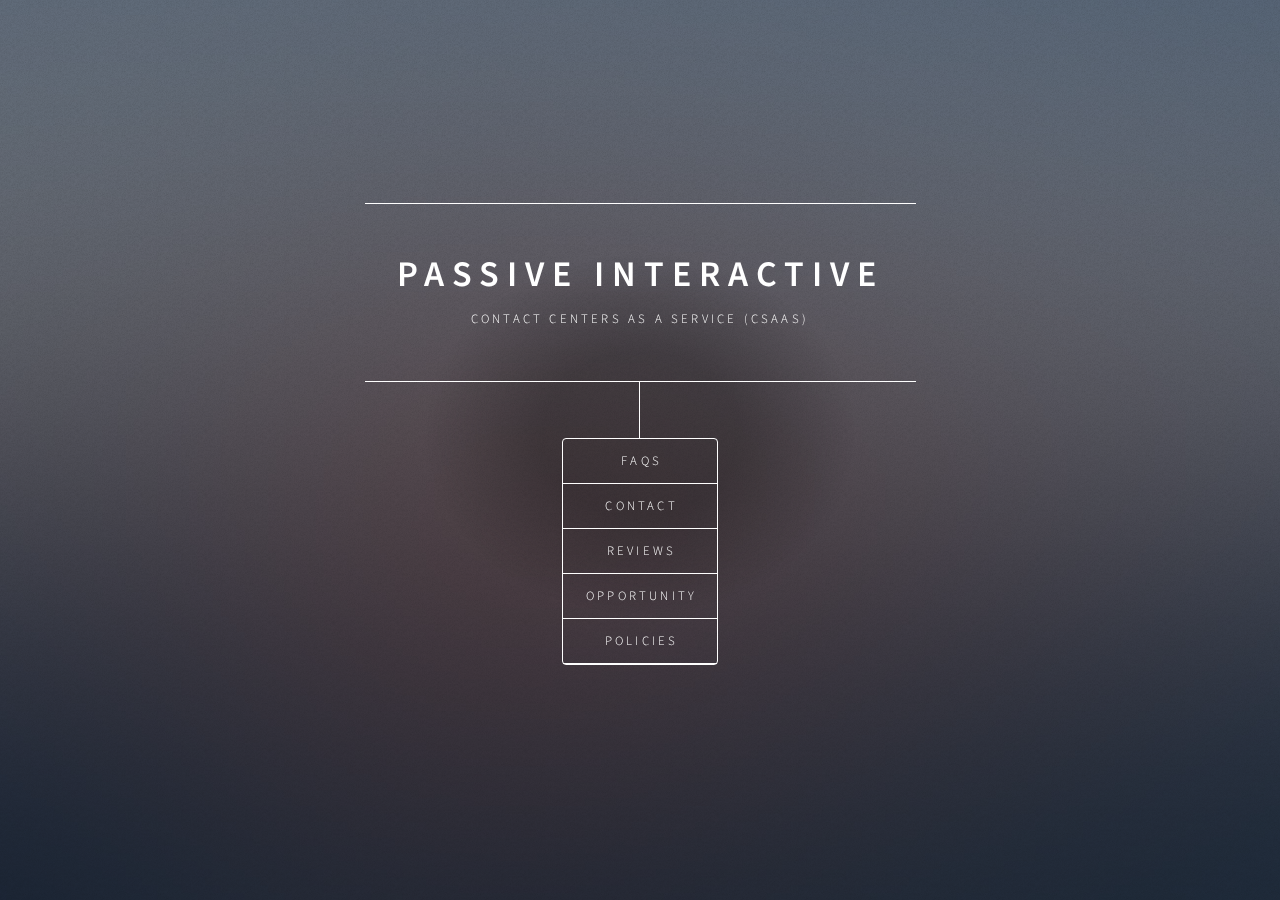
<file: index.html>
<!DOCTYPE HTML>
<!--
I'm watching you.
-->



<html>
	<head>
        <title>Passive Interactive</title>
		<meta charset="utf-8" />
		<meta name="viewport" content="width=device-width, initial-scale=1, user-scalable=no" />
        <meta name="keywords" content="passive interactive, contact center, csaas, ivr, conversational sales, ivr sales, contact center sales, lex sales, lex contact center">
        <meta name="description" content="Passive Interactive Contact Center">
	        <meta name="robots" content="noindex, nofollow"/>

		<link rel="stylesheet" href="assets/css/googlereviews.css" />
		<link rel="stylesheet" href="assets/css/main.css" />
		<noscript><link rel="stylesheet" href="assets/css/noscript.css" /></noscript>
	</head>
	
	<!-- <body class="is-preload"> -->							

		<!-- Wrapper -->
			<div id="wrapper">
                
				<!-- Header -->
					<header id="header">
						<div class="content">
							<div class="inner">
								<h1>Passive Interactive</h1>
								<p>Contact Centers as a Service (CSaaS)<br />
							</div>
						</div>
						<nav>
							<ul>
                                <div style="text-align: center">
								<!--<li><a href="#intro">About</a></li>-->
                                <li><a href="#faqs">FAQs</a></li>
								<li><a href="#signup">Contact</a></li>
								<li><a href="#reviews">Reviews</a></li>
								<li><a href="#opportunity">Opportunity</a></li>
								<li><a href="#policies">Policies</a></li>

                                </div>
								<!--<li><a href="#elements">Elements</a></li>-->
							</ul>
						</nav>
					</header>
				<!-- Main -->
					<div id="main">
						<!-- Intro 
							<article id="intro">
								<h2 class="major">About</h2>
								<p>We provide a variety of machine-learned natural language understanding conversational agents through a phone number for businesses to handle sales with customers. </p>
							</article>
-->
						<!-- FAQs -->
							<article id="faqs">
								<h2 class="major">FAQs</h2>
                                    <h3 class="major">What is Passive Interactive?</h3>
                                    <h9>Passive Interactive is a software company that sells Contact Centers as a Service. <br>
                                        We fill out a form with your business information, and you're given a phone number that can handle all of the customer interaction on our end using artificial intelligence, and we send you their complete order.</h9>
                                    <h3 class="major">How does it work?</h3>
                                    <h9>In simplest terms, by combining a conversational agent specifically tailored to your business and a robust framework of event-driven responses, we make sure each conversation is uniquely random.<br>
								Almost like a real human.</h9>
                                    <h3 class="major">Where do I Sign Up?</h3>
                                    <h9>You can go back to the home page and select "Contact", and fill out that form.</h9>
                                    <h3 class="major">How do we receive the order?</h3>
                                    <h9>It is our goal to be able to interface with any leading Point of Sale system. <br>
                                    We currently interface with Clover POS, SlickPOS, ToastPOS, and TouchBistro POS. <br></h9>
                                    <h3 class="major">I don't have a POS system.</h3>
                                    <h9>We provide a pre-configured option, where we ship you a mini-PC, router, thermal printer, and a touchscreen display. <br>
                                        The additional capability for more cashier or receipt touchscreens is available.</h9>
                                    <h3 class="major">I don't need a POS system.</h3>
                                    <h9>That's fine. Your other options are text message or e-mail receipts.</h9>
                                    <h3 class="major">How much does this cost?</h3>
                                    <h9>Small, local Businesses pay $300/mo. <br>
					Larger businesses will negotiate a custom rate so that all parties stay within comfortable margins.<br>
                                    We also offer several services at-cost that are mostly provided to integrate such as a pre-configured POS system with unlimited cashier or receipt touchscreen expandability.</h9> 
                                    <h3 class="major">How do I make updates?</h3>
                                    <h9>We use a spreadsheet to integrate our systems together. 
                                        Once it's created, you'll receive editing privileges with your billing e-mail. <br>
                                        After you make your desired changes, all you have to do is share the document again with the provided "WorkMail" and the rest is automatic!</h9>
                                    <h3 class="major">How do I close down?</h3>
                                    <h9>We retrieve business information once per operating hour from Google Maps. You can simply update your hours on Google Business, and our system will check that. <br>
                                    <h3 class="major">What if I run out of stock?</h3>
                                    <h9>No problem! Every product has an "In" or an "Out" label on the spreadsheet. <br>
                                        When you're done, sync the sheet with the WorkMail. </h9>  
		 <!-- FAQ template   <h3 class="major"></h3>
                                    <h9> </h9>              -->
							</article>
						<!-- Reviews -->
							<article id="reviews">
								<h2 class="major">Reviews</h2>
                                 <!--<div id="google-reviews"></div>-->

                                
							</article>

						<!-- About -->
							<article id="signup">
								<h2 class="major">Contact</h2>
                                <form method="post" action="#">
                                <iframe src="https://docs.google.com/forms/d/e/1FAIpQLSfqDHOcyUdaINdpPyu2NPg193bh4IKJc85ZYRr2eTGeUvIsTA/viewform?embedded=true" width="540" height="1600" frameborder="0" marginheight="0" marginwidth="0"></iframe>
                                </form>
							</article>

						<!-- Opportunity -->
							<article id="opportunity">
								<h2 class="major">Opportunity</h2>
								<form method="post" action="#">
                                    <iframe src="https://docs.google.com/forms/d/e/1FAIpQLSdfLVdw9V8uZNJo3WePaJaQ5MckXj_UOwgV1o-Hb0K182RWMw/viewform?embedded=true" width="540" height="1700" frameborder="0" marginheight="0" marginwidth="0"></iframe>
								</form>
							</article>
						<!-- Legal -->
							<article id="policies">
								<h2 class="major">Policies</h2>
                                    <li><a href="privacypolicy.html">Privacy Policy</a></li>
                                    <li><a href="termsconditions.html">Terms and Conditions</a></li>
                                    <li><a href="returnpolicy.html">Return Policy</a></li>
                                    <li><a href="disclaimer.html">Disclaimer</a></li>	
							</article>
						<!-- Elements -->

					</div>

				<!-- Footer -->
					<footer id="footer">
				
                    </footer>

			</div>

		<!-- BG -->
			<div id="bg"></div>

		<!-- Scripts -->
			<script src="assets/js/jquery.min.js"></script>
			<script src="assets/js/browser.min.js"></script>
			<script src="assets/js/breakpoints.min.js"></script>
			<script src="assets/js/util.js"></script>
            <script src="assets/js/google-places.js"></script>
           <!-- <script src="https://maps.googleapis.com/maps/api/js?key=&libraries=places"></script>-->
            <script src="assets/js/googlereviews.js"></script>
			<script src="assets/js/main.js"></script>

	</body>
</html>
</file>
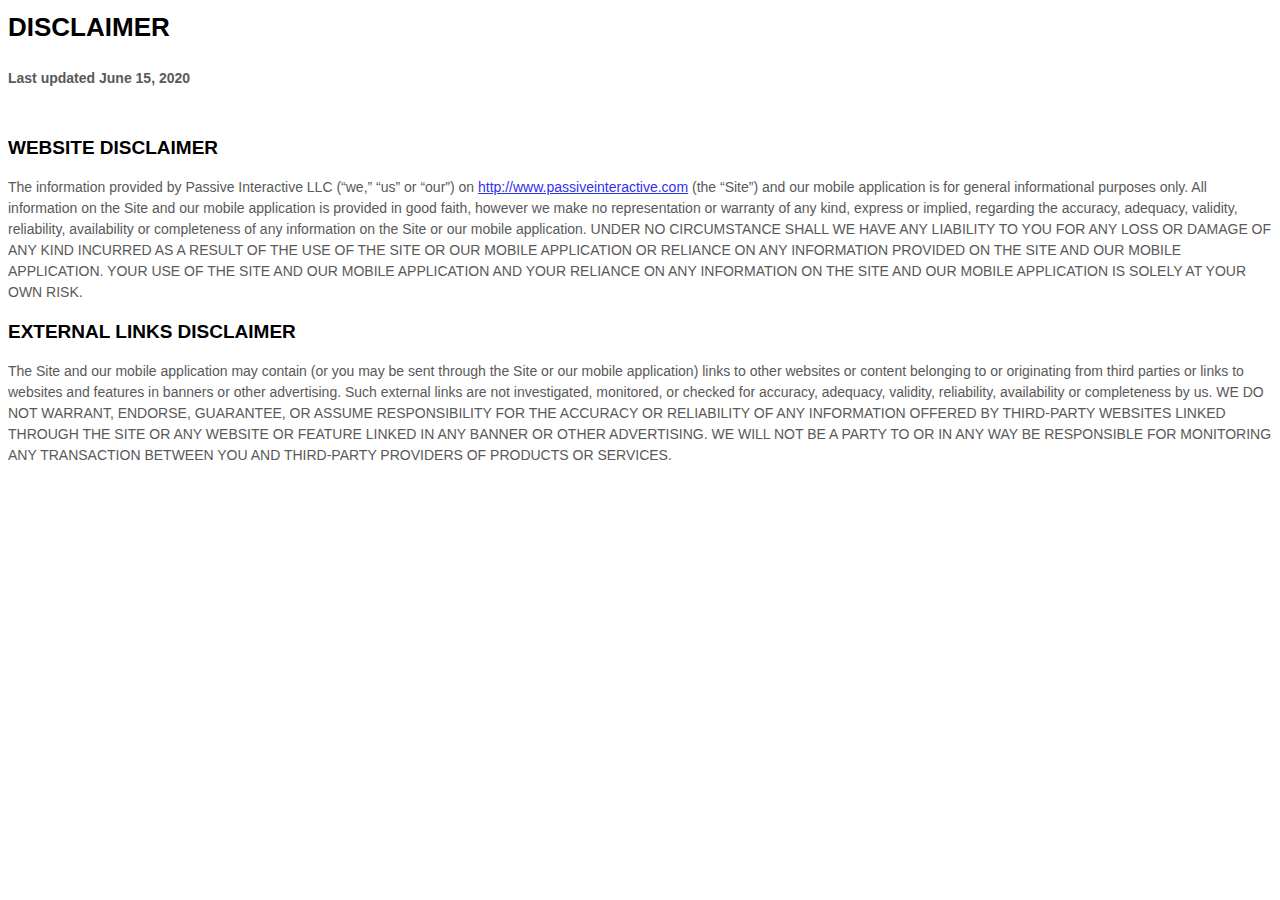
<file: disclaimer.html>
<html>
<style>
  [data-custom-class='body'], [data-custom-class='body'] * {
          background: transparent !important;
        }
[data-custom-class='title'], [data-custom-class='title'] * {
          font-family: Arial !important;
font-size: 26px !important;
color: #000000 !important;
        }
[data-custom-class='subtitle'], [data-custom-class='subtitle'] * {
          font-family: Arial !important;
color: #595959 !important;
font-size: 14px !important;
        }
[data-custom-class='heading_1'], [data-custom-class='heading_1'] * {
          font-family: Arial !important;
font-size: 19px !important;
color: #000000 !important;
        }
[data-custom-class='heading_2'], [data-custom-class='heading_2'] * {
          font-family: Arial !important;
font-size: 17px !important;
color: #000000 !important;
        }
[data-custom-class='body_text'], [data-custom-class='body_text'] * {
          color: #595959 !important;
font-size: 14px !important;
font-family: Arial !important;
        }
[data-custom-class='link'], [data-custom-class='link'] * {
          color: #3030F1 !important;
font-size: 14px !important;
font-family: Arial !important;
word-break: break-word !important;
        }
</style>

      <div data-custom-class="body">
      <div><div align="center" class="MsoNormal" data-custom-class="title" style="text-align: left; line-height: 1.5;"><a name="_4r5vko5di6yg"></a><strong><span style="line-height: 150%; font-size: 26px;">DISCLAIMER</span></strong></div><div align="center" class="MsoNormal" style="text-align:center;line-height:150%;"><a name="_l2jmcqu2bv4x"></a></div><div align="center" class="MsoNormal" data-custom-class="subtitle" style="text-align: left; line-height: 150%;"><br></div><div align="center" class="MsoNormal" data-custom-class="subtitle" style="text-align: left; line-height: 150%;"><span style="color: rgb(127,127,127); font-size: 15px; text-align: justify;"><strong>Last updated </strong><bdt class="block-container question question-in-editor" data-id="f06b270d-4b70-bc53-bef4-2d8996dff70b" data-type="question"><strong>June 15, 2020</strong></bdt></span></div><div class="MsoNormal" style="text-align: justify; line-height: 1.5;"><br></div><div class="MsoNormal" style="text-align: justify; line-height: 1.5;"><br></div><div class="MsoNormal" data-custom-class="heading_1"><a name="_xs0r05tcjblb"></a><strong><span style="line-height: 115%; font-size: 19px;">WEBSITE DISCLAIMER</span></strong></div></div><div><br></div><div><div class="MsoNormal" data-custom-class="body_text" style="line-height: 1.5;"><span style="color: rgb(89, 89, 89); font-size: 15px;">The information provided by <bdt class="block-container question question-in-editor" data-id="1e91c6ac-db3b-ab40-09dc-333e7d471e6c" data-type="question">Passive Interactive LLC</bdt> (“we,” “us” or “our”) on <bdt class="question"><a href="http://www.passiveinteractive.com" target="_blank" data-custom-class="link">http://www.passiveinteractive.com</a></bdt> (the “Site”) <bdt class="block-container if" data-type="if" id="0043ef2f-6d7b-8e27-e1f5-16cde0f30348"><bdt data-type="conditional-block"><bdt class="block-component" data-record-question-key="mobile_app_option" data-type="statement"></bdt><bdt data-type="body">and our mobile application </bdt></bdt><bdt class="statement-end-if-in-editor" data-type="close"></bdt></bdt>is for general informational purposes only. All information on the Site <bdt class="block-container if" data-type="if" id="428f10b0-7ca9-4039-dfea-5f29f51c3cb3"><bdt data-type="conditional-block"><bdt class="block-component" data-record-question-key="mobile_app_option" data-type="statement"></bdt><bdt data-type="body">and our mobile application </bdt></bdt><bdt class="statement-end-if-in-editor" data-type="close"></bdt></bdt>is provided in good faith, however we make no
representation or warranty of any kind, express or implied, regarding the
accuracy, adequacy, validity, reliability, availability or completeness of any
information on the Site<bdt class="block-container if" data-type="if" id="11270515-826f-ee20-0a2a-4e8bee9f9f2c"><bdt data-type="conditional-block"><bdt class="block-component" data-record-question-key="mobile_app_option" data-type="statement"></bdt><bdt data-type="body"> or our mobile application</bdt></bdt><bdt class="statement-end-if-in-editor" data-type="close"></bdt></bdt>. UNDER NO CIRCUMSTANCE SHALL WE HAVE ANY LIABILITY TO YOU FOR ANY LOSS OR DAMAGE OF ANY KIND INCURRED AS A RESULT OF THE USE OF THE SITE <bdt class="block-container if" data-type="if" id="4971e65f-eff0-5c18-83f1-a0dcd056e8c2"><bdt data-type="conditional-block"><bdt class="block-component" data-record-question-key="mobile_app_option" data-type="statement"></bdt><bdt data-type="body">OR OUR MOBILE APPLICATION </bdt></bdt><bdt class="statement-end-if-in-editor" data-type="close"></bdt></bdt>OR RELIANCE ON ANY
INFORMATION PROVIDED ON THE SITE<bdt class="block-container if" data-type="if" id="ddcaf594-2bb0-bdc0-460e-1f96dfe89e6d"><bdt data-type="conditional-block"><bdt class="block-component" data-record-question-key="mobile_app_option" data-type="statement"></bdt><bdt data-type="body"> AND OUR MOBILE APPLICATION</bdt></bdt><bdt class="statement-end-if-in-editor" data-type="close"></bdt></bdt>. YOUR USE OF THE SITE <bdt class="block-container if" data-type="if" id="57726b77-4115-2533-2424-58bc8b6a12a8"><bdt data-type="conditional-block"><bdt class="block-component" data-record-question-key="mobile_app_option" data-type="statement"></bdt><bdt data-type="body">AND OUR MOBILE APPLICATION </bdt></bdt><bdt class="statement-end-if-in-editor" data-type="close"></bdt></bdt>AND YOUR RELIANCE ON ANY INFORMATION ON THE SITE <bdt class="block-container if" data-type="if" id="3e90b11e-6e7d-ab89-2c29-33668d0f521d"><bdt data-type="conditional-block"><bdt class="block-component" data-record-question-key="mobile_app_option" data-type="statement"></bdt><bdt data-type="body">AND OUR MOBILE APPLICATION </bdt></bdt><bdt class="statement-end-if-in-editor" data-type="close"></bdt></bdt>IS SOLELY AT YOUR OWN RISK.</span></div></div><div><br></div><div><div class="MsoNormal"><a name="_x1u8x12nt00e"></a></div><bdt class="block-container if" data-type="if" id="25d6783f-eaa7-3465-7bd8-31e107cc0931"><bdt data-type="conditional-block"><bdt class="block-component" data-record-question-key="external_disclaimer_option" data-type="statement"></bdt><bdt data-type="body"><div class="MsoNormal" data-custom-class="heading_1"><strong><span style="line-height: 115%; font-size: 19px;">EXTERNAL LINKS
DISCLAIMER<br></span></strong></div></bdt></bdt></bdt></div><div><br></div><div><bdt class="block-container if" data-type="if"><bdt data-type="conditional-block"><bdt data-type="body"><div class="MsoNormal" data-custom-class="body_text" style="line-height: 1.5;"><span style="color: rgb(89, 89, 89); font-size: 15px;">The </span><span style="font-size: 15px;"><span style="color: rgb(89, 89, 89);">Site <bdt class="block-component"></bdt>and our mobile application <bdt class="statement-end-if-in-editor"></bdt>may contain (or you may be sent through the Site<bdt class="block-component"></bdt> or our mobile application<bdt class="statement-end-if-in-editor"></bdt>) links</span></span><span style="color: rgb(89, 89, 89); font-size: 15px;"> to other
websites or content belonging to or originating from third parties or links to
websites and features in banners or other advertising. Such external links are
not investigated, monitored, or checked for accuracy, adequacy, validity, reliability,
availability or completeness by us. WE DO NOT WARRANT, ENDORSE, GUARANTEE, OR
ASSUME RESPONSIBILITY FOR THE ACCURACY OR RELIABILITY OF ANY INFORMATION
OFFERED BY THIRD-PARTY WEBSITES LINKED THROUGH THE SITE OR ANY WEBSITE OR
FEATURE LINKED IN ANY BANNER OR OTHER ADVERTISING. WE WILL NOT BE A PARTY TO OR
IN ANY WAY BE RESPONSIBLE FOR MONITORING ANY TRANSACTION BETWEEN YOU AND THIRD-PARTY PROVIDERS OF PRODUCTS OR SERVICES.</span></div></bdt></bdt></bdt></div><div><br></div><div><bdt class="block-container if" data-type="if"><bdt class="statement-end-if-in-editor" data-type="close"></bdt></bdt><div class="MsoNormal"><a name="_wfmrqujylbbj"></a></div><bdt class="block-container if" data-type="if" id="098cd9ba-027e-0afb-ec22-41e16cb68d79"><bdt data-type="conditional-block"><bdt class="block-component" data-record-question-key="professional_disclaimer_option" data-type="statement"></bdt></bdt><div class="MsoNormal"><a name="_vr3hcv8nhz0r"></a></div><bdt class="block-container if" data-type="if" id="2a8bdfe9-00ee-176a-caba-7f50e6bf8e60"><bdt data-type="conditional-block"><bdt class="block-component" data-record-question-key="affiliate_disclaimer_option" data-type="statement"></bdt></bdt><bdt class="block-container if" data-type="if" id="c86b6a7d-9509-c3ae-ab5a-55d8fe40a669"><bdt data-type="conditional-block"><bdt class="block-component" data-record-question-key="testimonial_disclaimer_option" data-type="statement"></bdt></bdt></span></bdt></bdt></bdt></bdt></bdt></span><div class="MsoNormal"><br></div></bdt></bdt></bdt></div><style>
      ul {
        list-style-type: square;
      }
      ul > li > ul {
        list-style-type: circle;
      }
      ul > li > ul > li > ul {
        list-style-type: square;
      }
      ol li {
        font-family: Arial ;
      }
    </style>
      </div>

</html>
</file>
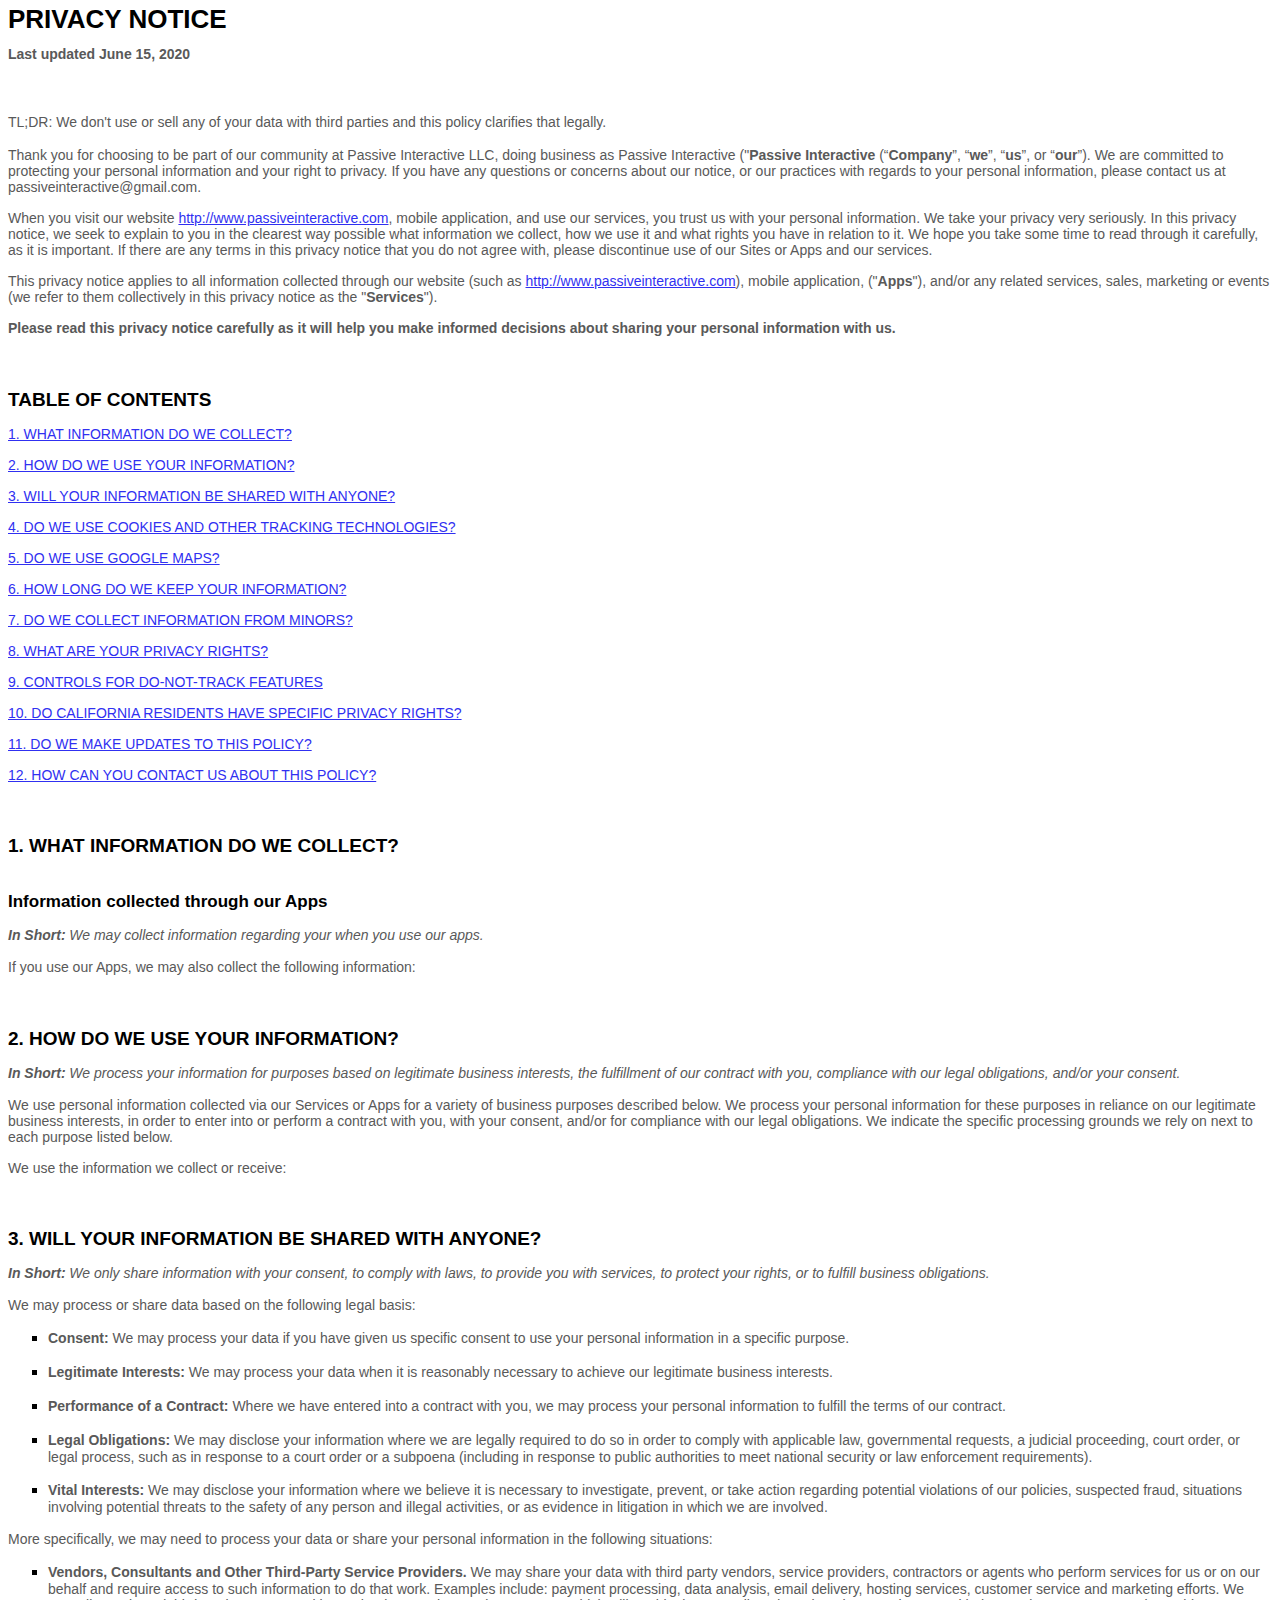
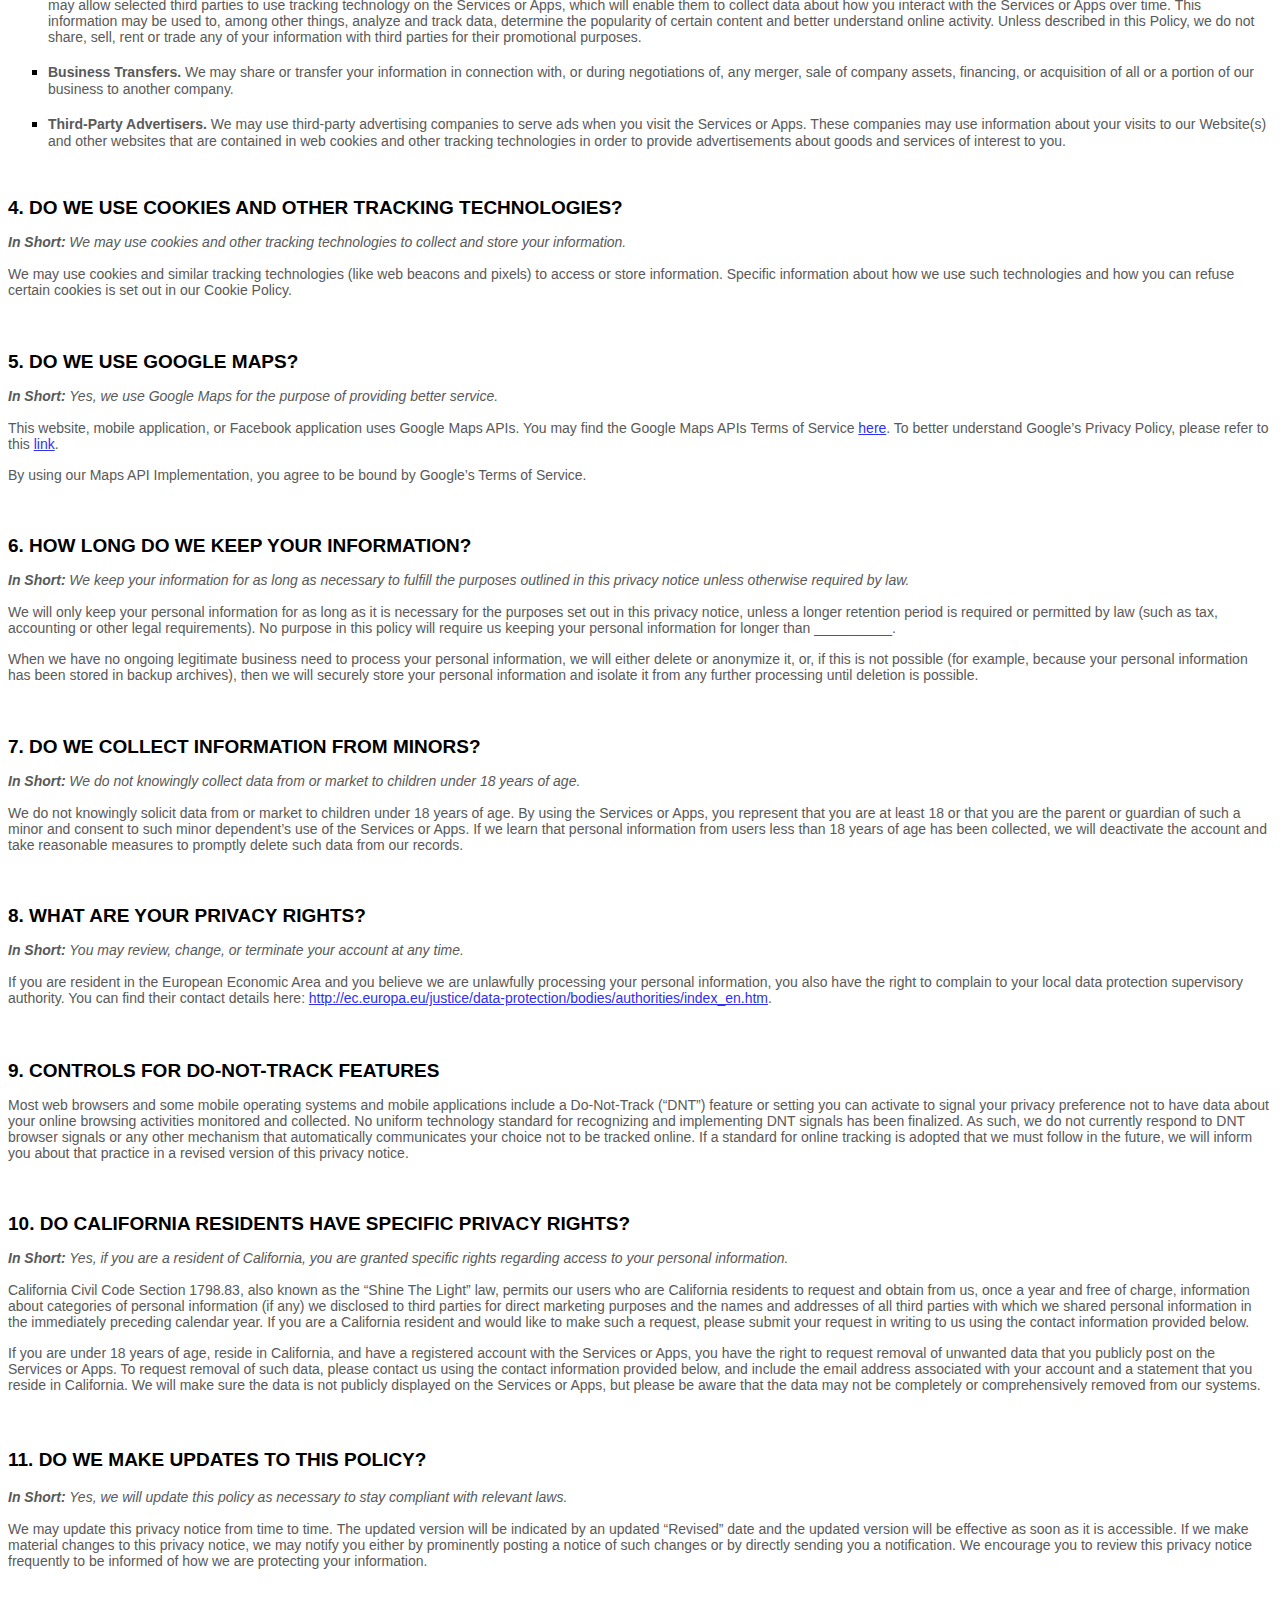
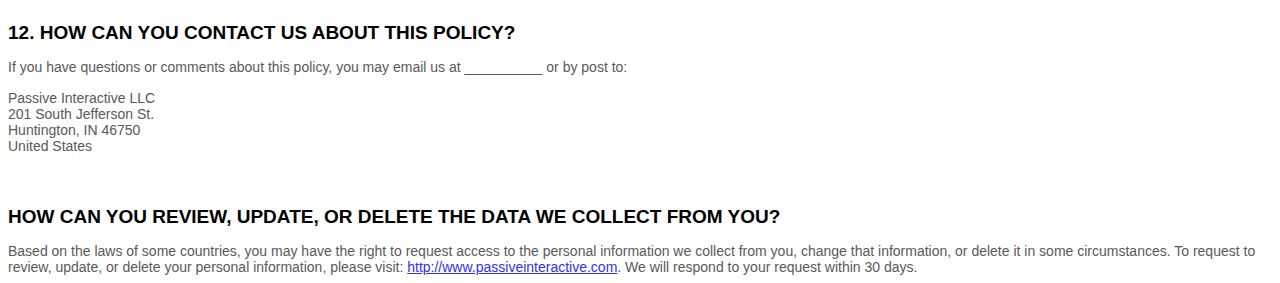
<file: privacypolicy.html>
<html>

<style>
  [data-custom-class='body'], [data-custom-class='body'] * {
          background: transparent !important;
        }
[data-custom-class='title'], [data-custom-class='title'] * {
          font-family: Arial !important;
font-size: 26px !important;
color: #000000 !important;
        }
[data-custom-class='subtitle'], [data-custom-class='subtitle'] * {
          font-family: Arial !important;
color: #595959 !important;
font-size: 14px !important;
        }
[data-custom-class='heading_1'], [data-custom-class='heading_1'] * {
          font-family: Arial !important;
font-size: 19px !important;
color: #000000 !important;
        }
[data-custom-class='heading_2'], [data-custom-class='heading_2'] * {
          font-family: Arial !important;
font-size: 17px !important;
color: #000000 !important;
        }
[data-custom-class='body_text'], [data-custom-class='body_text'] * {
          color: #595959 !important;
font-size: 14px !important;
font-family: Arial !important;
        }
[data-custom-class='link'], [data-custom-class='link'] * {
          color: #3030F1 !important;
font-size: 14px !important;
font-family: Arial !important;
word-break: break-word !important;
        }
</style>

      <div data-custom-class="body">
      <div align="center" class="MsoNormal" data-custom-class="title" style="text-align: left; line-height: 1.5;"><strong><span style="line-height: 22.5px; font-size: 26px;"><bdt class="block-component"></bdt>PRIVACY NOTICE<bdt class="else-block"></bdt></span></strong></div><p style="font-size:15px;"><span style="color: rgb(127, 127, 127);"><strong><span data-custom-class="subtitle">Last updated <bdt class="question">June 15, 2020</bdt></span></strong></span></p><p style="font-size: 15px; line-height: 1.5;"><br></p><p style="font-size: 15px;"><span style="color: rgb(89, 89, 89);">
          <span data-custom-class="body_text">TL;DR: We don't use or sell any of your data with third parties and this policy clarifies that legally. </span><br><br>
          <span data-custom-class="body_text">Thank you for choosing to be part of our community at <bdt class="question">Passive Interactive LLC</bdt><bdt class="block-component"></bdt>, doing business as <bdt class="question">Passive Interactive</bdt><bdt class="statement-end-if-in-editor"></bdt> ("<bdt class="block-component"></bdt><strong><bdt class="question">Passive Interactive</bdt></strong><bdt class="block-component"></bdt> (“<bdt class="block-component"></bdt><strong>Company</strong><bdt class="statement-end-if-in-editor"></bdt>”, “<strong>we</strong>”, “<strong>us</strong>”, or “<strong>our</strong>”). We are committed to protecting your personal information and your right to privacy. If you have any questions or concerns about our <span style="color: rgb(89, 89, 89);"><span data-custom-class="body_text"><bdt class="block-component"></bdt>notice<bdt class="else-block"></bdt></span></span>, or our practices with regards to your personal information, please contact us at <bdt class="question">passiveinteractive@gmail.com</bdt>.</span></span></p><p style="font-size: 15px;"><span style="color: rgb(89, 89, 89);"><span data-custom-class="body_text">When you visit our <bdt class="block-component"></bdt>website <bdt class="question"><a href="http://www.passiveinteractive.com" target="_blank" data-custom-class="link">http://www.passiveinteractive.com</a></bdt>,<bdt class="statement-end-if-in-editor"></bdt><bdt class="block-component"></bdt><bdt class="forloop-component"></bdt><bdt class="block-component"></bdt> mobile application,<bdt class="statement-end-if-in-editor"></bdt><bdt class="block-component"></bdt><bdt class="forloop-component"></bdt><bdt class="statement-end-if-in-editor"></bdt> and use our services, you trust us with your personal information. We take your privacy very seriously. In this <span style="color: rgb(89, 89, 89);"><span data-custom-class="body_text"><bdt class="block-component"></bdt>privacy notice<bdt class="else-block"></bdt></span></span>, we seek to explain to you in the clearest way possible what information we collect, how we use it and what rights you have in relation to it. We hope you take some time to read through it carefully, as it is important. If there are any terms in this <span style="color: rgb(89, 89, 89);"><span data-custom-class="body_text"><bdt class="block-component"></bdt>privacy notice<bdt class="else-block"></bdt></span> </span>that you do not agree with, please discontinue use of our <bdt class="block-component"></bdt>Sites<bdt class="statement-end-if-in-editor"></bdt><bdt class="block-component"></bdt> or <bdt class="statement-end-if-in-editor"></bdt> <bdt class="block-component"></bdt>Apps<bdt class="statement-end-if-in-editor"></bdt> and our services.</span></span></p><p style="font-size: 15px;"><span style="color: rgb(89, 89, 89);"><span data-custom-class="body_text">This <span style="color: rgb(89, 89, 89);"><span data-custom-class="body_text"><bdt class="block-component"></bdt>privacy notice<bdt class="else-block"></bdt></span> </span>applies to all information collected through our <bdt class="block-component"></bdt><bdt class="forloop-component"></bdt><bdt class="question">website</bdt><bdt class="forloop-component"></bdt> (such as <bdt class="question"><a href="http://www.passiveinteractive.com" target="_blank" data-custom-class="link">http://www.passiveinteractive.com</a></bdt>), <bdt class="statement-end-if-in-editor"></bdt><bdt class="block-component"></bdt><bdt class="forloop-component"></bdt><bdt class="block-component"></bdt> mobile application,<bdt class="statement-end-if-in-editor"></bdt><bdt class="block-component"></bdt><bdt class="forloop-component"></bdt> </span><span data-custom-class="body_text">("<strong>Apps</strong>"),<bdt class="statement-end-if-in-editor"></bdt> and/or any related services, sales, marketing or events (we refer to them collectively in this <span style="color: rgb(89, 89, 89);"><span data-custom-class="body_text"><bdt class="block-component"></bdt>privacy notice<bdt class="else-block"></bdt></span> </span>as the "<strong>Services</strong>").</span></span></p><p style="font-size: 15px;"><span style="color: rgb(89, 89, 89);"><strong><span data-custom-class="body_text">Please read this <span style="color: rgb(89, 89, 89);"><span data-custom-class="body_text"><bdt class="block-component"></bdt>privacy notice<bdt class="else-block"></bdt></span> </span>carefully as it will help you make informed decisions about sharing your personal information with us.</span></strong></span></p><p style="font-size: 15px; line-height: 1.5;"><span style="color: rgb(89, 89, 89);"><br></span></p><p style="font-size:15px;"><span style="color: rgb(0, 0, 0);"><strong><span style="font-size: 19px;"><span data-custom-class="heading_1">TABLE OF CONTENTS</span></span></strong></span></p><p style="font-size:15px;"><a data-custom-class="link" href="#infocollect"><span style="color: rgb(89, 89, 89);">1. WHAT INFORMATION DO WE COLLECT?</span></a> <span style="color: rgb(89, 89, 89);"><bdt class="block-component"></bdt></span></p><p style="font-size:15px;"><a data-custom-class="link" href="#infouse"><span style="color: rgb(89, 89, 89);">2. HOW DO WE USE YOUR INFORMATION?</span></a><span style="color: rgb(89, 89, 89);"><span style="color: rgb(89, 89, 89);"><bdt class="statement-end-if-in-editor"></bdt></span></span></p><p style="font-size:15px;"><span style="color: rgb(89, 89, 89);"><a data-custom-class="link" href="#infoshare">3. WILL YOUR INFORMATION BE SHARED WITH ANYONE?</a><bdt class="block-component"><span data-custom-class="body_text"></bdt></span></span><span style="font-size: 15px; color: rgb(89, 89, 89);"><bdt class="block-component"></bdt></span></p><p style="font-size:15px;"><a data-custom-class="link" href="#cookies"><span style="font-size: 15px; color: rgb(89, 89, 89);">4. DO WE USE COOKIES AND OTHER TRACKING TECHNOLOGIES?</span></a><span style="font-size: 15px; color: rgb(89, 89, 89);"><bdt class="statement-end-if-in-editor"></bdt></span><span style="color: rgb(89, 89, 89);"><span style="color: rgb(89, 89, 89);"><bdt class="block-component"></bdt></span></span></p><p style="font-size:15px;"><a data-custom-class="link" href="#googlemaps"><span style="color: rgb(89, 89, 89);">5. DO WE USE GOOGLE MAPS?</span></a><span style="color: rgb(89, 89, 89);"><span style="color: rgb(89, 89, 89);"><span style="color: rgb(89, 89, 89);"><bdt class="statement-end-if-in-editor"></bdt><bdt class="block-component"></bdt></span></span><bdt class="block-component"></bdt><bdt class="block-component"></bdt></span></p><p style="font-size:15px;"><a data-custom-class="link" href="#inforetain"><span style="color: rgb(89, 89, 89);">6. HOW LONG DO WE KEEP YOUR INFORMATION?</span></a><span style="color: rgb(89, 89, 89);"><span style="color: rgb(89, 89, 89);"><bdt class="block-component"></bdt></span></span><bdt class="block-component"></bdt></span></p><p style="font-size:15px;"><a data-custom-class="link" href="#infominors"><span style="color: rgb(89, 89, 89);">7. DO WE COLLECT INFORMATION FROM MINORS?</span></a><bdt class="statement-end-if-in-editor"></bdt></p><p style="font-size:15px;"><a data-custom-class="link" href="#privacyrights"><span style="color: rgb(89, 89, 89);">8. WHAT ARE YOUR PRIVACY RIGHTS?<bdt class="block-component"></bdt></span></a></p><p style="font-size:15px;"><a data-custom-class="link" href="#DNT"><span style="color: rgb(89, 89, 89);">9. CONTROLS FOR DO-NOT-TRACK FEATURES</span></a></p><p style="font-size:15px;"><a data-custom-class="link" href="#caresidents"><span style="color: rgb(89, 89, 89);">10. DO CALIFORNIA RESIDENTS HAVE SPECIFIC PRIVACY RIGHTS?</span></a></p><p style="font-size:15px;"><a data-custom-class="link" href="#policyupdates"><span style="color: rgb(89, 89, 89);">11. DO WE MAKE UPDATES TO THIS POLICY?</span></a></p><p style="font-size:15px;"><a data-custom-class="link" href="#contact"><span style="color: rgb(89, 89, 89);">12. HOW CAN YOU CONTACT US ABOUT THIS POLICY?</span></a></p><p style="font-size: 15px; line-height: 1.5;"><span style="color: rgb(89, 89, 89);"><br></span></p><p id="infocollect" style="font-size:15px;"><span style="color: rgb(0, 0, 0);"><strong><span style="font-size: 19px;"><span data-custom-class="heading_1">1. WHAT INFORMATION DO WE COLLECT?</span></span></strong><span style="font-size: 19px;"><span data-custom-class="heading_1"><span style="color: rgb(89, 89, 89);"><bdt class="block-component"></bdt></span></span></span></span><span data-custom-class="body_text"><bdt class="block-component"></bdt></span><span data-custom-class="body_text"><bdt class="statement-end-if-in-editor"><bdt class="block-component"></bdt></bdt></span></span></p><p style="font-size: 15px;"><strong><span style="font-size: 16px;"><span data-custom-class="heading_2"><strong><span data-custom-class="heading_2"><br>Information collected through our Apps</span></strong></span></span></strong></p><p style="font-size: 15px;"><span style="color: rgb(89, 89, 89);"><strong><em><span style="font-size: 15px;"><span data-custom-class="body_text">In Short:</span></span> </em>  </strong><span style="font-size: 15px;"><em><span data-custom-class="body_text">We may collect information regarding your<bdt class="block-component"><bdt class="block-component"></bdt></bdt></span></em></span></span><bdt class="block-component"></bdt><bdt class="forloop-component"></bdt><span style="color: rgb(89, 89, 89);"><span style="font-size: 15px;"><em><span data-custom-class="body_text"><bdt class="statement-end-if-in-editor"></bdt></span></em></span></span><bdt class="forloop-component"></bdt> <span style="color: rgb(89, 89, 89);"><span style="font-size: 15px;"><em>
    <span data-custom-class="body_text">when you use our apps.</span></em></span></span></span></em></span></span></p><div><span style="color: rgb(89, 89, 89); font-size: 15px;"><span data-custom-class="body_text">If you use our Apps, we may also collect the following information:<bdt class="block-component"></bdt></span></span> <bdt class="block-component"><bdt class="block-component"><bdt class="block-component"></bdt></span></span></span><bdt class="forloop-component"></bdt><span style="color: rgb(89, 89, 89);"><span style="font-size: 15px;"><span data-custom-class="body_text"><bdt class="statement-end-if-in-editor"></bdt></span></span></span><bdt class="forloop-component"></bdt><span style="font-size: 15px;"><span style="color: rgb(89, 89, 89);"><span data-custom-class="body_text"><bdt class="statement-end-if-in-editor"></bdt></span></span></span></span></span></span></li></ul><p style="font-size: 15px;"><span style="color: rgb(89, 89, 89); font-size: 15px;"><span data-custom-class="body_text"><span style="color: rgb(89, 89, 89); font-size: 15px;"><span data-custom-class="body_text"><bdt class="statement-end-if-in-editor"><bdt class="block-component"></bdt></bdt></span></span></span></span></bdt></span></span></p><p style="font-size: 15px; line-height: 1.5;"><br></p><p id="infouse" style="font-size: 15px;"><span style="color: rgb(0, 0, 0);"><strong><span style="font-size: 19px;"><span data-custom-class="heading_1">2. HOW DO WE USE YOUR INFORMATION?</span></span></strong></span></p><p style="font-size: 15px;"><span style="color: rgb(89, 89, 89);"><strong><em><span style="font-size: 15px;"><span data-custom-class="body_text">In Short:</span></span> </em> </strong><span style="font-size: 15px;"><em><span data-custom-class="body_text">We process your information for purposes based on legitimate business interests, the fulfillment of our contract with you, compliance with our legal obligations, and/or your consent.</span></em></span></span></p><p style="font-size: 15px;"><span style="font-size: 15px;"><span style="color: rgb(89, 89, 89);"><span data-custom-class="body_text">We use personal information collected via our <bdt class="block-component"></bdt>Services<bdt class="statement-end-if-in-editor"></bdt><bdt class="block-component"></bdt> or <bdt class="statement-end-if-in-editor"></bdt><bdt class="block-component"></bdt>Apps<bdt class="statement-end-if-in-editor"></bdt> for a variety of business purposes described below. We process your personal information for these purposes in reliance on our legitimate business interests, in order to enter into or perform a contract with you, with your consent, and/or for compliance with our legal obligations. We indicate the specific processing grounds we rely on next to each purpose listed below.</span><span data-custom-class="body_text"><bdt class="block-component"></bdt></span></span></span></span></p><p style="font-size:15px;"><span style="font-size: 15px;"><span style="color: rgb(89, 89, 89);"><span data-custom-class="body_text">We use the information we collect or receive:<bdt class="block-component"></bdt><bdt class="block-component"></bdt><bdt class="block-component"></bdt><bdt class="block-component"></bdt><bdt class="block-component"></bdt><bdt class="block-component"></bdt><bdt class="block-component"></bdt><bdt class="block-component"></bdt><bdt class="block-component"></bdt><bdt class="block-component"></bdt><bdt class="block-component"></bdt><bdt class="block-component"></bdt><bdt class="block-component"></bdt></span></span></span></span></span></span></span></span></span></span></span></span></span></span></span></span></span></span></span></span></span></span></span></span></span></span></span></span></span></span></span></span></span></span></span></span></span></span></span></span></span></span></span></span></span></span></span></span></span></span></span></span></span></span></span></span></span></span></span></span></span></span></span></span></span></span></span></span></span></span></span></span></span></span></span></span></span></span></span></span></span><bdt class="block-component"></bdt></span></span></span></span></span></span></span></span></span></span></span></span></span></span></span></span></span></span></span></span><span style="color: rgb(89, 89, 89);"><span style="font-size: 15px;"><span style="color: rgb(89, 89, 89);"><span style="font-size: 15px;"><span style="color: rgb(89, 89, 89);"><span style="font-size: 15px;"><span style="color: rgb(89, 89, 89);"><span style="font-size: 15px;"><span style="color: rgb(89, 89, 89);"><span style="font-size: 15px;"><span style="color: rgb(89, 89, 89);"><span style="font-size: 15px;"><span style="color: rgb(89, 89, 89);"><span style="font-size: 15px;"><span style="color: rgb(89, 89, 89);"><span style="font-size: 15px;"><span style="color: rgb(89, 89, 89);"><span style="font-size: 15px;"><span style="color: rgb(89, 89, 89);"><span data-custom-class="body_text"><bdt class="block-component"></bdt></span></span></span></span></span></span></span></span></span></span></span></span></span></span></span></span></span></span></span></span></span></span></span></span></span></span></span></span></span></span></span></span></span></span></span></span></span></span></span></span></span></span></span></span></span></span></span></span></span></span></span></span></span></span></span></span></span></span></span></span></span></span></span></span></span></span></span></span><span style="font-size: 15px;"><span style="color: rgb(89, 89, 89);"><span style="font-size: 15px;"><span style="color: rgb(89, 89, 89);"><span style="font-size: 15px;"><span style="color: rgb(89, 89, 89);"><span style="font-size: 15px;"><span style="color: rgb(89, 89, 89);"><span style="font-size: 15px;"><span style="color: rgb(89, 89, 89);"><span data-custom-class="body_text"><span style="color: rgb(89, 89, 89); font-size: 15px;"><span style="font-size: 15px;"><span style="color: rgb(89, 89, 89);"><span style="font-size: 15px;"><span style="color: rgb(89, 89, 89);"><span style="font-size: 15px;"><span style="color: rgb(89, 89, 89);"><span style="font-size: 15px;"><span style="color: rgb(89, 89, 89);"><span style="font-size: 15px;"><span style="color: rgb(89, 89, 89);"><span style="font-size: 15px;"><span style="color: rgb(89, 89, 89);"><span style="font-size: 15px;"><span style="color: rgb(89, 89, 89);"><span style="font-size: 15px;"><span style="color: rgb(89, 89, 89);"><span style="font-size: 15px;"><span style="color: rgb(89, 89, 89);"><span style="font-size: 15px;"><span style="color: rgb(89, 89, 89);"><span style="font-size: 15px;"><span style="color: rgb(89, 89, 89);"><span style="font-size: 15px;"><span style="color: rgb(89, 89, 89);"><span style="font-size: 15px;"><span style="color: rgb(89, 89, 89);"><span style="color: rgb(89, 89, 89); font-size: 15px;"><span data-custom-class="body_text"><bdt class="statement-end-if-in-editor"></bdt></span></span></span></span></span></span></span></span></span></span></span></span></span></span></span></span></span></span></span></span></span></span></span></span></span></span></span></span></span></span></span></span></span></span></span></span></span></span></span></span></span></span></span></span></span></span></span></span></span></span></span></span></span></span></span></span></span></li></ul><p style="font-size: 15px; line-height: 1.5;"><br></p><p id="infoshare" style="font-size:15px;"><span style="color: rgb(0, 0, 0);"><strong><span style="font-size: 19px;"><span data-custom-class="heading_1">3. WILL YOUR INFORMATION BE SHARED WITH ANYONE?</span></span></strong></span></p><p style="font-size: 15px;"><span style="color: rgb(89, 89, 89);"><strong><em><span style="font-size: 15px;"><span data-custom-class="body_text">In Short:</span></span> </em> </strong><span style="font-size: 15px;"><em><span data-custom-class="body_text">We only share information with your consent, to comply with laws, to provide you with services, to protect your rights, or to fulfill business obligations.</span></em></span></span></p><div><span style="color: rgb(89, 89, 89); font-size: 15px;"><span data-custom-class="body_text">We may process or share data based on the following legal basis:</span></span></div><ul><li><span data-custom-class="body_text"><span style="color: rgb(89, 89, 89); font-size: 15px;"><strong>Consent:</strong> We may process your data if you have given us specific consent to use your personal information in a specific purpose.</span><br><br></span></li><li><span data-custom-class="body_text"><span style="color: rgb(89, 89, 89); font-size: 15px;"><strong>Legitimate Interests:</strong> We may process your data when it is reasonably necessary to achieve our legitimate business interests.</span><br><br></span></li><li><span data-custom-class="body_text"><span style="color: rgb(89, 89, 89); font-size: 15px;"><strong>Performance of a Contract: </strong>Where we have entered into a contract with you, we may process your personal information to fulfill the terms of our contract.</span><br><br></span></li><li><span data-custom-class="body_text"><span style="color: rgb(89, 89, 89); font-size: 15px;"><strong>Legal Obligations:</strong> We may disclose your information where we are legally required to do so in order to comply with applicable law, governmental requests, a judicial proceeding, court order, or legal process, such as in response to a court order or a subpoena (including in response to public authorities to meet national security or law enforcement requirements).</span><br><br></span></li><li><span style="color: rgb(89, 89, 89); font-size: 15px;"><span data-custom-class="body_text">
        <strong>Vital Interests:</strong> We may disclose your information where we believe it is necessary to investigate, prevent, or take action regarding potential violations of our policies, suspected fraud, situations involving potential threats to the safety of any person and illegal activities, or as evidence in litigation in which we are involved.</span></span></li></ul><p style="font-size:15px;"><span style="font-size: 15px;"><span style="color: rgb(89, 89, 89);"><span data-custom-class="body_text">More specifically, we may need to process your data or share your personal information in the following situations:</span><span data-custom-class="body_text"><bdt class="block-component"></bdt></span></span></span></p><ul><li><span style="font-size: 15px;"><span style="color: rgb(89, 89, 89);"><strong><span data-custom-class="body_text">Vendors, Consultants and Other Third-Party Service Providers.</span></strong><span data-custom-class="body_text"> We may share your data with third party vendors, service providers, contractors or agents who perform services for us or on our behalf and require access to such information to do that work. Examples include: payment processing, data analysis, email delivery, hosting services, customer service and marketing efforts. We may allow selected third parties to use tracking technology on the <bdt class="block-component"></bdt>Services<bdt class="statement-end-if-in-editor"></bdt><bdt class="block-component"></bdt> or <bdt class="statement-end-if-in-editor"></bdt><bdt class="block-component"></bdt>Apps<bdt class="statement-end-if-in-editor"></bdt>, which will enable them to collect data about how you interact with the <bdt class="block-component"></bdt>Services<bdt class="statement-end-if-in-editor"></bdt><bdt class="block-component"></bdt> or <bdt class="statement-end-if-in-editor"></bdt><bdt class="block-component"></bdt>Apps<bdt class="statement-end-if-in-editor"></bdt> over time. This information may be used to, among other things, analyze and track data, determine the popularity of certain content and better understand online activity. Unless described in this Policy, we do not share, sell, rent or trade any of your information with third parties for their promotional purposes. <bdt class="block-component"></bdt></span></span></span></span><span style="font-size: 15px;"><span style="color: rgb(89, 89, 89);"><span data-custom-class="body_text"><bdt class="statement-end-if-in-editor"></bdt></span></span></span></span></span><br><br></li><li><span style="font-size: 15px;"><span style="color: rgb(89, 89, 89);"><strong><span data-custom-class="body_text">Business Transfers.</span></strong><span data-custom-class="body_text"> We may share or transfer your information in connection with, or during negotiations of, any merger, sale of company assets, financing, or acquisition of all or a portion of our business to another company.<bdt class="block-component"></bdt></span></span></span><br><br></li><li><span style="font-size: 15px;"><span style="color: rgb(89, 89, 89);"><strong><span data-custom-class="body_text">Third-Party Advertisers.</span></strong><span data-custom-class="body_text"> We may use third-party advertising companies to serve ads when you visit the <bdt class="block-component"></bdt>Services<bdt class="statement-end-if-in-editor"></bdt><bdt class="block-component"></bdt> or <bdt class="statement-end-if-in-editor"></bdt><bdt class="block-component"></bdt>Apps<bdt class="statement-end-if-in-editor"></bdt>. These companies may use information about your visits to our Website(s) and other websites that are contained in web cookies and other tracking technologies in order to provide advertisements about goods and services of interest to you. <bdt class="block-component"></bdt><bdt class="statement-end-if-in-editor"></bdt><bdt class="block-component"></bdt></span></span></span></span><bdt class="block-component"></bdt></span></span></span><span data-custom-class="body_text"><bdt class="block-component"></bdt><bdt class="block-component"></bdt></span><span style="color: rgb(89, 89, 89);"><bdt class="block-component"><span data-custom-class="body_text"></bdt><bdt class="statement-end-if-in-editor"></bdt></span></span></span></span></li></ul><div><bdt class="block-component"><span data-custom-class="body_text"></bdt></span><span style="color: rgb(89, 89, 89); font-size: 15px;"><span style="font-size: 15px;"><span style="color: rgb(89, 89, 89);"><span style="font-size: 15px;"><span style="color: rgb(89, 89, 89);"><bdt class="block-component"><span data-custom-class="heading_1"></span></bdt></span></span></span></span></span></div><p style="font-size:15px;"><br></p><div><span id="cookies" style="color: rgb(0, 0, 0);"><strong><span style="font-size: 19px;"><span data-custom-class="heading_1">4. DO WE USE COOKIES AND OTHER TRACKING TECHNOLOGIES?</span></span></strong></span></div><p style="font-size: 15px;"><span style="color: rgb(89, 89, 89);"><strong><em><span style="font-size: 15px;"><span data-custom-class="body_text">In Short:</span></span> </em> </strong><span style="font-size: 15px;"><em><span data-custom-class="body_text">We may use cookies and other tracking technologies to collect and store your information.</span></em></span></span></p><p style="font-size: 15px;"><span style="color: rgb(89, 89, 89); font-size: 15px;"><span data-custom-class="body_text">We may use cookies and similar tracking technologies (like web beacons and pixels) to access or store information. Specific information about how we use such technologies and how you can refuse certain cookies is set out in our Cookie Policy<bdt class="block-component"></bdt>.</span><span style="color: rgb(89, 89, 89); font-size: 15px;"><span style="font-size: 15px;"><span style="color: rgb(89, 89, 89);"><span style="font-size: 15px;"><span style="color: rgb(89, 89, 89);"><span data-custom-class="body_text"><bdt class="statement-end-if-in-editor"></bdt></span></span><span style="color: rgb(89, 89, 89);"><span data-custom-class="body_text"><bdt class="block-component"></bdt></span></span></span></span></span></span></span></p><p style="font-size: 15px; line-height: 1.5;"><br></p><p id="googlemaps" style="font-size:15px;"><span style="color: rgb(0, 0, 0);"><strong><span style="font-size: 19px;"><span data-custom-class="heading_1">5. DO WE USE GOOGLE MAPS?</span></span></strong></span></p><p style="font-size: 15px;"><span style="color: rgb(89, 89, 89);"><strong><em><span style="font-size: 15px;"><span data-custom-class="body_text">In Short:</span></span> </em> </strong><span style="font-size: 15px;"><em><span data-custom-class="body_text">Yes, we use Google Maps for the purpose of providing better service.</span></em></span></span></p><p style="font-size: 15px;"><span style="font-size: 15px;"><span style="color: rgb(89, 89, 89);"><span data-custom-class="body_text">This website, mobile application, or Facebook application uses Google Maps APIs. You may find the Google Maps APIs Terms of Service </span></span><span data-custom-class="body_text"><span style="color: rgb(48, 48, 241);"><a data-custom-class="link" href="https://developers.google.com/maps/terms" target="_blank">here</a></span><span style="color: rgb(89, 89, 89);">. To better understand Google’s Privacy Policy, please refer to this </span><span style="color: rgb(48, 48, 241);"><a data-custom-class="link" href="https://policies.google.com/privacy" target="_blank">link</a></span></span><span style="color: rgb(89, 89, 89);"><span data-custom-class="body_text">.</span></span></span></p><p style="font-size: 15px;"><span style="font-size: 15px;"><span style="color: rgb(89, 89, 89);"><span data-custom-class="body_text">By using our Maps API Implementation, you agree to be bound by Google’s Terms of Service. <bdt class="block-component"></bdt> <bdt class="block-component"></bdt><bdt class="block-component"></bdt><bdt class="block-component"></bdt></span></span></span></span></span><span style="color: rgb(89, 89, 89); font-size: 15px;"><span style="color: rgb(89, 89, 89); font-size: 15px;"><span style="color: rgb(89, 89, 89); font-size: 15px;"><span style="font-size: 15px;"><span style="color: rgb(89, 89, 89);"><span style="font-size: 15px;"><span style="color: rgb(89, 89, 89);"><span data-custom-class="body_text"><bdt class="statement-end-if-in-editor"></bdt><bdt class="block-component"></bdt></span><bdt class="block-component"><span data-custom-class="body_text"></bdt><bdt class="block-component"></span></bdt></span></span></span></span></span></span></span></span></p><p style="font-size: 15px; line-height: 1.5;"><span style="color: rgb(89, 89, 89);"><br></span></p><p id="inforetain" style="font-size:15px;"><span style="color: rgb(0, 0, 0);"><strong><span style="font-size: 19px;"><span data-custom-class="heading_1">6. HOW LONG DO WE KEEP YOUR INFORMATION?</span></span></strong></span></p><p style="font-size: 15px;"><span style="color: rgb(89, 89, 89);"><strong><em><span style="font-size: 15px;"><span data-custom-class="body_text">In Short:</span></span> </em> </strong><span style="font-size: 15px;"><em><span data-custom-class="body_text">We keep your information for as long as necessary to fulfill the purposes outlined in this <span style="color: rgb(89, 89, 89);"><span data-custom-class="body_text"><bdt class="block-component"></bdt>privacy notice<bdt class="else-block"></bdt></span> </span>unless otherwise required by law.</span></em></span></span></p><p style="font-size: 15px;"><span style="font-size: 15px;"><span style="color: rgb(89, 89, 89);"><span data-custom-class="body_text">We will only keep your personal information for as long as it is necessary for the purposes set out in this <span style="color: rgb(89, 89, 89);"><span data-custom-class="body_text">
            <bdt class="block-component"></bdt>privacy notice<bdt class="else-block"></bdt></span></span>, unless a longer retention period is required or permitted by law (such as tax, accounting or other legal requirements). No purpose in this policy will require us keeping your personal information for longer than <bdt class="block-component"></bdt><bdt class="question">__________</bdt><bdt class="statement-end-if-in-editor"></bdt>.</span></span></span></p><p style="font-size: 15px;"><span style="color: rgb(89, 89, 89); font-size: 15px;"><span data-custom-class="body_text">When we have no ongoing legitimate business need to process your personal information, we will either delete or anonymize it, or, if this is not possible (for example, because your personal information has been stored in backup archives), then we will securely store your personal information and isolate it from any further processing until deletion is possible.</span></span><span style="color: rgb(89, 89, 89);"><bdt class="block-component"></bdt></span><span style="color: rgb(89, 89, 89); font-size: 15px;"><span data-custom-class="body_text"><bdt class="block-component"></bdt></span></span></p><p style="font-size: 15px; line-height: 1.5;"><span style="color: rgb(89, 89, 89);"><br></span></p><p id="infominors" style="font-size:15px;"><span style="color: rgb(0, 0, 0);"><strong><span style="font-size: 19px;"><span data-custom-class="heading_1">7. DO WE COLLECT INFORMATION FROM MINORS?</span></span></strong></span></p><p style="font-size: 15px;"><span style="color: rgb(89, 89, 89);"><strong><em><span style="font-size: 15px;"><span data-custom-class="body_text">In Short:</span></span> </em> </strong><span style="font-size: 15px;"><em><span data-custom-class="body_text">We do not knowingly collect data from or market to children under 18 years of age.</span></em></span></span></p><p style="font-size: 15px;"><span style="color: rgb(89, 89, 89); font-size: 15px;"><span data-custom-class="body_text">We do not knowingly solicit data from or market to children under 18 years of age. By using the <bdt class="block-component"></bdt>Services<bdt class="statement-end-if-in-editor"></bdt><bdt class="block-component"></bdt> or <bdt class="statement-end-if-in-editor"></bdt><bdt class="block-component"></bdt>Apps<bdt class="statement-end-if-in-editor"></bdt>, you represent that you are at least 18 or that you are the parent or guardian of such a minor and consent to such minor dependent’s use of the <bdt class="block-component"></bdt>Services<bdt class="statement-end-if-in-editor"></bdt><bdt class="block-component"></bdt> or <bdt class="statement-end-if-in-editor"></bdt><bdt class="block-component"></bdt>Apps<bdt class="statement-end-if-in-editor"></bdt>. If we learn that personal information from users less than 18 years of age has been collected, we will deactivate the account and take reasonable measures to promptly delete such data from our records.</span><span style="color: rgb(89, 89, 89); font-size: 15px;"><span data-custom-class="body_text"><bdt class="statement-end-if-in-editor"></bdt></span></span></span></p><p style="font-size: 15px; line-height: 1.5;"><span style="color: rgb(89, 89, 89);"><br></span></p><p id="privacyrights" style="font-size:15px;"><span style="color: rgb(0, 0, 0);"><strong><span style="font-size: 19px;"><span data-custom-class="heading_1">8. WHAT ARE YOUR PRIVACY RIGHTS?</span></span></strong></span></p><p style="font-size: 15px;"><span style="color: rgb(89, 89, 89);"><strong><em><span style="font-size: 15px;"><span data-custom-class="body_text">In Short:</span></span> </em> </strong><span style="font-size: 15px;"><span data-custom-class="body_text"><em><bdt class="block-component"></bdt>You may review, change, or terminate your account at any time.</em></span><bdt class="block-component"><span data-custom-class="body_text"></bdt></span></span></span></span></span></p><p style="font-size: 15px;"><span style="font-size: 15px;"><span style="color: rgb(89, 89, 89);"><span data-custom-class="body_text">If you are resident in the European Economic Area and you believe we are unlawfully processing your personal information, you also have the right to complain to your local data protection supervisory authority. You can find their contact details here:</span></span> </span><span data-custom-class="body_text"><span style="color: rgb(48, 48, 241);"><span style="font-size: 15px;"><a data-custom-class="link" href="http://ec.europa.eu/justice/data-protection/bodies/authorities/index_en.htm" target="_blank">http://ec.europa.eu/justice/data-protection/bodies/authorities/index_en.htm</a>.</span></span></span><span style="font-size: 15px;"><span style="color: rgb(89, 89, 89);"><bdt class="block-component"><span data-custom-class="body_text"></bdt><bdt class="block-component"></bdt></span></span></span></span></span></span></span><span data-custom-class="body_text"><bdt class="block-component"><bdt class="block-component"></bdt></bdt></span></span></span></span></span></p><p style="font-size: 15px; line-height: 1.5;"><br></p><p id="DNT" style="font-size:15px;"><span style="color: rgb(0, 0, 0);"><strong><span style="font-size: 19px;"><span data-custom-class="heading_1">9. CONTROLS FOR DO-NOT-TRACK FEATURES</span></span></strong></span></p><p style="font-size: 15px;"><span style="color: rgb(89, 89, 89);"><span style="font-size: 15px;"><span data-custom-class="body_text">Most web browsers and some mobile operating systems and mobile applications include a Do-Not-Track (“DNT”) feature or setting you can activate to signal your privacy preference not to have data about your online browsing activities monitored and collected. No uniform technology standard for recognizing and implementing DNT signals has been finalized. As such, we do not currently respond to DNT browser signals or any other mechanism that automatically communicates your choice not to be tracked online. If a standard for online tracking is adopted that we must follow in the future, we will inform you about that practice in a revised version of this <span style="color: rgb(89, 89, 89);"><span data-custom-class="body_text"><bdt class="block-component"></bdt>privacy notice<bdt class="else-block"></bdt></span></span>.</span></span></span></p><p style="font-size: 15px; line-height: 1.5;"><br></p><p id="caresidents" style="font-size:15px;"><span style="color: rgb(0, 0, 0);"><strong><span style="font-size: 19px;"><span data-custom-class="heading_1">10. DO CALIFORNIA RESIDENTS HAVE SPECIFIC PRIVACY RIGHTS?</span></span></strong></span></p><p style="font-size: 15px;"><span style="color: rgb(89, 89, 89);"><strong><em><span style="font-size: 15px;"><span data-custom-class="body_text">In Short:</span></span> </em> </strong><span style="font-size: 15px;"><em><span data-custom-class="body_text">Yes, if you are a resident of California, you are granted specific rights regarding access to your personal information.</span></em></span></span></p><p style="font-size: 15px;"><span style="font-size: 15px;"><span style="color: rgb(89, 89, 89);"><span data-custom-class="body_text">California Civil Code Section 1798.83, also known as the “Shine The Light” law, permits our users who are California residents to request and obtain from us, once a year and free of charge, information about categories of personal information (if any) we disclosed to third parties for direct marketing purposes and the names and addresses of all third parties with which we shared personal information in the immediately preceding calendar year. If you are a California resident and would like to make such a request, please submit your request in writing to us using the contact information provided below.</span></span></span></p><p style="font-size: 15px;"><span style="color: rgb(89, 89, 89); font-size: 15px;"><span data-custom-class="body_text">If you are under 18 years of age, reside in California, and have a registered account with the <bdt class="block-component"></bdt>Services<bdt class="statement-end-if-in-editor"></bdt><bdt class="block-component"></bdt> or <bdt class="statement-end-if-in-editor"></bdt><bdt class="block-component"></bdt>Apps<bdt class="statement-end-if-in-editor"></bdt>, you have the right to request removal of unwanted data that you publicly post on the <bdt class="block-component"></bdt>Services<bdt class="statement-end-if-in-editor"></bdt><bdt class="block-component"></bdt> or <bdt class="statement-end-if-in-editor"></bdt><bdt class="block-component"></bdt>Apps<bdt class="statement-end-if-in-editor"></bdt>. To request removal of such data, please contact us using the contact information provided below, and include the email address associated with your account and a statement that you reside in California. We will make sure the data is not publicly displayed on the <bdt class="block-component"></bdt>Services<bdt class="statement-end-if-in-editor"></bdt><bdt class="block-component"></bdt> or <bdt class="statement-end-if-in-editor"></bdt><bdt class="block-component"></bdt>Apps<bdt class="statement-end-if-in-editor"></bdt>, but please be aware that the data may not be completely or comprehensively removed from our systems.</span></span></p><p style="font-size: 15px; line-height: 1.5;"><span style="color: rgb(89, 89, 89);"><br></span></p><p id="policyupdates" style="font-size: 15px; line-height: 1.5;"><span style="color: rgb(0, 0, 0);"><strong><span style="font-size: 19px;"><span data-custom-class="heading_1">11. DO WE MAKE UPDATES TO THIS POLICY?</span></span></strong></span></p><p style="font-size: 15px;"><span style="color: rgb(89, 89, 89);">
                <strong><em><span style="font-size: 15px;"><span data-custom-class="body_text">In Short:</span></span> </em> </strong><span style="font-size: 15px;"><em><span data-custom-class="body_text">Yes, we will update this policy as necessary to stay compliant with relevant laws.</span></em></span></span></p><p style="font-size: 15px;"><span style="color: rgb(89, 89, 89); font-size: 15px;"><span data-custom-class="body_text">We may update this <span style="color: rgb(89, 89, 89);"><span data-custom-class="body_text"><bdt class="block-component"></bdt>privacy notice<bdt class="else-block"></bdt></span> </span>from time to time. The updated version will be indicated by an updated “Revised” date and the updated version will be effective as soon as it is accessible. If we make material changes to this <span style="color: rgb(89, 89, 89);"><span data-custom-class="body_text"><bdt class="block-component"></bdt>privacy notice<bdt class="else-block"></bdt></span></span>, we may notify you either by prominently posting a notice of such changes or by directly sending you a notification. We encourage you to review this <span style="color: rgb(89, 89, 89);"><span data-custom-class="body_text"><bdt class="block-component"></bdt>privacy notice<bdt class="else-block"></bdt></span> </span>frequently to be informed of how we are protecting your information.</span></span></p><p style="font-size: 15px; line-height: 1.5;"><span style="color: rgb(89, 89, 89);"><br></span></p><p id="contact" style="font-size:15px;"><span style="color: rgb(0, 0, 0);"><strong><span style="font-size: 19px;"><span data-custom-class="heading_1">12. HOW CAN YOU CONTACT US ABOUT THIS POLICY?</span></span></strong></span></p><p style="font-size: 15px;"><span style="color: rgb(89, 89, 89); font-size: 15px;"><span data-custom-class="body_text">If you have questions or comments about this policy, you may <bdt class="block-component"></bdt>email us at <bdt class="question">__________</bdt><bdt class="statement-end-if-in-editor"></bdt> or by post to:</span></span></p><div><span style="color: rgb(89, 89, 89);"><bdt class="question"><span style="font-size: 15px;"><span data-custom-class="body_text">Passive Interactive LLC</span></span> </bdt><span data-custom-class="body_text"><span style="font-size: 15px;"><span data-custom-class="body_text"><bdt class="block-component"></bdt></span></span></div><div><span data-custom-class="body_text"><span style="color: rgb(89, 89, 89);"><span style="font-size: 15px;"><bdt class="question">201 South Jefferson St.</bdt><bdt class="block-component"></bdt></span></span></span></div><div><span data-custom-class="body_text"><span style="color: rgb(89, 89, 89);"><span style="font-size: 15px;"><bdt class="question">Huntington</bdt><bdt class="block-component"></bdt><bdt class="block-component"></bdt>, <bdt class="question">IN</bdt><bdt class="statement-end-if-in-editor"></bdt><bdt class="block-component"></bdt><bdt class="block-component"></bdt> <bdt class="question">46750</bdt><bdt class="statement-end-if-in-editor"></bdt></span></span></span><span data-custom-class="body_text"><span style="color: rgb(89, 89, 89);"><span style="font-size: 15px;"><bdt class="block-component"></bdt><bdt class="block-component"></bdt><bdt class="block-component"></bdt></span></span></span></div><div><span data-custom-class="body_text"><span style="color: rgb(89, 89, 89);"><span style="font-size: 15px;"><bdt class="question">United States</bdt><span data-custom-class="body_text"><span style="color: rgb(89, 89, 89);"><span style="font-size: 15px;"><span data-custom-class="body_text"><span style="color: rgb(89, 89, 89);"><span style="font-size: 15px;"><bdt class="statement-end-if-in-editor"></bdt></span></span></span></span></span></span><bdt class="else-block"></bdt></span></span></span><span data-custom-class="body_text"><span style="color: rgb(89, 89, 89);"><span style="font-size: 15px;"><bdt class="statement-end-if-in-editor"></bdt><bdt class="statement-end-if-in-editor"></bdt></span></span></span><span style="color: rgb(89, 89, 89);"><span style="font-size: 15px;"><span data-custom-class="body_text"><bdt class="block-component"></bdt></span></span></span><bdt class="block-component"></bdt></div><p id="contact" style="font-size: 15px; line-height: 1.5;"><br></p><p id="contact" style="font-size:15px;"><strong><span data-custom-class="heading_1">HOW CAN YOU REVIEW, UPDATE, OR DELETE THE DATA WE COLLECT FROM YOU?</span></strong></p><div><span data-custom-class="body_text">Based on the laws of some countries, you may have the right to request access to the personal information we collect from you, change that information, or delete it in some circumstances. To request to review, update, or delete your personal information, please <bdt class="block-component"></bdt>visit: <bdt class="question"><a href="http://www.passiveinteractive.com" target="_blank" data-custom-class="link">http://www.passiveinteractive.com</a></bdt><bdt class="else-block"></bdt>. We will respond to your request within 30 days.</span></div><style>
      ul {
        list-style-type: square;
      }
      ul > li > ul {
        list-style-type: circle;
      }
      ul > li > ul > li > ul {
        list-style-type: square;
      }
      ol li {
        font-family: Arial ;
      }

      <div style="color: #595959;font-size: 14px;font-family: Arial;padding-top:16px;">This privacy policy was created using <a style="color: rgb(48, 48, 241) !important;" href="https://termly.io/products/privacy-policy-generator/?ftseo">Termly’s Privacy Policy Generator</a>.</div>    
    

</html>
</file>
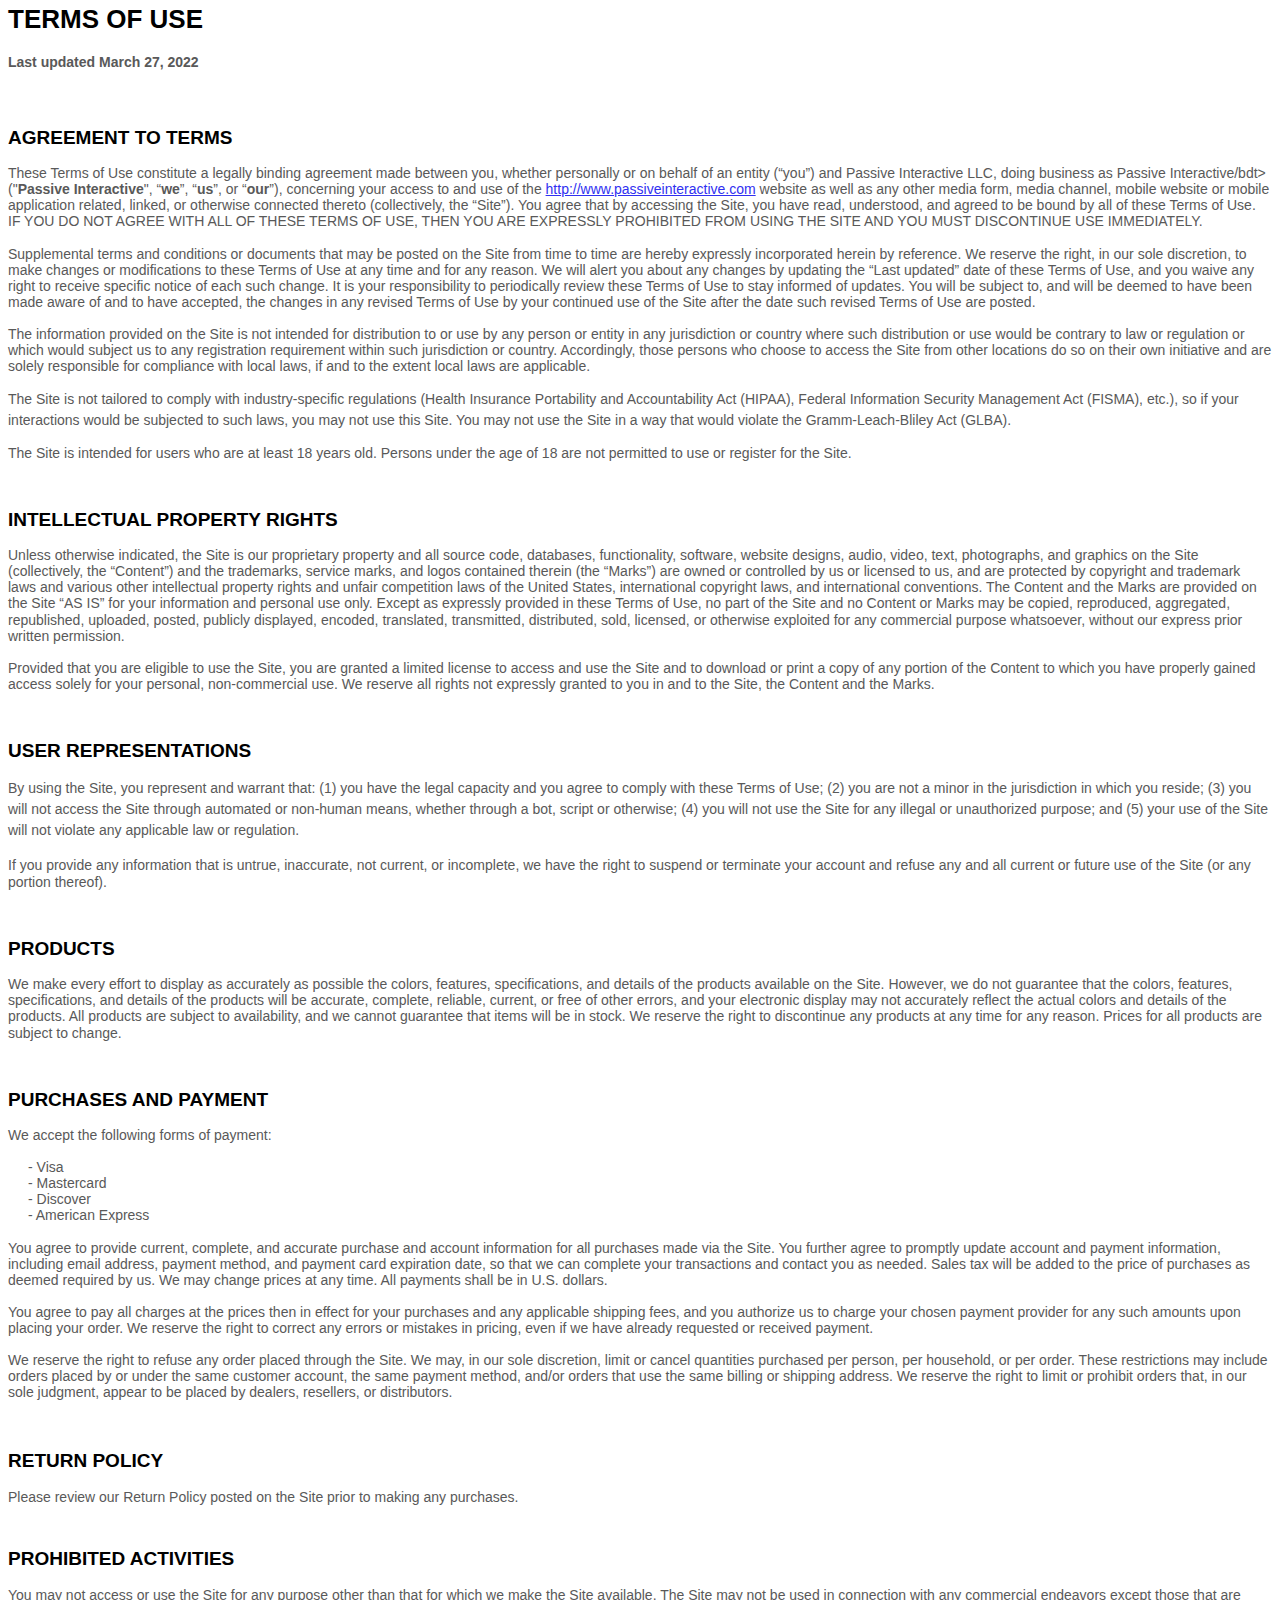
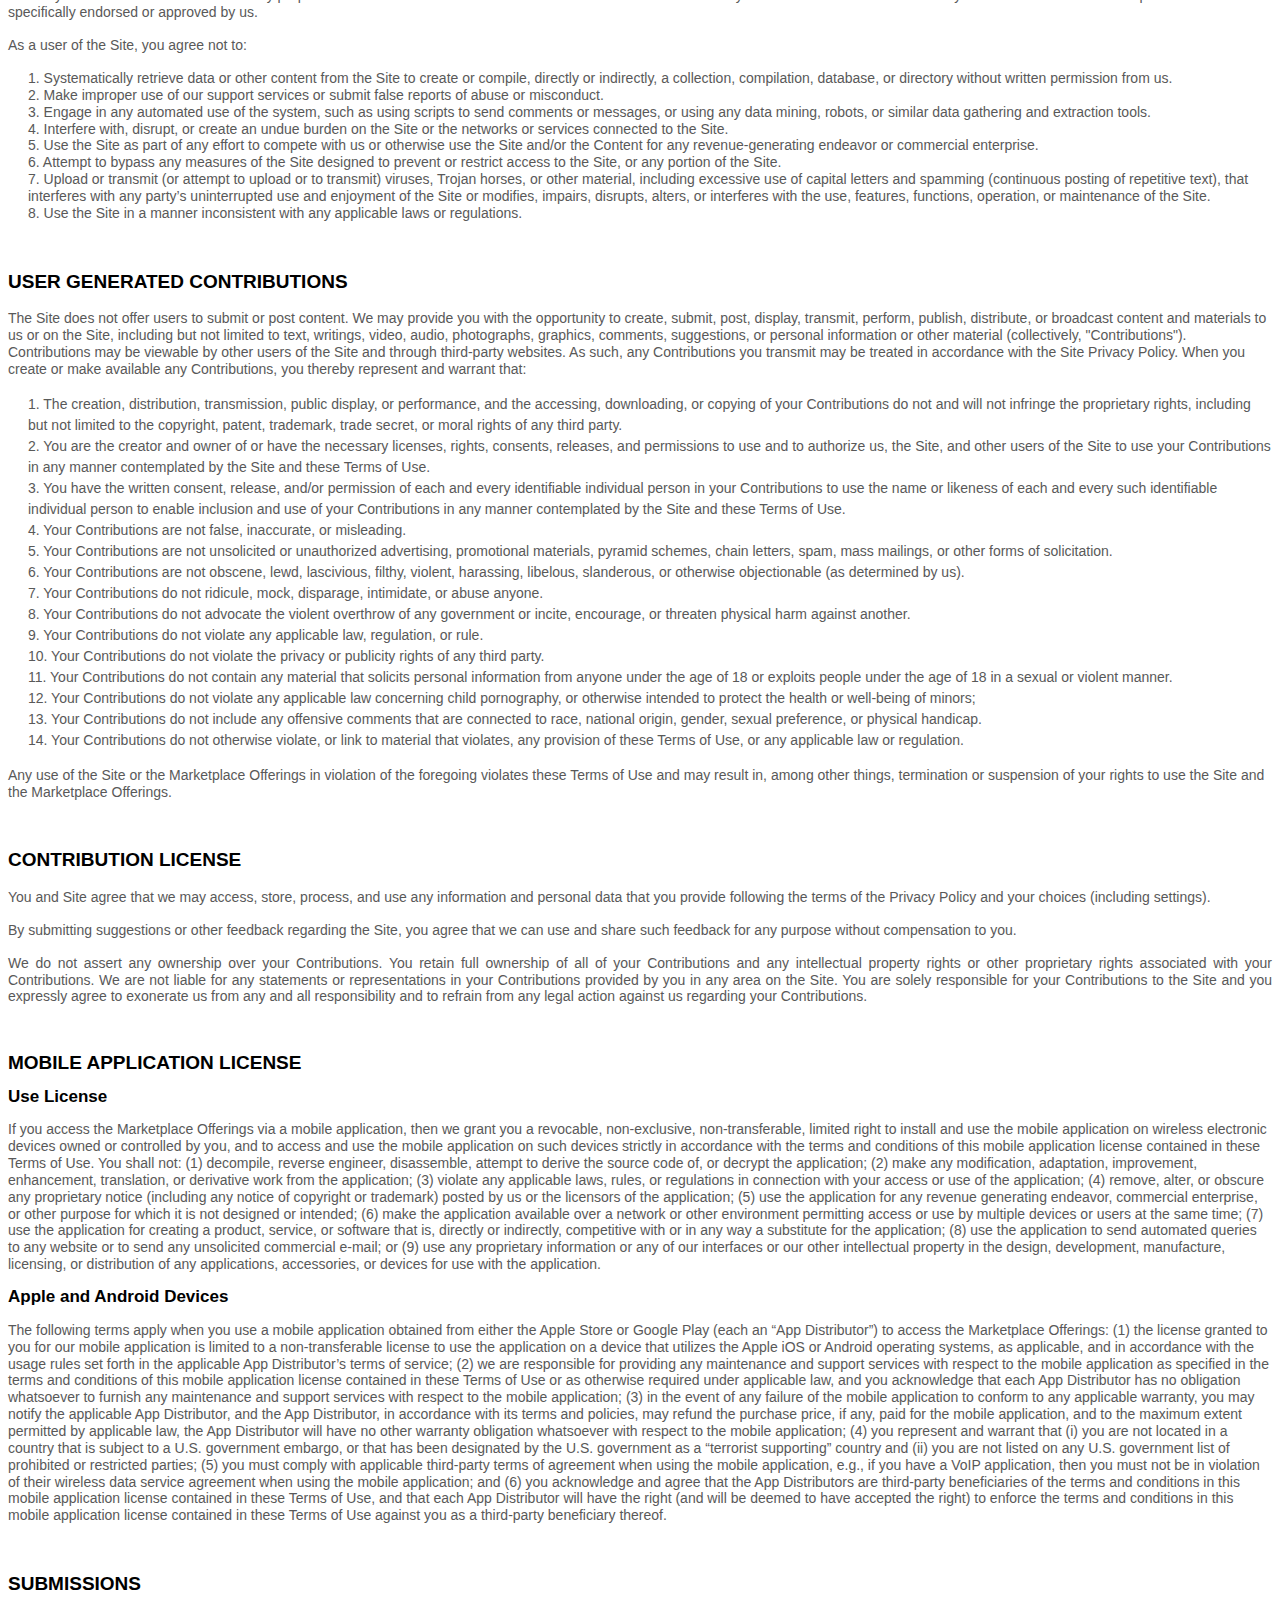
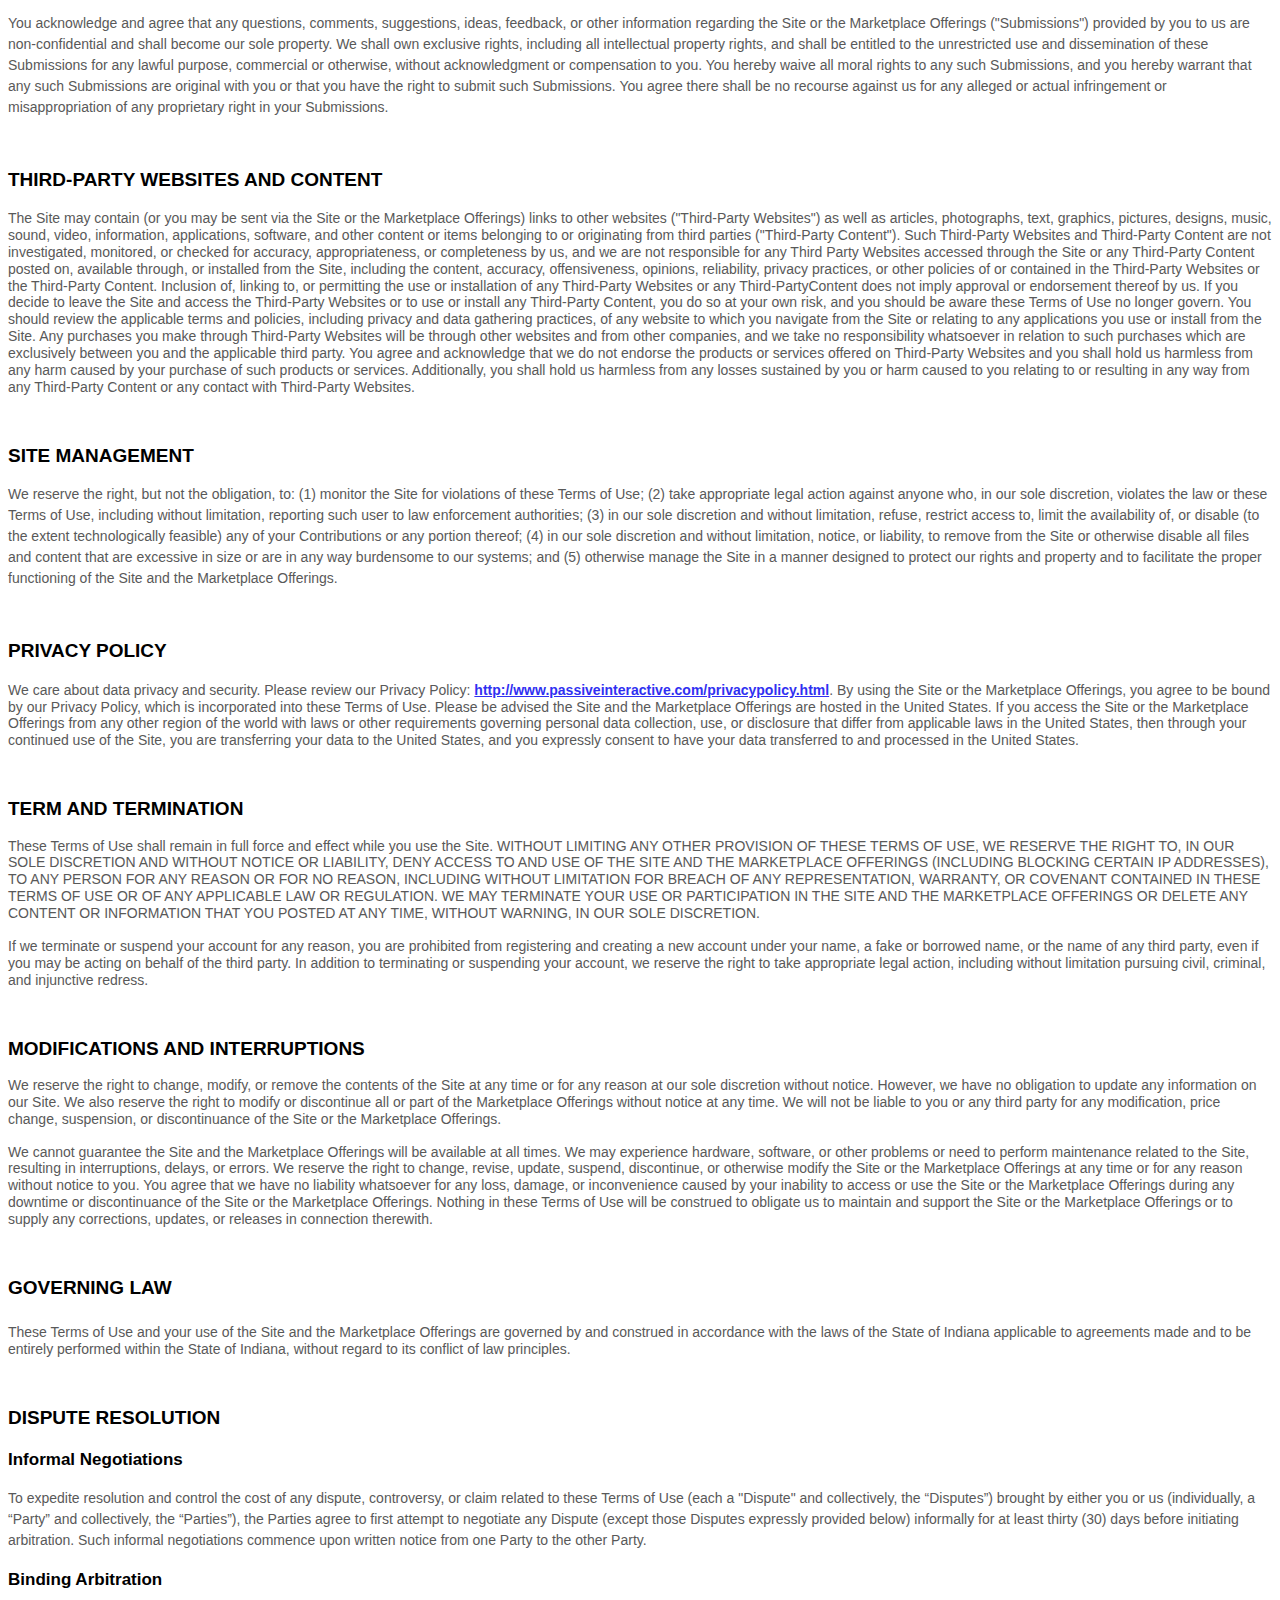
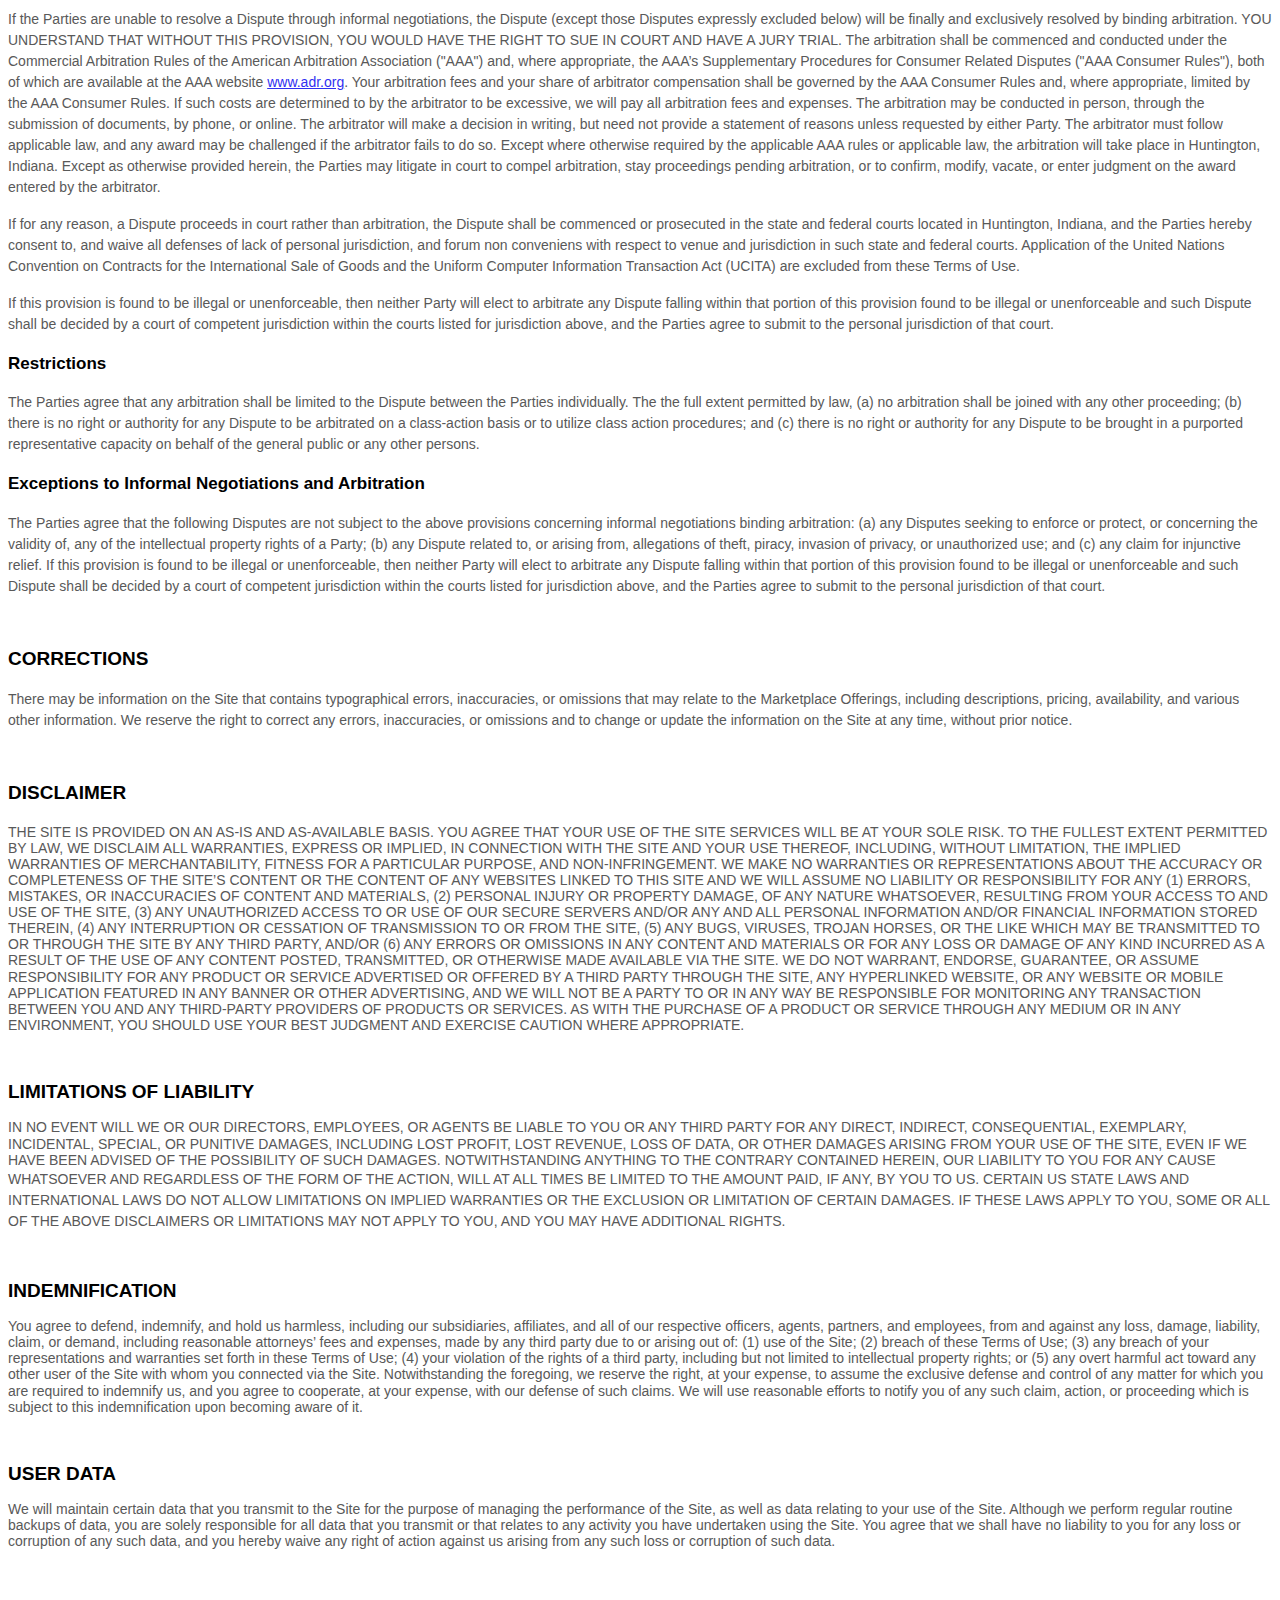
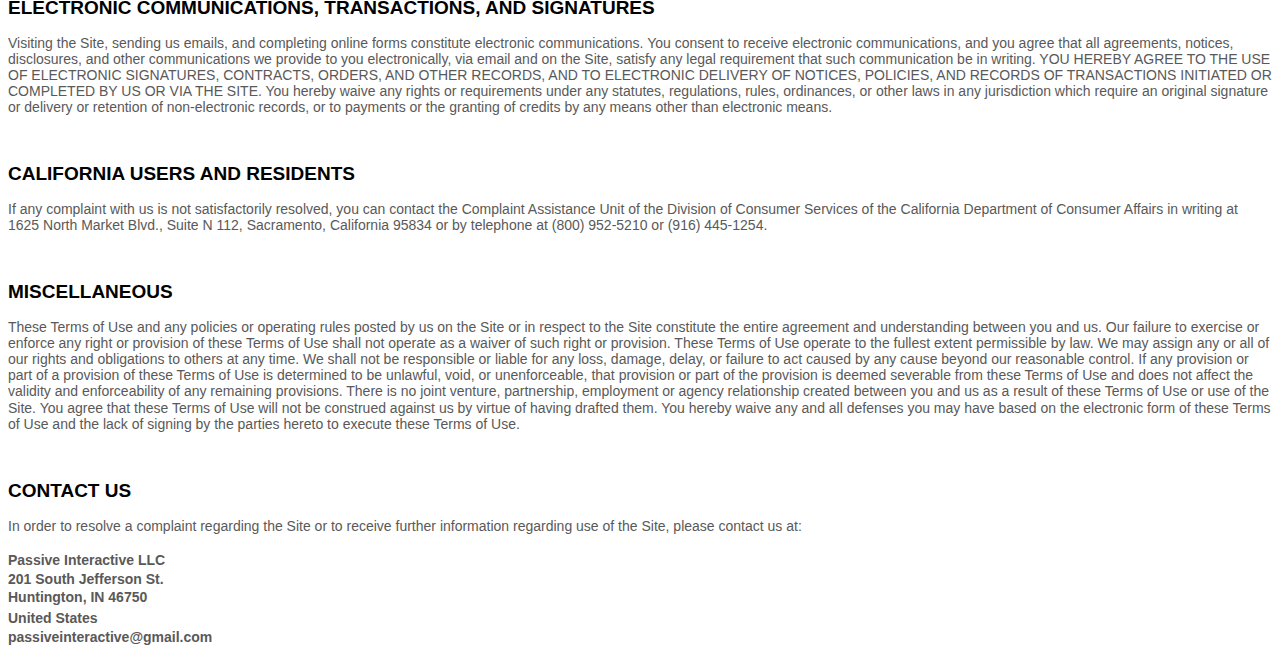
<file: termsconditions.html>
<html>
<style>
  [data-custom-class='body'], [data-custom-class='body'] * {
          background: transparent !important;
        }
[data-custom-class='title'], [data-custom-class='title'] * {
          font-family: Arial !important;
font-size: 26px !important;
color: #000000 !important;
        }
[data-custom-class='subtitle'], [data-custom-class='subtitle'] * {
          font-family: Arial !important;
color: #595959 !important;
font-size: 14px !important;
        }
[data-custom-class='heading_1'], [data-custom-class='heading_1'] * {
          font-family: Arial !important;
font-size: 19px !important;
color: #000000 !important;
        }
[data-custom-class='heading_2'], [data-custom-class='heading_2'] * {
          font-family: Arial !important;
font-size: 17px !important;
color: #000000 !important;
        }
[data-custom-class='body_text'], [data-custom-class='body_text'] * {
          color: #595959 !important;
font-size: 14px !important;
font-family: Arial !important;
        }
[data-custom-class='link'], [data-custom-class='link'] * {
          color: #3030F1 !important;
font-size: 14px !important;
font-family: Arial !important;
word-break: break-word !important;
        }
</style>

      <div data-custom-class="body">
      <div align="center" style="text-align: left;"><div align="center" class="MsoNormal" data-custom-class="title" style="text-align: left; line-height: 1.5;"><strong><span style="line-height: 22.5px; font-size: 26px;">TERMS OF USE</span></strong></div><div align="center" class="MsoNormal" style="text-align: center; line-height: 22.5px;"><a name="_7m5b3xg56u7y"></a></div><div align="center" class="MsoNormal" data-custom-class="subtitle" style="text-align: left; line-height: 150%;"><br></div><div align="center" class="MsoNormal" data-custom-class="subtitle" style="text-align: left; line-height: 1.5;"><span style="color: rgb(89, 89, 89); font-size: 14.6667px; text-align: justify;"><strong>Last updated <bdt class="block-container question question-in-editor" data-id="6d5ec16f-716c-32d6-1aa6-f4c1bd8cce1f" data-type="question">March 27, 2022</bdt></strong></span><br><a name="_gm5sejt4p02f"></a></div></div><div align="center" style="text-align: left;"><br></div><div align="center" style="text-align: left;"><div class="MsoNormal" style="text-align:justify;line-height:115%;"><br></div><div class="MsoNormal" style="text-align:justify;line-height:115%;"><br></div><div class="MsoNormal" data-custom-class="heading_1" style="line-height: 1.5;"><a name="_6aa3gkhykvst"></a><strong><span style="line-height: 115%; font-family: Arial; font-size: 19px;">AGREEMENT TO TERMS</span></strong></div></div><div align="center" style="text-align: left; line-height: 1;"><br></div><div align="center" style="text-align: left;"><div class="MsoNormal" data-custom-class="body_text" style="line-height: 1.5;"><span style="font-size:11.0pt;line-height:115%;font-family:Arial;
Calibri;color:#595959;mso-themecolor:text1;mso-themetint:166;">These Terms of Use constitute a legally binding agreement made between you, whether personally or on behalf of an entity (“you”) and <bdt class="block-container question question-in-editor" data-id="9d459c4e-c548-e5cb-7729-a118548965d2" data-type="question">Passive Interactive LLC</bdt><bdt class="block-component"></bdt>, doing business as <bdt class="question">Passive Interactive/bdt><bdt class="statement-end-if-in-editor"></bdt> ("<bdt class="block-component"></bdt><strong><bdt class="question">Passive Interactive</bdt></strong><bdt class="else-block"></bdt>", “<strong>we</strong>”, “<strong>us</strong>”, or “<strong>our</strong>”), concerning your access to and use of the <bdt class="block-container question question-in-editor" data-id="fdf30452-99b8-c68b-5cdf-34af764cd1fd" data-type="question"><a href="http://www.passiveinteractive.com" target="_blank" data-custom-class="link">http://www.passiveinteractive.com</a></bdt> website as well as any other media form, media channel, mobile website or mobile application related, linked, or otherwise connected thereto (collectively, the “Site”). You agree that by accessing the Site, you have read, understood, and agreed to be bound by all of these Terms of Use. IF YOU DO NOT AGREE WITH ALL OF THESE TERMS OF USE, THEN YOU ARE EXPRESSLY PROHIBITED FROM USING THE SITE AND YOU MUST DISCONTINUE USE IMMEDIATELY.</span></div></div><div align="center" style="text-align: left; line-height: 1;"><br></div><div align="center" style="text-align: left;"><div class="MsoNormal" data-custom-class="body_text" style="line-height: 1.5;"><span style="font-size:11.0pt;line-height:115%;font-family:Arial;
Calibri;color:#595959;mso-themecolor:text1;mso-themetint:166;">Supplemental terms and conditions or documents that may be posted on the Site from time to time are hereby expressly incorporated herein by reference. We reserve the right, in our sole discretion, to make changes or modifications to these Terms of Use at any time and for any reason. We will alert you about any changes by updating the “Last updated” date of these Terms of Use, and you waive any right to receive specific notice of each such change. It is your responsibility to periodically review these Terms of Use to stay informed of updates. You will be subject to, and will be deemed to have been made aware of and to have accepted, the changes in any revised Terms of Use by your continued use of the Site after the date such revised Terms of Use are posted.</span></div></div><div align="center" style="text-align: left; line-height: 1;"><br></div><div align="center" style="text-align: left;"><div class="MsoNormal" data-custom-class="body_text" style="line-height: 1.5;"><span style="font-size:11.0pt;line-height:115%;font-family:Arial;
Calibri;color:#595959;mso-themecolor:text1;mso-themetint:166;">The information provided on the Site is not intended for distribution to or use by any person or entity in any jurisdiction or country where such distribution or use would be contrary to law or regulation or which would subject us to any registration requirement within such jurisdiction or country. Accordingly, those persons who choose to access the Site from other locations do so on their own initiative and are solely responsible for compliance with local laws, if and to the extent local laws are applicable.</span></div><div class="MsoNormal" style="line-height: 115%;"><bdt class="block-component"></bdt><bdt class="block-component"><bdt class="block-component"></bdt></bdt></div><div class="MsoNormal" style="line-height: 1;"><span style="font-size: 15px;"><br></span></div><div class="MsoNormal" data-custom-class="body_text" style="line-height: 1.5;"><span style="font-size: 15px; color: rgb(89, 89, 89);">The <span style="font-size: 15px; color: rgb(89, 89, 89);">Site is not tailored to comply with industry-specific regulations (Health Insurance Portability and Accountability Act (HIPAA), Federal Information Security Management Act (FISMA), etc.), so if your interactions would be subjected to such laws, you may not use this Site. You may not use the Site in a way that would violate the Gramm-Leach-Bliley Act (GLBA).<bdt class="block-component"></bdt></bdt><bdt class="block-container if" data-type="if" id="a2595956-7028-dbe5-123e-d3d3a93ed076"><bdt class="statement-end-if-in-editor" data-type="close"></bdt></bdt></span></span></div></div><div align="center" data-custom-class="body_text" style="text-align: left; line-height: 1;"><br></div><div align="center" style="text-align: left;"><div class="MsoNormal" data-custom-class="body_text" style="line-height: 1.5;"><bdt class="block-container if" data-type="if" id="a2595956-7028-dbe5-123e-d3d3a93ed076"><bdt data-type="conditional-block"><bdt data-type="body"><span style="font-size:11.0pt;line-height:115%;font-family:Arial;
Calibri;color:#595959;mso-themecolor:text1;mso-themetint:166;"><bdt class="block-component"></bdt>The
Site is intended for users who are at least 18 years old. Persons under the age
of 18 are not permitted to use or register for the Site.</span></bdt></bdt><bdt data-type="conditional-block"><bdt class="block-component" data-record-question-key="user_o18_option" data-type="statement"></bdt></bdt></div></div><div align="center" style="text-align: left; line-height: 1.5;"><br></div><div align="center" style="text-align: left; line-height: 1.5;"><br></div><div align="center" style="text-align: left;"><div class="MsoNormal" data-custom-class="heading_1" style="line-height: 1.5;"><a name="_b6y29mp52qvx"></a><strong><span style="line-height: 115%; font-family: Arial; font-size: 19px;">INTELLECTUAL PROPERTY RIGHTS</span></strong></div></div><div align="center" style="text-align: left; line-height: 1;"><br></div><div align="center" style="text-align: left;"><div class="MsoNormal" data-custom-class="body_text" style="line-height: 1.5;"><span style="font-size:11.0pt;line-height:115%;font-family:Arial;
Calibri;color:#595959;mso-themecolor:text1;mso-themetint:166;">Unless otherwise
indicated, the Site is our proprietary property and all source code, databases,
functionality, software, website designs, audio, video, text, photographs, and
graphics on the Site (collectively, the “Content”) and the trademarks, service
marks, and logos contained therein (the “Marks”) are owned or controlled by us or
licensed to us, and are protected by copyright and trademark laws and various
other intellectual property rights and unfair competition laws of the United
States, international copyright laws, and international conventions. The Content and the Marks are provided on the
Site “AS IS” for your information and personal use only. Except as expressly provided in these Terms
of Use, no part of the Site and no Content or Marks may be copied, reproduced,
aggregated, republished, uploaded, posted, publicly displayed, encoded,
translated, transmitted, distributed, sold, licensed, or otherwise exploited
for any commercial purpose whatsoever, without our express prior written
permission.</span></div></div><div align="center" style="text-align: left; line-height: 1;"><br></div><div align="center" style="text-align: left;"><div class="MsoNormal" data-custom-class="body_text" style="line-height: 1.5;"><span style="font-size:11.0pt;line-height:115%;font-family:Arial;
Calibri;color:#595959;mso-themecolor:text1;mso-themetint:166;">Provided that you
are eligible to use the Site, you are granted a limited license to access and
use the Site and to download or print a copy of any portion of the Content to
which you have properly gained access solely for your personal, non-commercial
use. We reserve all rights not expressly granted to you in and to the Site, the Content and the Marks.</span></div></div><div align="center" style="text-align: left; line-height: 1.5;"><br></div><div align="center" style="text-align: left; line-height: 1.5;"><br></div><div align="center" style="text-align: left;"><div class="MsoNormal" data-custom-class="heading_1" style="line-height: 1.5;"><a name="_5hg7kgyv9l8z"></a><strong><span style="line-height: 115%; font-family: Arial; font-size: 19px;">USER REPRESENTATIONS</span></strong></div></div><div align="center" style="text-align: left; line-height: 1;"><br></div><div align="center" style="text-align: left;"><div class="MsoNormal" data-custom-class="body_text" style="line-height: 1.5;"><span style="font-size:11.0pt;line-height:115%;font-family:Arial;
Calibri;color:#595959;mso-themecolor:text1;mso-themetint:166;">By using the Site, you represent and warrant that:</span><bdt class="block-container if" data-type="if" id="d2d82ca8-275f-3f86-8149-8a5ef8054af6"><bdt data-type="conditional-block"><bdt class="block-component" data-record-question-key="user_account_option" data-type="statement"></bdt> </bdt><span style="color: rgb(89, 89, 89); font-size: 11pt;">(</span><span style="color: rgb(89, 89, 89); font-size: 14.6667px;">1</span><span style="color: rgb(89, 89, 89); font-size: 11pt;">) you have the legal capacity and you agree to comply with these Terms of Use;</span><bdt class="block-container if" data-type="if" id="8d4c883b-bc2c-f0b4-da3e-6d0ee51aca13"><bdt data-type="conditional-block"><bdt class="block-component" data-record-question-key="user_u13_option" data-type="statement"></bdt> </bdt><span style="color: rgb(89, 89, 89); font-size: 11pt;">(</span><span style="color: rgb(89, 89, 89); font-size: 14.6667px;">2</span><span style="color: rgb(89, 89, 89); font-size: 11pt;">) you are not a
minor in the jurisdiction in which you reside<bdt class="block-container if" data-type="if" id="76948fab-ec9e-266a-bb91-948929c050c9"><bdt data-type="conditional-block"><bdt class="block-component" data-record-question-key="user_o18_option" data-type="statement"></bdt></bdt>; (</span><span style="color: rgb(89, 89, 89); font-size: 14.6667px;">3</span><span style="color: rgb(89, 89, 89); font-size: 11pt;">) you will not access the Site
through automated or non-human means, whether through a bot, script or
otherwise; (</span><span style="color: rgb(89, 89, 89); font-size: 14.6667px;">4</span><span style="color: rgb(89, 89, 89); font-size: 11pt;">) you will not use the Site for any illegal or unauthorized
purpose; and (</span><span style="color: rgb(89, 89, 89); font-size: 14.6667px;">5</span><span style="color: rgb(89, 89, 89); font-size: 11pt;">) your use of the Site
will not violate any applicable law or regulation.</span><span style="color: rgb(89, 89, 89); font-size: 14.6667px;"></span></div></div><div align="center" style="text-align: left; line-height: 1;"><br></div><div align="center" style="text-align: left;"><div class="MsoNormal" style="text-align: justify; line-height: 115%;"><div class="MsoNormal" style="line-height: 17.25px;"><div class="MsoNormal" data-custom-class="body_text" style="line-height: 1.5; text-align: left;"><span style="font-size: 11pt; line-height: 16.8667px; color: rgb(89, 89, 89);">If you provide any information that is untrue, inaccurate, not current, or incomplete, we have the right to suspend or terminate your account and refuse any and all current or future use of the Site (or any portion thereof).</span></div><div class="MsoNormal" style="line-height: 1.1; text-align: left;"><bdt class="block-component"></bdt></span></div></bdt></bdt></div><div class="MsoNormal" style="line-height: 1.5;"><br></div><div class="MsoNormal" style="line-height: 1.5;"><br></div></div><div class="MsoNormal" data-custom-class="heading_1" style="line-height: 1.5;"><a name="_nds4qylockxx"></a><strong><span style="line-height: 115%; font-family: Arial; font-size: 19px;">PRODUCTS</span></strong></div></div><div align="center" style="text-align: left; line-height: 1;"><br></div><div align="center" style="text-align: left;"><div class="MsoNormal" data-custom-class="body_text" style="line-height: 1.5;"><span style="font-size:11.0pt;line-height:115%;font-family:Arial;
Calibri;color:#595959;mso-themecolor:text1;mso-themetint:166;"><bdt class="block-container if" data-type="if" id="b9812c02-490b-3a1e-9b3a-9a03c73ee63c"><bdt data-type="conditional-block"><bdt class="block-component" data-record-question-key="product_option" data-type="statement"></bdt><bdt data-type="body">We make every effort to display as accurately as possible the colors, features, specifications, and details of the products available on the Site. However, we do not guarantee that the colors, features, specifications, and details of the products will be accurate, complete, reliable, current, or free of other errors, and your electronic display may not accurately reflect the actual colors and details of the products. </bdt></bdt><bdt class="statement-end-if-in-editor" data-type="close"></bdt></bdt>All products are subject to availability<bdt class="block-container if" data-type="if" id="35c07bc8-4217-594b-b7e7-1b4f0e8c56e4"><bdt data-type="conditional-block"><bdt class="block-component" data-record-question-key="product_option" data-type="statement"></bdt><bdt data-type="body">,
and we cannot guarantee that items will be in stock</bdt></bdt><bdt class="statement-end-if-in-editor" data-type="close"></bdt></bdt>. We reserve the right to
discontinue any products at any time for any reason. Prices for all products
are subject to change.</span></div></div><div align="center" style="text-align: left; line-height: 1.5;"><br></div><div align="center" style="text-align: left; line-height: 1.5;"><br></div><div align="center" style="text-align: left;"><div class="MsoNormal" data-custom-class="heading_1" style="line-height: 1.5;"><a name="_ynub0jdx8pob"></a><strong><span style="line-height: 115%; font-family: Arial; font-size: 19px;">PURCHASES AND PAYMENT</span></strong></div></div><div align="center" style="text-align: left; line-height: 1;"><br></div><div align="center" style="text-align: left;"><div class="MsoNormal" data-custom-class="body_text" style="line-height: 1.5;"><span style="font-size:11.0pt;line-height:115%;font-family:Arial;
Calibri;color:#595959;mso-themecolor:text1;mso-themetint:166;">We accept the following forms of payment:</span></div><div class="MsoNormal" style="text-align:justify;line-height:115%;"><div class="MsoNormal" style="text-align: left; line-height: 1;"><br></div></div><div class="MsoNormal" data-custom-class="body_text" style="line-height: 1.5; margin-left: 20px;"><span style="font-size:11.0pt;line-height:115%;font-family:Arial;
Calibri;color:#595959;mso-themecolor:text1;mso-themetint:166;"><bdt class="forloop-component"></bdt>-  <bdt class="question">Visa</bdt></span></div><div class="MsoNormal" data-custom-class="body_text" style="line-height: 1.5; margin-left: 20px;"><span style="font-size:11.0pt;line-height:115%;font-family:Arial;
Calibri;color:#595959;mso-themecolor:text1;mso-themetint:166;"><bdt class="forloop-component"></bdt>-  <bdt class="question">Mastercard</bdt></span></div><div class="MsoNormal" data-custom-class="body_text" style="line-height: 1.5; margin-left: 20px;"><span style="font-size:11.0pt;line-height:115%;font-family:Arial;
Calibri;color:#595959;mso-themecolor:text1;mso-themetint:166;"><bdt class="forloop-component"></bdt>-  <bdt class="question">Discover</bdt></span></div><div class="MsoNormal" data-custom-class="body_text" style="line-height: 1.5; margin-left: 20px;"><span style="font-size:11.0pt;line-height:115%;font-family:Arial;
Calibri;color:#595959;mso-themecolor:text1;mso-themetint:166;"><bdt class="forloop-component"></bdt>-  <bdt class="question">American Express</bdt></span></div><div class="MsoNormal" data-custom-class="body_text" style="line-height: 1.5; margin-left: 20px;"><span style="font-size:11.0pt;line-height:115%;font-family:Arial;
Calibri;color:#595959;mso-themecolor:text1;mso-themetint:166;"><bdt class="forloop-component"></bdt></span></div><div class="MsoNormal" style="line-height: 1;"><span style="font-size:11.0pt;line-height:115%;font-family:Arial;
Calibri;color:#595959;mso-themecolor:text1;mso-themetint:166;"><br></span></div><div class="MsoNormal" data-custom-class="body_text" style="line-height: 1.5;"><span style="font-size:11.0pt;line-height:115%;font-family:Arial;
Calibri;color:#595959;mso-themecolor:text1;mso-themetint:166;">You agree to provide current, complete, and accurate purchase and account information for all purchases made via the Site. You further agree to promptly update account and payment information, including email address, payment method, and payment card expiration date, so that we can complete your transactions and contact you as needed. Sales tax will be added to the price of purchases as deemed required by us. We may change prices at any time. All payments shall be </span><span style="font-size: 15px; line-height: 115%; font-family: Arial; color: rgb(89, 89, 89);">in <bdt class="question">U.S. dollars</bdt>.</span></div></div><div align="center" style="text-align: left; line-height: 1;"><br></div><div align="center" style="text-align: left;"><div class="MsoNormal" data-custom-class="body_text" style="line-height: 1.5;"><span style="font-size:11.0pt;line-height:115%;font-family:Arial;
Calibri;color:#595959;mso-themecolor:text1;mso-themetint:166;">You agree to pay all charges at the prices then in effect for your purchases and any applicable shipping fees, and you authorize us to charge your chosen payment provider for any such amounts upon placing your order. <bdt class="block-container if" data-type="if" id="9c0216a1-d094-fd73-a062-9615dc795ffc"><bdt data-type="conditional-block"><bdt class="block-component" data-record-question-key="recurring_charge_option" data-type="statement"></bdt></bdt>We reserve the right to correct
any errors or mistakes in pricing, even if we have already requested or
received payment.</span></div></div><div align="center" style="text-align: left; line-height: 1;"><br></div><div align="center" style="text-align: left;"><div class="MsoNormal" data-custom-class="body_text" style="line-height: 1.5;"><span style="font-size:11.0pt;line-height:115%;font-family:Arial;
Calibri;color:#595959;mso-themecolor:text1;mso-themetint:166;">We reserve the
right to refuse any order placed through the Site. We may, in our sole discretion, limit or
cancel quantities purchased per person, per household, or per order. These restrictions may include orders placed
by or under the same customer account, the same payment method, and/or orders
that use the same billing or shipping address. We reserve the right to limit or prohibit orders that, in our sole
judgment, appear to be placed by dealers, resellers, or distributors.</span></div><div class="MsoNormal" style="text-align: justify; line-height: 115%;"><span style="line-height: 115%; font-family: Arial; color: rgb(89, 89, 89);"><bdt data-type="conditional-block" style="color: rgb(10, 54, 90); text-align: left;"><bdt class="block-component" data-record-question-key="return_option" data-type="statement" style="font-size: 15px;"></bdt></bdt></span></div><div class="MsoNormal" style="text-align: justify; line-height: 1.5;"><br></div><div class="MsoNormal" style="text-align: justify; line-height: 1.5;"><br></div><div class="MsoNormal" style="text-align: justify; line-height: 1;"><span style="line-height: 115%; font-family: Arial; color: rgb(89, 89, 89);"><bdt data-type="conditional-block" style="color: rgb(10, 54, 90); text-align: left;"><bdt data-type="body"><div class="MsoNormal" data-custom-class="heading_1" style="line-height: 1.5;"><strong><span style="line-height: 24.5333px;"><bdt class="block-container if" data-type="if" id="09a19ea5-53d7-8b08-be6e-279bf01450e1"><bdt data-type="conditional-block"><span style="font-size: 19px;"><bdt data-type="body"><bdt class="block-component"></bdt>RETURN</bdt></span></bdt><span style="font-size: 19px;"><bdt data-type="conditional-block"><bdt class="block-component" data-record-question-key="product_option" data-type="statement"></bdt></span></bdt><span style="font-size: 19px;"> POLICY</span></span></strong></div></bdt></bdt></span></div><div class="MsoNormal" style="text-align: justify; line-height: 1;"><span style="line-height: 115%; font-family: Arial; color: rgb(89, 89, 89);"><bdt data-type="conditional-block" style="color: rgb(10, 54, 90); text-align: left;"><bdt data-type="body"><div class="MsoNormal" style="line-height: 1;"><br></div><div class="MsoNormal" data-custom-class="body_text" style="font-size: 15px; line-height: 1.5;"><span style="font-size: 11pt; line-height: 16.8667px; color: rgb(89, 89, 89);">Please review our Return Policy posted on the Site prior to making any purchases.</span></div></bdt></bdt><bdt data-type="conditional-block" style="color: rgb(10, 54, 90); text-align: left;"><bdt class="block-component" data-record-question-key="return_option" data-type="statement" style="font-size: 15px;"></bdt></span></span></div></bdt></bdt></span></div><div class="MsoNormal" style="text-align: justify; line-height: 1.5;"><span style="line-height: 115%; font-family: Arial; color: rgb(89, 89, 89);"><bdt data-type="conditional-block" style="color: rgb(10, 54, 90); text-align: left;"><bdt data-type="body"><div class="MsoNormal" style="font-size: 15px; line-height: 1.5;"><br></div></bdt></bdt><br></span> <a name="_h284p8mrs3r7"></a><div class="MsoNormal" data-custom-class="heading_1" style="text-align: left; line-height: 1.5;"><strong><span style="line-height: 24.5333px; font-size: 19px;">PROHIBITED ACTIVITIES</span></strong></div></div><div class="MsoNormal" style="text-align: justify; line-height: 1;"><br></div><div class="MsoNormal" style="text-align: justify; line-height: 1;"><div class="MsoNormal" data-custom-class="body_text" style="line-height: 1.5; text-align: left;"><span style="font-size: 11pt; line-height: 16.8667px; color: rgb(89, 89, 89);">You may not access or use the Site for any purpose other than that for which we make the Site available. The Site may not be used in connection with any commercial endeavors except those that are specifically endorsed or approved by us.</span></div></div><div class="MsoNormal" style="text-align: justify; line-height: 1;"><br></div><div class="MsoNormal" style="text-align: justify; line-height: 1;"><div class="MsoNormal" style="line-height: 17.25px;"><div class="MsoNormal" style="line-height: 1.1;"><div class="MsoNormal" style="line-height: 17.25px;"><div class="MsoNormal" data-custom-class="body_text" style="line-height: 1.5; text-align: left;"><span style="font-size: 11pt; line-height: 16.8667px; color: rgb(89, 89, 89);">As a user of the Site, you agree not to:</span></div><div class="MsoNormal" style="line-height: 1; text-align: left;"><br></div></div><div class="MsoNormal" data-custom-class="body_text" style="line-height: 1.5; margin-left: 20px; text-align: left;"><span style="font-size: 11pt; line-height: 16.8667px; color: rgb(89, 89, 89);"><bdt class="forloop-component"></bdt><bdt class="block-container forloop" data-type="forloop" id="19beb913-5a5e-2b51-51f9-8600a8eb26c3" style="display: inline;"><bdt data-type="conditional-block" style="display: inline;"><bdt data-type="body" style="display: inline;"><span style="font-size: 14.6667px;font-family: sans-serif; font-style: normal; font-variant-ligatures: normal; font-variant-caps: normal; font-weight: 400; letter-spacing: normal; orphans: 2; text-align: justify; text-indent: -22.05pt; text-transform: none; white-space: normal; widows: 2; word-spacing: 0px; -webkit-text-stroke-width: 0px; background-color: rgb(255, 255, 255); text-decoration-style: initial; text-decoration-color: initial; color: rgb(89, 89, 89); font-size: 14.6667px;">1</span></bdt></bdt></bdt><span style="font-family: sans-serif; font-style: normal; font-variant-ligatures: normal; font-variant-caps: normal; font-weight: 400; letter-spacing: normal; orphans: 2; text-align: justify; text-indent: -29.4px; text-transform: none; white-space: normal; widows: 2; word-spacing: 0px; -webkit-text-stroke-width: 0px; background-color: rgb(255, 255, 255); text-decoration-style: initial; text-decoration-color: initial; color: rgb(89, 89, 89); font-size: 14.6667px;">. </span> <bdt class="question">Systematically retrieve data or other content from the Site to create or compile, directly or indirectly, a collection, compilation, database, or directory without written permission from us.</bdt></span></div><div class="MsoNormal" data-custom-class="body_text" style="line-height: 1.5; margin-left: 20px; text-align: left;"><span style="font-size: 11pt; line-height: 16.8667px; color: rgb(89, 89, 89);"><bdt class="forloop-component"></bdt><bdt class="block-container forloop" data-type="forloop" id="19beb913-5a5e-2b51-51f9-8600a8eb26c3" style="display: inline;"><bdt data-type="conditional-block" style="display: inline;"><bdt data-type="body" style="display: inline;"><span style="font-size: 14.6667px;font-family: sans-serif; font-style: normal; font-variant-ligatures: normal; font-variant-caps: normal; font-weight: 400; letter-spacing: normal; orphans: 2; text-align: justify; text-indent: -22.05pt; text-transform: none; white-space: normal; widows: 2; word-spacing: 0px; -webkit-text-stroke-width: 0px; background-color: rgb(255, 255, 255); text-decoration-style: initial; text-decoration-color: initial; color: rgb(89, 89, 89); font-size: 14.6667px;">2</span></bdt></bdt></bdt><span style="font-family: sans-serif; font-style: normal; font-variant-ligatures: normal; font-variant-caps: normal; font-weight: 400; letter-spacing: normal; orphans: 2; text-align: justify; text-indent: -29.4px; text-transform: none; white-space: normal; widows: 2; word-spacing: 0px; -webkit-text-stroke-width: 0px; background-color: rgb(255, 255, 255); text-decoration-style: initial; text-decoration-color: initial; color: rgb(89, 89, 89); font-size: 14.6667px;">. </span> <bdt class="question">Make improper use of our support services or submit false reports of abuse or misconduct.</bdt></span></div><div class="MsoNormal" data-custom-class="body_text" style="line-height: 1.5; margin-left: 20px; text-align: left;"><span style="font-size: 11pt; line-height: 16.8667px; color: rgb(89, 89, 89);"><bdt class="forloop-component"></bdt><bdt class="block-container forloop" data-type="forloop" id="19beb913-5a5e-2b51-51f9-8600a8eb26c3" style="display: inline;"><bdt data-type="conditional-block" style="display: inline;"><bdt data-type="body" style="display: inline;"><span style="font-size: 14.6667px;font-family: sans-serif; font-style: normal; font-variant-ligatures: normal; font-variant-caps: normal; font-weight: 400; letter-spacing: normal; orphans: 2; text-align: justify; text-indent: -22.05pt; text-transform: none; white-space: normal; widows: 2; word-spacing: 0px; -webkit-text-stroke-width: 0px; background-color: rgb(255, 255, 255); text-decoration-style: initial; text-decoration-color: initial; color: rgb(89, 89, 89); font-size: 14.6667px;">3</span></bdt></bdt></bdt><span style="font-family: sans-serif; font-style: normal; font-variant-ligatures: normal; font-variant-caps: normal; font-weight: 400; letter-spacing: normal; orphans: 2; text-align: justify; text-indent: -29.4px; text-transform: none; white-space: normal; widows: 2; word-spacing: 0px; -webkit-text-stroke-width: 0px; background-color: rgb(255, 255, 255); text-decoration-style: initial; text-decoration-color: initial; color: rgb(89, 89, 89); font-size: 14.6667px;">. </span> <bdt class="question">Engage in any automated use of the system, such as using scripts to send comments or messages, or using any data mining, robots, or similar data gathering and extraction tools.</bdt></span></div><div class="MsoNormal" data-custom-class="body_text" style="line-height: 1.5; margin-left: 20px; text-align: left;"><span style="font-size: 11pt; line-height: 16.8667px; color: rgb(89, 89, 89);"><bdt class="forloop-component"></bdt><bdt class="block-container forloop" data-type="forloop" id="19beb913-5a5e-2b51-51f9-8600a8eb26c3" style="display: inline;"><bdt data-type="conditional-block" style="display: inline;"><bdt data-type="body" style="display: inline;"><span style="font-size: 14.6667px;font-family: sans-serif; font-style: normal; font-variant-ligatures: normal; font-variant-caps: normal; font-weight: 400; letter-spacing: normal; orphans: 2; text-align: justify; text-indent: -22.05pt; text-transform: none; white-space: normal; widows: 2; word-spacing: 0px; -webkit-text-stroke-width: 0px; background-color: rgb(255, 255, 255); text-decoration-style: initial; text-decoration-color: initial; color: rgb(89, 89, 89); font-size: 14.6667px;">4</span></bdt></bdt></bdt><span style="font-family: sans-serif; font-style: normal; font-variant-ligatures: normal; font-variant-caps: normal; font-weight: 400; letter-spacing: normal; orphans: 2; text-align: justify; text-indent: -29.4px; text-transform: none; white-space: normal; widows: 2; word-spacing: 0px; -webkit-text-stroke-width: 0px; background-color: rgb(255, 255, 255); text-decoration-style: initial; text-decoration-color: initial; color: rgb(89, 89, 89); font-size: 14.6667px;">. </span> <bdt class="question">Interfere with, disrupt, or create an undue burden on the Site or the networks or services connected to the Site.</bdt></span></div><div class="MsoNormal" data-custom-class="body_text" style="line-height: 1.5; margin-left: 20px; text-align: left;"><span style="font-size: 11pt; line-height: 16.8667px; color: rgb(89, 89, 89);"><bdt class="forloop-component"></bdt><bdt class="block-container forloop" data-type="forloop" id="19beb913-5a5e-2b51-51f9-8600a8eb26c3" style="display: inline;"><bdt data-type="conditional-block" style="display: inline;"><bdt data-type="body" style="display: inline;"><span style="font-size: 14.6667px;font-family: sans-serif; font-style: normal; font-variant-ligatures: normal; font-variant-caps: normal; font-weight: 400; letter-spacing: normal; orphans: 2; text-align: justify; text-indent: -22.05pt; text-transform: none; white-space: normal; widows: 2; word-spacing: 0px; -webkit-text-stroke-width: 0px; background-color: rgb(255, 255, 255); text-decoration-style: initial; text-decoration-color: initial; color: rgb(89, 89, 89); font-size: 14.6667px;">5</span></bdt></bdt></bdt><span style="font-family: sans-serif; font-style: normal; font-variant-ligatures: normal; font-variant-caps: normal; font-weight: 400; letter-spacing: normal; orphans: 2; text-align: justify; text-indent: -29.4px; text-transform: none; white-space: normal; widows: 2; word-spacing: 0px; -webkit-text-stroke-width: 0px; background-color: rgb(255, 255, 255); text-decoration-style: initial; text-decoration-color: initial; color: rgb(89, 89, 89); font-size: 14.6667px;">. </span> <bdt class="question">Use the Site as part of any effort to compete with us or otherwise use the Site and/or the Content for any revenue-generating endeavor or commercial enterprise.</bdt></span></div><div class="MsoNormal" data-custom-class="body_text" style="line-height: 1.5; margin-left: 20px; text-align: left;"><span style="font-size: 11pt; line-height: 16.8667px; color: rgb(89, 89, 89);"><bdt class="forloop-component"></bdt><bdt class="block-container forloop" data-type="forloop" id="19beb913-5a5e-2b51-51f9-8600a8eb26c3" style="display: inline;"><bdt data-type="conditional-block" style="display: inline;"><bdt data-type="body" style="display: inline;"><span style="font-size: 14.6667px;font-family: sans-serif; font-style: normal; font-variant-ligatures: normal; font-variant-caps: normal; font-weight: 400; letter-spacing: normal; orphans: 2; text-align: justify; text-indent: -22.05pt; text-transform: none; white-space: normal; widows: 2; word-spacing: 0px; -webkit-text-stroke-width: 0px; background-color: rgb(255, 255, 255); text-decoration-style: initial; text-decoration-color: initial; color: rgb(89, 89, 89); font-size: 14.6667px;">6</span></bdt></bdt></bdt><span style="font-family: sans-serif; font-style: normal; font-variant-ligatures: normal; font-variant-caps: normal; font-weight: 400; letter-spacing: normal; orphans: 2; text-align: justify; text-indent: -29.4px; text-transform: none; white-space: normal; widows: 2; word-spacing: 0px; -webkit-text-stroke-width: 0px; background-color: rgb(255, 255, 255); text-decoration-style: initial; text-decoration-color: initial; color: rgb(89, 89, 89); font-size: 14.6667px;">. </span> <bdt class="question">Attempt to bypass any measures of the Site designed to prevent or restrict access to the Site, or any portion of the Site.</bdt></span></div><div class="MsoNormal" data-custom-class="body_text" style="line-height: 1.5; margin-left: 20px; text-align: left;"><span style="font-size: 11pt; line-height: 16.8667px; color: rgb(89, 89, 89);"><bdt class="forloop-component"></bdt><bdt class="block-container forloop" data-type="forloop" id="19beb913-5a5e-2b51-51f9-8600a8eb26c3" style="display: inline;"><bdt data-type="conditional-block" style="display: inline;"><bdt data-type="body" style="display: inline;"><span style="font-size: 14.6667px;font-family: sans-serif; font-style: normal; font-variant-ligatures: normal; font-variant-caps: normal; font-weight: 400; letter-spacing: normal; orphans: 2; text-align: justify; text-indent: -22.05pt; text-transform: none; white-space: normal; widows: 2; word-spacing: 0px; -webkit-text-stroke-width: 0px; background-color: rgb(255, 255, 255); text-decoration-style: initial; text-decoration-color: initial; color: rgb(89, 89, 89); font-size: 14.6667px;">7</span></bdt></bdt></bdt><span style="font-family: sans-serif; font-style: normal; font-variant-ligatures: normal; font-variant-caps: normal; font-weight: 400; letter-spacing: normal; orphans: 2; text-align: justify; text-indent: -29.4px; text-transform: none; white-space: normal; widows: 2; word-spacing: 0px; -webkit-text-stroke-width: 0px; background-color: rgb(255, 255, 255); text-decoration-style: initial; text-decoration-color: initial; color: rgb(89, 89, 89); font-size: 14.6667px;">. </span> <bdt class="question">Upload or transmit (or attempt to upload or to transmit) viruses, Trojan horses, or other material, including excessive use of capital letters and spamming (continuous posting of repetitive text), that interferes with any party’s uninterrupted use and enjoyment of the Site or modifies, impairs, disrupts, alters, or interferes with the use, features, functions, operation, or maintenance of the Site.</bdt></span></div><div class="MsoNormal" data-custom-class="body_text" style="line-height: 1.5; margin-left: 20px; text-align: left;"><span style="font-size: 11pt; line-height: 16.8667px; color: rgb(89, 89, 89);"><bdt class="forloop-component"></bdt><bdt class="block-container forloop" data-type="forloop" id="19beb913-5a5e-2b51-51f9-8600a8eb26c3" style="display: inline;"><bdt data-type="conditional-block" style="display: inline;"><bdt data-type="body" style="display: inline;"><span style="font-size: 14.6667px;font-family: sans-serif; font-style: normal; font-variant-ligatures: normal; font-variant-caps: normal; font-weight: 400; letter-spacing: normal; orphans: 2; text-align: justify; text-indent: -22.05pt; text-transform: none; white-space: normal; widows: 2; word-spacing: 0px; -webkit-text-stroke-width: 0px; background-color: rgb(255, 255, 255); text-decoration-style: initial; text-decoration-color: initial; color: rgb(89, 89, 89); font-size: 14.6667px;">8</span></bdt></bdt></bdt><span style="font-family: sans-serif; font-style: normal; font-variant-ligatures: normal; font-variant-caps: normal; font-weight: 400; letter-spacing: normal; orphans: 2; text-align: justify; text-indent: -29.4px; text-transform: none; white-space: normal; widows: 2; word-spacing: 0px; -webkit-text-stroke-width: 0px; background-color: rgb(255, 255, 255); text-decoration-style: initial; text-decoration-color: initial; color: rgb(89, 89, 89); font-size: 14.6667px;">. </span> <bdt class="question">Use the Site in a manner inconsistent with any applicable laws or regulations.</bdt></span></div><div class="MsoNormal" data-custom-class="body_text" style="line-height: 1.5; margin-left: 20px; text-align: left;"><span style="font-size: 11pt; line-height: 16.8667px; color: rgb(89, 89, 89);"><bdt class="forloop-component"></bdt></span></div></div><div class="MsoNormal" style="line-height: 1.5;"><br></div></div><div class="MsoNormal" style="line-height: 1.5;"><br></div><div class="MsoNormal" style="line-height: 17.25px;"><div class="MsoNormal" style="line-height: 1;"><bdt class="block-container if" data-type="if" style="text-align: left;"><bdt data-type="conditional-block"><bdt data-type="body"><div class="MsoNormal" data-custom-class="heading_1" style="line-height: 1.5;"><strong><span style="line-height: 24.5333px; font-size: 19px;">USER GENERATED CONTRIBUTIONS</span></strong></div></bdt></bdt></bdt></div><div class="MsoNormal" style="line-height: 1;"><br></div><div class="MsoNormal" style="line-height: 1;"><bdt class="block-container if" data-type="if" style="text-align: left;"><bdt data-type="conditional-block"><bdt data-type="body"><div class="MsoNormal" data-custom-class="body_text" style="line-height: 1.5;"><span style="font-size: 11pt; line-height: 16.8667px; color: rgb(89, 89, 89);"><bdt class="block-container if" data-type="if" id="24327c5d-a34f-f7e7-88f1-65a2f788484f" style="text-align: left;"><bdt data-type="conditional-block"><bdt class="block-component" data-record-question-key="user_post_content_option" data-type="statement"></bdt><span style="font-size: 11pt; line-height: 16.8667px; color: rgb(89, 89, 89);">The Site does not offer users to submit or post content. We may provide you with the opportunity to create, submit, post, display, transmit, perform, publish, distribute, or broadcast content and materials to us or on the Site, including but not limited to text, writings, video, audio, photographs, graphics, comments, suggestions, or personal information or other material (collectively, "Contributions"). Contributions may be viewable by other users of the Site and through third-party websites. As such, any Contributions you transmit may be treated in accordance with the Site Privacy Policy. When you create or make available any Contributions, you thereby represent and warrant that:<span style="font-size: 11pt; line-height: 16.8667px; color: rgb(89, 89, 89);"><bdt class="statement-end-if-in-editor"></bdt></span></span></span></div></bdt></bdt></bdt></div><div class="MsoNormal" style="line-height: 1;"><br></div></div></div><div class="MsoNormal" style="line-height: 1.5; margin-left: 20px;"><span style="color: rgb(89, 89, 89);"><span style="font-size: 14px;"><span data-custom-class="body_text">1.  The creation, distribution, transmission, public display, or performance, and the accessing, downloading, or copying of your Contributions do not and will not infringe the proprietary rights, including but not limited to the copyright, patent, trademark, trade secret, or moral rights of any third party.<br>2.  You are the creator and owner of or have the necessary licenses, rights, consents, releases, and permissions to use and to authorize us, the Site, and other users of the Site to use your Contributions in any manner contemplated by the Site and these Terms of Use.<br>3.  You have the written consent, release, and/or permission of each and every identifiable individual person in your Contributions to use the name or likeness of each and every such identifiable individual person to enable inclusion and use of your Contributions in any manner contemplated by the Site and these Terms of Use.<br>4.  Your Contributions are not false, inaccurate, or misleading.<br>5.  Your Contributions are not unsolicited or unauthorized advertising, promotional materials, pyramid schemes, chain letters, spam, mass mailings, or other forms of solicitation.<br>6.  Your Contributions are not obscene, lewd, lascivious, filthy, violent, harassing, libelous, slanderous, or otherwise objectionable (as determined by us).<br>7.  Your Contributions do not ridicule, mock, disparage, intimidate, or abuse anyone.<br>8.  Your Contributions do not advocate the violent overthrow of any government or incite, encourage, or threaten physical harm against another.<br>9.  Your Contributions do not violate any applicable law, regulation, or rule.<br>10.  Your Contributions do not violate the privacy or publicity rights of any third party.<br>11.  Your Contributions do not contain any material that solicits personal information from anyone under the age of 18 or exploits people under the age of 18 in a sexual or violent manner.<br>12.  Your Contributions do not violate any applicable law concerning child pornography, or otherwise intended to protect the health or well-being of minors;<br>13.  Your Contributions do not include any offensive comments that are connected to race, national origin, gender, sexual preference, or physical handicap.<br>14.  Your Contributions do not otherwise violate, or link to material that violates, any provision of these Terms of Use, or any applicable law or regulation.</span></span></span></div><div class="MsoNormal" style="line-height: 1; margin-left: 20px;"><span style="color: rgb(89, 89, 89);"><br></span></div><div class="MsoNormal" style="text-align: justify; line-height: 1.5;"><bdt class="block-container if" data-type="if" style="text-align: left;"><bdt data-type="conditional-block"><bdt data-type="body"><div class="MsoNormal" data-custom-class="body_text" style="line-height: 1.5;"><span style="font-size: 11pt; line-height: 16.8667px; color: rgb(89, 89, 89);">Any use of the Site or the Marketplace Offerings in violation of the foregoing violates these Terms of Use and may result in, among other things, termination or suspension of your rights to use the Site and the Marketplace Offerings.</span></div></bdt></bdt></bdt></div><div class="MsoNormal" style="text-align: justify; line-height: 1.5;"><br></div><div class="MsoNormal" style="text-align: justify; line-height: 1.5;"><br></div><div class="MsoNormal" style="text-align: justify; line-height: 1;"><bdt class="block-container if" data-type="if" style="text-align: left;"><bdt data-type="conditional-block"><bdt data-type="body"><div class="MsoNormal" data-custom-class="heading_1" style="line-height: 1.5;"><strong><span style="line-height: 24.5333px; font-size: 19px;">CONTRIBUTION LICENSE</span></strong></div></bdt></bdt></bdt></div><div class="MsoNormal" style="text-align: justify; line-height: 1;"><br></div><div class="MsoNormal" style="text-align: justify; line-height: 1;"><bdt class="block-container if" data-type="if" id="a088ddfb-d8c1-9e58-6f21-958c3f4f0709" style="text-align: left;"><bdt data-type="conditional-block"><bdt class="block-component" data-record-question-key="user_post_content_option" data-type="statement"></bdt></span></bdt></bdt></bdt></div><div class="MsoNormal" data-custom-class="body_text" style="text-align: justify; line-height: 1.5;"><span style="font-size: 11pt; line-height: 16.8667px; color: rgb(89, 89, 89);"><span style="font-size: 11pt; line-height: 16.8667px; color: rgb(89, 89, 89);">You and Site agree that we may access, store, process, and use any information and personal data that you provide following the terms of the Privacy Policy and your choices (including settings).</span></span></div><div class="MsoNormal" style="text-align: justify; line-height: 1;"><br></div><div class="MsoNormal" data-custom-class="body_text" style="text-align: justify; line-height: 1.5;"><span style="font-size: 11pt; line-height: 16.8667px; color: rgb(89, 89, 89);">By submitting suggestions or other feedback regarding the Site, you agree that we can use and share such feedback for any purpose without compensation to you.</span></div><div class="MsoNormal" style="text-align: justify; line-height: 1;"><br></div><div class="MsoNormal" data-custom-class="body_text" style="text-align: justify; line-height: 1.5;"><span style="font-size: 11pt; line-height: 16.8667px; color: rgb(89, 89, 89);"><span style="font-size: 11pt; line-height: 16.8667px; color: rgb(89, 89, 89);">We do not assert any ownership over your Contributions. You retain full ownership of all of your Contributions and any intellectual property rights or other proprietary rights associated with your Contributions. We are not liable for any statements or representations in your Contributions provided by you in any area on the Site. You are solely responsible for your Contributions to the Site and you expressly agree to exonerate us from any and all responsibility and to refrain from any legal action against us regarding your Contributions.</span></span></div></div><div align="center" style="text-align: left;"><div class="MsoNormal" style="line-height: 1.5;"><br></div><div class="MsoNormal" style="line-height: 1.5;"><br></div><div class="MsoNormal" style="line-height: 1.5;"><span style="font-size: 11pt; line-height: 16.8667px; color: rgb(89, 89, 89);"><span style="font-size: 11pt; line-height: 16.8667px; color: rgb(89, 89, 89);"><span style="font-size: 11pt; line-height: 16.8667px; color: rgb(89, 89, 89);"><bdt class="block-container if" data-type="if" style="text-align: left;"><bdt class="statement-end-if-in-editor" data-type="close"></bdt></bdt></span></span></span></div><div class="MsoNormal" style="line-height: 1.5;"><bdt class="block-container if" data-type="if" style="text-align: left;"><bdt data-type="conditional-block"><bdt class="block-component" data-record-question-key="review_option" data-type="statement"></bdt></bdt></span></span></span></div><div class="MsoNormal" style="text-align: justify; line-height: 1;"><bdt class="block-container if" data-type="if" id="c954892f-02b9-c743-d1e8-faf0d59a4b70" style="text-align: left;"><bdt data-type="conditional-block"><bdt class="block-component" data-record-question-key="mobile_app_option" data-type="statement"></bdt></bdt></bdt></div><div class="MsoNormal" data-custom-class="heading_1" style="text-align: justify; line-height: 1;"><strong>MOBILE APPLICATION LICENSE</strong></div><div class="MsoNormal" style="text-align: justify; line-height: 1;"><br></div><div class="MsoNormal" data-custom-class="heading_2" style="text-align: justify; line-height: 1;"><strong>Use License</strong></div><div class="MsoNormal" style="text-align: justify; line-height: 1;"><br></div><div class="MsoNormal" data-custom-class="body_text" style="line-height: 1.5;"><span style="font-size: 11pt; line-height: 16.8667px; color: rgb(89, 89, 89);">If you access the Marketplace Offerings via a mobile application, then we grant you a revocable, non-exclusive, non-transferable, limited right to install and use the mobile application on wireless electronic devices owned or controlled by you, and to access and use the mobile application on such devices strictly in accordance with the terms and conditions of this mobile application license contained in these Terms of Use. You shall not: (1) decompile, reverse engineer, disassemble, attempt to derive the source code of, or decrypt the application; (2) make any modification, adaptation, improvement, enhancement, translation, or derivative work from the application; (3) violate any applicable laws, rules, or regulations in connection with your access or use of the application; (4) remove, alter, or obscure any proprietary notice (including any notice of copyright or trademark) posted by us or the licensors of the application; (5) use the application for any revenue generating endeavor, commercial enterprise, or other purpose for which it is not designed or intended; (6) make the application available over a network or other environment permitting access or use by multiple devices or users at the same time; (7) use the application for creating a product, service, or software that is, directly or indirectly, competitive with or in any way a substitute for the application; (8) use the application to send automated queries to any website or to send any unsolicited commercial e-mail; or (9) use any proprietary information or any of our interfaces or our other intellectual property in the design, development, manufacture, licensing, or distribution of any applications, accessories, or devices for use with the application.</span></div><div class="MsoNormal" style="line-height: 1;"><br></div><div class="MsoNormal" data-custom-class="heading_2" style="line-height: 1.5;"><span style="font-size: 11pt; line-height: 16.8667px; color: rgb(89, 89, 89);"><strong>Apple and Android Devices</strong></span></div><div class="MsoNormal" style="line-height: 1;"><br></div><div class="MsoNormal" data-custom-class="body_text" style="line-height: 1.5;"><span style="font-size: 11pt; line-height: 16.8667px; color: rgb(89, 89, 89);">The following terms apply when you use a mobile application obtained from either the Apple Store or Google Play (each an “App Distributor”) to access the Marketplace Offerings: (1) the license granted to you for our mobile application is limited to a non-transferable license to use the application on a device that utilizes the Apple iOS or Android operating systems, as applicable, and in accordance with the usage rules set forth in the applicable App Distributor’s terms of service; (2) we are responsible for providing any maintenance and support services with respect to the mobile application as specified in the terms and conditions of this mobile application license contained in these Terms of Use or as otherwise required under applicable law, and you acknowledge that each App Distributor has no obligation whatsoever to furnish any maintenance and support services with respect to the mobile application; (3) in the event of any failure of the mobile application to conform to any applicable warranty, you may notify the applicable App Distributor, and the App Distributor, in accordance with its terms and policies, may refund the purchase price, if any, paid for the mobile application, and to the maximum extent permitted by applicable law, the App Distributor will have no other warranty obligation whatsoever with respect to the mobile application; (4) you represent and warrant that (i) you are not located in a country that is subject to a U.S. government embargo, or that has been designated by the U.S. government as a “terrorist supporting” country and (ii) you are not listed on any U.S. government list of prohibited or restricted parties; (5) you must comply with applicable third-party terms of agreement when using the mobile application, e.g., if you have a VoIP application, then you must not be in violation of their wireless data service agreement when using the mobile application; and (6) you acknowledge and agree that the App Distributors are third-party beneficiaries of the terms and conditions in this mobile application license contained in these Terms of Use, and that each App Distributor will have the right (and will be deemed to have accepted the right) to enforce the terms and conditions in this mobile application license contained in these Terms of Use against you as a third-party beneficiary thereof.</span></div><div class="MsoNormal" style="line-height: 1.5;"><br><bdt class="block-container if" data-type="if" style="text-align: left;"><bdt data-type="conditional-block"><bdt data-type="body"><div class="MsoNormal" style="line-height: 1.5;"><br></div></bdt></bdt></bdt><span style="font-size: 11pt; line-height: 16.8667px; color: rgb(89, 89, 89);"><span style="font-size: 11pt; line-height: 16.8667px; color: rgb(89, 89, 89);"><span style="font-size: 11pt; line-height: 16.8667px; color: rgb(89, 89, 89);"><bdt class="block-container if" data-type="if" style="text-align: left;"><bdt class="statement-end-if-in-editor" data-type="close"></bdt></bdt></span></span></span></div><div class="MsoNormal" style="line-height: 1.5;"><bdt class="block-container if" data-type="if" style="text-align: left;"><bdt data-type="conditional-block"><bdt class="block-component" data-record-question-key="socialnetwork_link_option" data-type="statement"></bdt></bdt></span></span></span></bdt></div><div class="MsoNormal" data-custom-class="heading_1" style="line-height: 1;"><strong><span style="line-height: 24.5333px; font-size: 19px;">SUBMISSIONS</span></strong></div><div class="MsoNormal" style="line-height: 1;"><br></div><div class="MsoNormal" data-custom-class="body_text" style="line-height: 1.5;">You acknowledge and agree that any questions, comments, suggestions, ideas, feedback, or other information regarding the Site or the Marketplace Offerings ("Submissions") provided by you to us are non-confidential and shall become our sole property. We shall own exclusive rights, including all intellectual property rights, and shall be entitled to the unrestricted use and dissemination of these Submissions for any lawful purpose, commercial or otherwise, without acknowledgment or compensation to you. You hereby waive all moral rights to any such Submissions, and you hereby warrant that any such Submissions are original with you or that you have the right to submit such Submissions. You agree there shall be no recourse against us for any alleged or actual infringement or misappropriation of any proprietary right in your Submissions.</div><div class="MsoNormal" style="line-height: 1.5;"><br></div><div class="MsoNormal" style="line-height: 1.5;"><br></div><div class="MsoNormal" style="line-height: 1.5;"><bdt class="block-container if" data-type="if" style="text-align: left;"><bdt data-type="conditional-block"><bdt class="block-component" data-record-question-key="3rd_party_option" data-type="statement"></bdt></bdt></bdt></div><div class="MsoNormal" data-custom-class="heading_1" style="line-height: 1.5;"><strong>THIRD-PARTY WEBSITES AND CONTENT</strong></div><div class="MsoNormal" style="line-height: 1;"><br></div><div class="MsoNormal" data-custom-class="body_text" style="line-height: 1.5;"><span style="font-size: 11pt; line-height: 16.8667px; color: rgb(89, 89, 89);">The Site may contain (or you may be sent via the Site or the Marketplace Offerings) links to other websites ("<span style="font-size: 14.6667px;">Third-Party</span> Websites") as well as articles, photographs, text, graphics, pictures, designs, music, sound, video, information, applications, software, and other content or items belonging to or originating from third parties ("Third-Party Content"). Such <span style="font-size: 14.6667px;">Third-Party</span> Websites and <span style="font-size: 14.6667px;">Third-Party</span> Content are not investigated, monitored, or checked for accuracy, appropriateness, or completeness by us, and we are not responsible for any Third Party Websites accessed through the Site or any <span style="font-size: 14.6667px;">Third-Party</span> Content posted on, available through, or installed from the Site, including the content, accuracy, offensiveness, opinions, reliability, privacy practices, or other policies of or contained in the <span style="font-size: 14.6667px;">Third-Party</span> Websites or the <span style="font-size: 14.6667px;">Third-Party</span> Content. Inclusion of, linking to, or permitting the use or installation of any <span style="font-size: 14.6667px;">Third-Party</span> Websites or any <span style="font-size: 14.6667px;">Third-Party</span>Content does not imply approval or endorsement thereof by us. If you decide to leave the Site and access the <span style="font-size: 14.6667px;">Third-Party</span> Websites or to use or install any <span style="font-size: 14.6667px;">Third-Party</span> Content, you do so at your own risk, and you should be aware these Terms of Use no longer govern. You should review the applicable terms and policies, including privacy and data gathering practices, of any website to which you navigate from the Site or relating to any applications you use or install from the Site. Any purchases you make through <span style="font-size: 14.6667px;">Third-Party</span> Websites will be through other websites and from other companies, and we take no responsibility whatsoever in relation to such purchases which are exclusively between you and the applicable third party. You agree and acknowledge that we do not endorse the products or services offered on <span style="font-size: 14.6667px;">Third-Party</span> Websites and you shall hold us harmless from any harm caused by your purchase of such products or services. Additionally, you shall hold us harmless from any losses sustained by you or harm caused to you relating to or resulting in any way from any <span style="font-size: 14.6667px;">Third-Party</span> Content or any contact with <span style="font-size: 14.6667px;">Third-Party</span> Websites.</span></div><div class="MsoNormal" style="line-height: 1.5;"><br></div><div class="MsoNormal" style="line-height: 1.5;"><br></div><div class="MsoNormal" style="line-height: 1.5;"><bdt class="block-container if" data-type="if" style="text-align: left;"><bdt class="statement-end-if-in-editor" data-type="close"></bdt></bdt></div><div class="MsoNormal" style="line-height: 1.5;"><bdt class="block-container if" data-type="if" style="text-align: left;"><bdt data-type="conditional-block"><bdt class="block-component" data-record-question-key="advertiser_option" data-type="statement"></bdt></bdt></div><div class="MsoNormal" data-custom-class="heading_1" style="line-height: 1.5;"><strong><span style="line-height: 24.5333px; font-size: 19px;">SITE MANAGEMENT</span></strong></div><div class="MsoNormal" style="line-height: 1;"><br></div><div class="MsoNormal" data-custom-class="body_text" style="line-height: 1.5;">We reserve the right, but not the obligation, to: (1) monitor the Site for violations of these Terms of Use; (2) take appropriate legal action against anyone who, in our sole discretion, violates the law or these Terms of Use, including without limitation, reporting such user to law enforcement authorities; (3) in our sole discretion and without limitation, refuse, restrict access to, limit the availability of, or disable (to the extent technologically feasible) any of your Contributions or any portion thereof; (4) in our sole discretion and without limitation, notice, or liability, to remove from the Site or otherwise disable all files and content that are excessive in size or are in any way burdensome to our systems; and (5) otherwise manage the Site in a manner designed to protect our rights and property and to facilitate the proper functioning of the Site and the Marketplace Offerings.</div><div class="MsoNormal" style="line-height: 1.5;"><br></div><div class="MsoNormal" style="line-height: 1.5;"><br></div><div class="MsoNormal" style="line-height: 1.5;"><bdt class="block-container if" data-type="if" id="bdd90fa9-e664-7d0b-c352-2b8e77dd3bb4" style="text-align: left;"><bdt data-type="conditional-block"><bdt class="block-component" data-record-question-key="privacy_policy_option" data-type="statement"></bdt></bdt></bdt></div><div class="MsoNormal" data-custom-class="heading_1" style="line-height: 1.5;"><strong>PRIVACY POLICY</strong></div><div class="MsoNormal" style="line-height: 1;"><br></div><div class="MsoNormal" data-custom-class="body_text" style="line-height: 1.5;"><span style="font-size: 11pt; line-height: 16.8667px; color: rgb(89, 89, 89);">We care about data privacy and security. Please review our Privacy Policy:<strong> <bdt class="block-container question question-in-editor" data-id="d10c7fd7-0685-12ac-c717-cbc45ff916d1" data-type="question"><a href="http://www.passiveinteractive.com/privacypolicy.html" target="_blank" data-custom-class="link">http://www.passiveinteractive.com/privacypolicy.html</a></bdt></strong>. By using the Site or the Marketplace Offerings, you agree to be bound by our Privacy Policy, which is incorporated into these Terms of Use. Please be advised the Site and the Marketplace Offerings are hosted in <bdt class="block-component"></bdt>the <bdt class="question">United States</bdt><bdt class="block-component"></bdt>. If you access the Site or the Marketplace Offerings from any other region of the world with laws or other requirements governing personal data collection, use, or disclosure that differ from applicable laws in <span style="font-size: 11pt; line-height: 16.8667px; color: rgb(89, 89, 89);"><bdt class="block-component"></bdt>the <bdt class="question">United States</bdt><bdt class="block-component"></bdt></span>, then through your continued use of the Site, you are transferring your data to <span style="font-size: 11pt; line-height: 16.8667px; color: rgb(89, 89, 89);"><bdt class="block-component"></bdt>the <bdt class="question">United States</bdt><bdt class="block-component"></bdt></span>, and you expressly consent to have your data transferred to and processed in <span style="font-size: 11pt; line-height: 16.8667px; color: rgb(89, 89, 89);"><bdt class="block-component"></bdt>the <bdt class="question">United States</bdt><bdt class="block-component"></bdt></span>.<bdt class="block-component"></bdt><bdt class="block-container if" data-type="if" id="547bb7bb-ecf2-84b9-1cbb-a861dc3e14e7"><bdt data-type="conditional-block"><bdt class="block-component" data-record-question-key="user_u13_option" data-type="statement"><span style="font-size: 11pt; line-height: 16.8667px; color: rgb(89, 89, 89);"><bdt class="statement-end-if-in-editor"></bdt></span></bdt></bdt></span></div><div class="MsoNormal" style="line-height: 1.5;"><br></div><div class="MsoNormal" style="line-height: 1.5;"><br></div><div class="MsoNormal" style="line-height: 1.5;"><bdt class="block-container if" data-type="if" style="text-align: left;"><bdt class="statement-end-if-in-editor" data-type="close"></bdt></bdt><bdt class="block-container if" data-type="if"><bdt data-type="conditional-block"><bdt class="block-component" data-record-question-key="privacy_policy_followup" data-type="statement" style="font-size: 14.6667px;"></bdt></span></bdt></bdt></span></bdt></bdt></bdt></span></bdt></bdt></span></bdt></span></bdt></bdt></span></bdt></bdt></bdt></span></bdt></bdt></span></div><div class="MsoNormal" style="font-size: 14.6667px; text-align: left; line-height: 1.5;"><bdt class="block-container if" data-type="if" style="text-align: left;"><bdt data-type="conditional-block"><bdt class="block-component" data-record-question-key="copyright_agent_option" data-type="statement"><bdt class="block-component"></bdt></bdt></bdt><bdt class="block-container if" data-type="if" style="text-align: left;"><bdt class="statement-end-if-in-editor" data-type="close"></bdt></bdt></div><div class="MsoNormal" style="line-height: 1.5; text-align: left;"><bdt class="block-container if" data-type="if" style="text-align: left;"><bdt data-type="conditional-block"><bdt class="block-component" data-record-question-key="no_agent_clause_option" data-type="statement"><bdt class="block-component"></bdt><bdt class="block-component"></bdt></div><div class="MsoNormal" data-custom-class="heading_1" style="line-height: 1.5; text-align: left;"><strong><span style="line-height: 24.5333px; font-size: 19px;">TERM AND TERMINATION</span></strong></div><div class="MsoNormal" style="line-height: 1; text-align: left;"><br></div><div class="MsoNormal" data-custom-class="body_text" style="line-height: 1.5; text-align: left;"><span style="font-size: 11pt; line-height: 16.8667px; color: rgb(89, 89, 89);">These Terms of Use shall remain in full force and effect while you use the Site. WITHOUT LIMITING ANY OTHER PROVISION OF THESE TERMS OF USE, WE RESERVE THE RIGHT TO, IN OUR SOLE DISCRETION AND WITHOUT NOTICE OR LIABILITY, DENY ACCESS TO AND USE OF THE SITE AND THE MARKETPLACE OFFERINGS (INCLUDING BLOCKING CERTAIN IP ADDRESSES), TO ANY PERSON FOR ANY REASON OR FOR NO REASON, INCLUDING WITHOUT LIMITATION FOR BREACH OF ANY REPRESENTATION, WARRANTY, OR COVENANT CONTAINED IN THESE TERMS OF USE OR OF ANY APPLICABLE LAW OR REGULATION. WE MAY TERMINATE YOUR USE OR PARTICIPATION IN THE SITE AND THE MARKETPLACE OFFERINGS OR DELETE <bdt class="block-container if" data-type="if" id="a6e121c2-36b4-5066-bf9f-a0a33512e768"><bdt data-type="conditional-block"><bdt class="block-component" data-record-question-key="user_account_option" data-type="statement"></bdt></bdt>ANY CONTENT OR INFORMATION THAT YOU POSTED AT ANY TIME, WITHOUT WARNING, IN OUR SOLE DISCRETION.</span></div><div class="MsoNormal" style="line-height: 1; text-align: left;"><br></div><div class="MsoNormal" data-custom-class="body_text" style="line-height: 1.5; text-align: left;"><span style="font-size: 11pt; line-height: 16.8667px; color: rgb(89, 89, 89);">If we terminate or suspend your account for any reason, you are prohibited from registering and creating a new account under your name, a fake or borrowed name, or the name of any third party, even if you may be acting on behalf of the third party. In addition to terminating or suspending your account, we reserve the right to take appropriate legal action, including without limitation pursuing civil, criminal, and injunctive redress.</span></div><div class="MsoNormal" style="line-height: 1.5; text-align: left;"><br></div><div class="MsoNormal" style="line-height: 1.5; text-align: left;"><br></div><div class="MsoNormal" data-custom-class="heading_1" style="line-height: 1.5; text-align: left;"><strong><span style="line-height: 24.5333px; font-size: 19px;">MODIFICATIONS AND INTERRUPTIONS</span></strong></div><div class="MsoNormal" style="line-height: 1; text-align: left;"><br></div><div class="MsoNormal" data-custom-class="body_text" style="line-height: 1.5; text-align: left;"><span style="font-size: 11pt; line-height: 16.8667px; color: rgb(89, 89, 89);">We reserve the right to change, modify, or remove the contents of the Site at any time or for any reason at our sole discretion without notice. However, we have no obligation to update any information on our Site. We also reserve the right to modify or discontinue all or part of the Marketplace Offerings without notice at any time. We will not be liable to you or any third party for any modification, price change, suspension, or discontinuance of the Site or the Marketplace Offerings.</span></div><div class="MsoNormal" style="line-height: 1; text-align: left;"><br></div><div class="MsoNormal" data-custom-class="body_text" style="line-height: 1.5; text-align: left;"><span style="font-size: 11pt; line-height: 16.8667px; color: rgb(89, 89, 89);">We cannot guarantee the Site and the Marketplace Offerings will be available at all times. We may experience hardware, software, or other problems or need to perform maintenance related to the Site, resulting in interruptions, delays, or errors. We reserve the right to change, revise, update, suspend, discontinue, or otherwise modify the Site or the Marketplace Offerings at any time or for any reason without notice to you. You agree that we have no liability whatsoever for any loss, damage, or inconvenience caused by your inability to access or use the Site or the Marketplace Offerings during any downtime or discontinuance of the Site or the Marketplace Offerings. Nothing in these Terms of Use will be construed to obligate us to maintain and support the Site or the Marketplace Offerings or to supply any corrections, updates, or releases in connection therewith.</span></div><div class="MsoNormal" style="line-height: 1.5; text-align: left;"><br></div><div class="MsoNormal" style="line-height: 1.5; text-align: left;"><br></div><div class="MsoNormal" data-custom-class="heading_1" style="line-height: 1.5; text-align: left;"><strong><span style="line-height: 24.5333px; font-size: 19px;">GOVERNING LAW</span></strong></div><div class="MsoNormal" style="line-height: 1.5; text-align: left;"><br></div><div class="MsoNormal" style="line-height: 1.5; text-align: left;"><span style="font-size: 11pt; line-height: 16.8667px; color: rgb(89, 89, 89);"><bdt class="block-component"></bdt></span></div><div class="MsoNormal" data-custom-class="body_text" style="line-height: 1.5; text-align: left;"><span style="font-size: 11pt; line-height: 16.8667px; color: rgb(89, 89, 89);">These Terms of Use and your use of the Site and the Marketplace Offerings are governed by and construed in accordance with the laws of <bdt class="block-container if" data-type="if" id="b86653c1-52f0-c88c-a218-e300b912dd6b"><bdt data-type="conditional-block"><bdt class="block-component" data-record-question-key="governing_law" data-type="statement"></bdt><bdt data-type="body">the State of <bdt class="block-container question question-in-editor" data-id="b61250bd-6b61-32ea-a9e7-4a02690297c3" data-type="question">Indiana</bdt></bdt></bdt><bdt class="statement-end-if-in-editor" data-type="close"></bdt></bdt> applicable to agreements made and to be entirely performed within<bdt class="block-container if" data-type="if" id="b86653c1-52f0-c88c-a218-e300b912dd6b" style="font-size: 14.6667px;"><bdt data-type="conditional-block"> <span style="font-size: 11pt; line-height: 16.8667px; color: rgb(89, 89, 89);"><bdt class="block-container if" data-type="if" id="b86653c1-52f0-c88c-a218-e300b912dd6b"><bdt data-type="conditional-block"><bdt class="block-component" data-record-question-key="governing_law" data-type="statement"></bdt><bdt data-type="body">the State of <bdt class="block-container question question-in-editor" data-id="b61250bd-6b61-32ea-a9e7-4a02690297c3" data-type="question">Indiana</bdt></bdt></bdt><bdt class="statement-end-if-in-editor" data-type="close"></bdt></bdt><span style="font-size: 14.6667px;">, </span>without regard to its conflict of law principles.<bdt class="block-component"></bdt></span></div><div class="MsoNormal" style="line-height: 1.5; text-align: left;"><br></div><div class="MsoNormal" style="line-height: 1.5; text-align: left;"><br></div><div class="MsoNormal" data-custom-class="heading_1" style="line-height: 1.5; text-align: left;"><strong><span style="line-height: 24.5333px; font-size: 19px;">DISPUTE RESOLUTION</span></strong></div><div class="MsoNormal" style="line-height: 1; text-align: left;"><br></div><div class="MsoNormal" style="line-height: 1.5; text-align: left;"><bdt class="block-component"></bdt></bdt></div><div class="MsoNormal" style="line-height: 1.5; text-align: left;"><bdt class="block-component"></bdt></div><div class="MsoNormal" data-custom-class="heading_2" style="line-height: 1.5; text-align: left;"><strong>Informal Negotiations</strong></div><div class="MsoNormal" style="line-height: 1; text-align: left;"><br></div><div class="MsoNormal" data-custom-class="body_text" style="line-height: 1.5; text-align: left;"><span style="font-size: 15px;">To expedite resolution and control the cost of any dispute, controversy, or claim related to these Terms of Use (each a "Dispute" and collectively, the “Disputes”) brought by either you or us (individually, a “Party” and collectively, the “Parties”), the Parties agree to first attempt to negotiate any Dispute (except those Disputes expressly provided below) informally for at least <bdt class="question">thirty (30)</bdt> days before initiating arbitration. Such informal negotiations commence upon written notice from one Party to the other Party.</span></div><div class="MsoNormal" style="line-height: 1; text-align: left;"><br></div><div class="MsoNormal" style="line-height: 1.5; text-align: left;"><bdt class="statement-end-if-in-editor"></bdt></div><div class="MsoNormal" data-custom-class="heading_2" style="line-height: 1.5; text-align: left;"><strong>Binding Arbitration</strong></div><div class="MsoNormal" style="line-height: 1; text-align: left;"><br></div><div class="MsoNormal" data-custom-class="body_text" style="line-height: 1.5; text-align: left;"><bdt class="block-component"><span style="font-size: 15px;"></span></bdt><span style="font-size: 15px;">If the Parties are unable to resolve a Dispute through informal negotiations, the Dispute (except those Disputes expressly excluded below) will be finally and exclusively resolved by binding arbitration. YOU UNDERSTAND THAT WITHOUT THIS PROVISION, YOU WOULD HAVE THE RIGHT TO SUE IN COURT AND HAVE A JURY TRIAL. The arbitration shall be commenced and conducted under the Commercial Arbitration Rules of the American Arbitration Association ("AAA") and, where appropriate, the AAA’s Supplementary Procedures for Consumer Related Disputes ("AAA Consumer Rules"), both of which are available at the AAA website <span style="font-size: 15px; line-height: 16.8667px; color: rgb(89, 89, 89);"><a data-custom-class="link" href="http://www.adr.org" rel="noopener noreferrer" target="_blank">www.adr.org</a></span>. Your arbitration fees and your share of arbitrator compensation shall be governed by the AAA Consumer Rules and, where appropriate, limited by the AAA Consumer Rules. <bdt class="block-component"></bdt>If such costs are determined to by the arbitrator to be excessive, we will pay all arbitration fees and expenses. <bdt class="statement-end-if-in-editor"></bdt>The arbitration may be conducted in person, through the submission of documents, by phone, or online. The arbitrator will make a decision in writing, but need not provide a statement of reasons unless requested by either Party. The arbitrator must follow applicable law, and any award may be challenged if the arbitrator fails to do so. Except where otherwise required by the applicable AAA rules or applicable law, the arbitration will take place in<bdt class="block-component"></bdt> <bdt class="question">Huntington</bdt>,<bdt class="statement-end-if-in-editor"></bdt> <bdt class="block-component"></bdt><bdt class="question">Indiana</bdt><bdt class="statement-end-if-in-editor"></bdt>. Except as otherwise provided herein, the Parties may litigate in court to compel arbitration, stay proceedings pending arbitration, or to confirm, modify, vacate, or enter judgment on the award entered by the arbitrator.</span></div><div class="MsoNormal" style="line-height: 1; text-align: left;"><br></div><div class="MsoNormal" data-custom-class="body_text" style="line-height: 1.5; text-align: left;"><span style="font-size: 15px;">If for any reason, a Dispute proceeds in court rather than arbitration, the Dispute shall be commenced or prosecuted in the</span><bdt class="block-component" style="font-size: 15px;"></bdt><span style="font-size: 15px;"> state and federal courts</span><bdt class="statement-end-if-in-editor" style="font-size: 15px;"></bdt><span style="font-size: 15px;"> located in</span><bdt class="block-component" style="font-size: 15px;"></bdt> <bdt class="question">Huntington</bdt><span style="font-size: 15px;">,</span><bdt class="statement-end-if-in-editor" style="font-size: 15px;"></bdt> <bdt class="block-component" style="font-size: 15px;"></bdt><bdt class="question" style="font-size: 15px;">Indiana</bdt><bdt class="statement-end-if-in-editor" style="font-size: 15px;"></bdt><span style="font-size: 15px;">, and the Parties hereby consent to, and waive all defenses of lack of personal jurisdiction, and forum non conveniens with respect to venue and jurisdiction in such<bdt class="block-component"></bdt> state and federal courts<bdt class="statement-end-if-in-editor"></bdt>. Application of the United Nations Convention on Contracts for the International Sale of Goods and the Uniform Computer Information Transaction Act (UCITA) are excluded from these Terms of Use.</span></div><div class="MsoNormal" style="line-height: 1; text-align: left;"><br></div><div class="MsoNormal" data-custom-class="body_text" style="line-height: 1.5; text-align: left;"><span style="font-size: 15px;"><bdt class="block-component"></bdt>If this provision is found to be illegal or unenforceable, then neither Party will elect to arbitrate any Dispute falling within that portion of this provision found to be illegal or unenforceable and such Dispute shall be decided by a court of competent jurisdiction within the courts listed for jurisdiction above, and the Parties agree to submit to the personal jurisdiction of that court.<bdt class="block-component"></bdt></bdt></div><div class="MsoNormal" style="line-height: 1; text-align: left;"><br></div><div class="MsoNormal" data-custom-class="heading_2" style="line-height: 1.5; text-align: left;"><strong>Restrictions</strong></div><div class="MsoNormal" style="line-height: 1; text-align: left;"><br></div><div class="MsoNormal" data-custom-class="body_text" style="line-height: 1.5; text-align: left;">The Parties agree that any arbitration shall be limited to the Dispute between the Parties individually. The the full extent permitted by law, (a) no arbitration shall be joined with any other proceeding; (b) there is no right or authority for any Dispute to be arbitrated on a class-action basis or to utilize class action procedures; and (c) there is no right or authority for any Dispute to be brought in a purported representative capacity on behalf of the general public or any other persons.</div><div class="MsoNormal" style="line-height: 1; text-align: left;"><br></div><div class="MsoNormal" data-custom-class="heading_2" style="line-height: 1.5; text-align: left;"><bdt class="block-component"></bdt><strong>Exceptions to Informal Negotiations and Arbitration</strong><bdt class="statement-end-if-in-editor"></bdt></div><div class="MsoNormal" style="line-height: 1; text-align: left;"><br></div><div class="MsoNormal" data-custom-class="body_text" style="line-height: 1.5; text-align: left;"><bdt class="block-component"></bdt>The Parties agree that the following Disputes are not subject to the above provisions concerning informal negotiations binding arbitration: (a) any Disputes seeking to enforce or protect, or concerning the validity of, any of the intellectual property rights of a Party; (b) any Dispute related to, or arising from, allegations of theft, piracy, invasion of privacy, or unauthorized use; and (c) any claim for injunctive relief. If this provision is found to be illegal or unenforceable, then neither Party will elect to arbitrate any Dispute falling within that portion of this provision found to be illegal or unenforceable and such Dispute shall be decided by a court of competent jurisdiction within the courts listed for jurisdiction above, and the Parties agree to submit to the personal jurisdiction of that court.<bdt class="statement-end-if-in-editor"></bdt></div><div class="MsoNormal" style="line-height: 1.5; text-align: left;"><bdt class="statement-end-if-in-editor"><bdt class="statement-end-if-in-editor"></bdt></bdt></div><div class="MsoNormal" style="line-height: 1.5; text-align: left;"><br></div><div class="MsoNormal" style="line-height: 1.5; text-align: left;"><br></div><div class="MsoNormal" data-custom-class="heading_1" style="line-height: 1.5; text-align: left;"><strong><span style="font-size: 19px;">CORRECTIONS</span></strong></div><div class="MsoNormal" style="line-height: 1; text-align: left;"><br></div><div class="MsoNormal" data-custom-class="body_text" style="line-height: 1.5; text-align: left;">There may be information on the Site that contains typographical errors, inaccuracies, or omissions that may relate to the Marketplace Offerings, including descriptions, pricing, availability, and various other information. We reserve the right to correct any errors, inaccuracies, or omissions and to change or update the information on the Site at any time, without prior notice.</div><div class="MsoNormal" style="line-height: 1.5; text-align: left;"><br></div><div class="MsoNormal" style="line-height: 1.5; text-align: left;"><br></div><div class="MsoNormal" data-custom-class="heading_1" style="line-height: 1.5; text-align: left;"><span style="font-size: 19px; color: rgb(0, 0, 0);"><strong>DISCLAIMER</strong></span></div><div class="MsoNormal" style="line-height: 1; text-align: left;"><br></div><div class="MsoNormal" data-custom-class="body_text" style="line-height: 1.5; text-align: left;"><span style="font-size:11.0pt;line-height:115%;font-family:Arial;
Calibri;color:#595959;mso-themecolor:text1;mso-themetint:166;">THE SITE IS PROVIDED
ON AN AS-IS AND AS-AVAILABLE BASIS. YOU
AGREE THAT YOUR USE OF THE SITE SERVICES WILL BE AT YOUR SOLE RISK. TO THE
FULLEST EXTENT PERMITTED BY LAW, WE DISCLAIM ALL WARRANTIES, EXPRESS OR
IMPLIED, IN CONNECTION WITH THE SITE AND YOUR USE THEREOF, INCLUDING, WITHOUT
LIMITATION, THE IMPLIED WARRANTIES OF MERCHANTABILITY, FITNESS FOR A PARTICULAR
PURPOSE, AND NON-INFRINGEMENT. WE MAKE NO WARRANTIES OR REPRESENTATIONS ABOUT
THE ACCURACY OR COMPLETENESS OF THE SITE’S CONTENT OR THE CONTENT OF ANY
WEBSITES LINKED TO THIS SITE AND WE WILL ASSUME NO LIABILITY OR RESPONSIBILITY
FOR ANY (1) ERRORS, MISTAKES, OR INACCURACIES OF CONTENT AND MATERIALS, (2)
PERSONAL INJURY OR PROPERTY DAMAGE, OF ANY NATURE WHATSOEVER, RESULTING FROM
YOUR ACCESS TO AND USE OF THE SITE, (3) ANY UNAUTHORIZED ACCESS TO OR USE OF
OUR SECURE SERVERS AND/OR ANY AND ALL PERSONAL INFORMATION AND/OR FINANCIAL
INFORMATION STORED THEREIN, (4) ANY INTERRUPTION OR CESSATION OF TRANSMISSION
TO OR FROM THE SITE, (5) ANY BUGS, VIRUSES, TROJAN HORSES, OR THE LIKE WHICH
MAY BE TRANSMITTED TO OR THROUGH THE SITE BY ANY THIRD PARTY, AND/OR (6) ANY
ERRORS OR OMISSIONS IN ANY CONTENT AND MATERIALS OR FOR ANY LOSS OR DAMAGE OF
ANY KIND INCURRED AS A RESULT OF THE USE OF ANY CONTENT POSTED, TRANSMITTED, OR
OTHERWISE MADE AVAILABLE VIA THE SITE. WE DO NOT WARRANT, ENDORSE, GUARANTEE,
OR ASSUME RESPONSIBILITY FOR ANY PRODUCT OR SERVICE ADVERTISED OR OFFERED BY A
THIRD PARTY THROUGH THE SITE, ANY HYPERLINKED WEBSITE, OR ANY WEBSITE OR MOBILE
APPLICATION FEATURED IN ANY BANNER OR OTHER ADVERTISING, AND WE WILL NOT BE A
PARTY TO OR IN ANY WAY BE RESPONSIBLE FOR MONITORING ANY TRANSACTION BETWEEN YOU
AND ANY THIRD-PARTY PROVIDERS OF PRODUCTS OR SERVICES. AS WITH THE
PURCHASE OF A PRODUCT OR SERVICE THROUGH ANY MEDIUM OR IN ANY ENVIRONMENT, YOU
SHOULD USE YOUR BEST JUDGMENT AND EXERCISE CAUTION WHERE APPROPRIATE.</span></div><div class="MsoNormal" style="line-height: 1.5; text-align: left;"><br></div><div class="MsoNormal" style="line-height: 1.5; text-align: left;"><br></div><div class="MsoNormal" data-custom-class="heading_1" style="line-height: 1.5; text-align: left;"><strong><span style="line-height: 115%; font-family: Arial; font-size: 19px;">LIMITATIONS OF LIABILITY</span></strong></div><div class="MsoNormal" style="line-height: 1; text-align: left;"><br></div><div class="MsoNormal" style="line-height: 1.5; text-align: left;"><span style="font-size:11.0pt;line-height:115%;font-family:Arial;
Calibri;color:#595959;mso-themecolor:text1;mso-themetint:166;"><span data-custom-class="body_text">IN NO EVENT WILL WE OR OUR DIRECTORS, EMPLOYEES, OR AGENTS BE LIABLE TO YOU OR ANY THIRD PARTY FOR ANY DIRECT, INDIRECT, CONSEQUENTIAL, EXEMPLARY, INCIDENTAL, SPECIAL, OR PUNITIVE DAMAGES, INCLUDING LOST PROFIT, LOST REVENUE, LOSS OF DATA, OR OTHER DAMAGES ARISING FROM YOUR USE OF THE SITE, EVEN IF WE HAVE BEEN ADVISED OF THE POSSIBILITY OF SUCH DAMAGES.</span> <bdt class="block-container if" data-type="if" id="3c3071ce-c603-4812-b8ca-ac40b91b9943"><span data-custom-class="body_text"><bdt data-type="conditional-block"><bdt class="block-component" data-record-question-key="limitations_liability_option" data-type="statement"></bdt><bdt data-type="body">NOTWITHSTANDING ANYTHING TO THE CONTRARY CONTAINED HEREIN, OUR LIABILITY TO YOU FOR ANY CAUSE WHATSOEVER AND REGARDLESS OF THE FORM OF THE ACTION, WILL AT ALL TIMES BE LIMITED TO <bdt class="block-container if" data-type="if" id="73189d93-ed3a-d597-3efc-15956fa8e04e"><bdt data-type="conditional-block"><bdt class="block-component" data-record-question-key="limitations_liability_option" data-type="statement"></bdt><bdt data-type="body">THE
AMOUNT PAID, IF ANY, BY YOU TO US<bdt class="block-container if" data-type="if" id="19e172cb-4ccf-1904-7c06-4251800ba748"><bdt data-type="conditional-block"><bdt class="block-component" data-record-question-key="limilation_liability_time_option" data-type="statement"></bdt></bdt></bdt></bdt><bdt data-type="conditional-block"><bdt class="block-component" data-record-question-key="limitations_liability_option" data-type="statement">. </span></bdt></bdt></span><span data-custom-class="body_text">CERTAIN US STATE LAWS AND INTERNATIONAL LAWS DO NOT ALLOW LIMITATIONS ON IMPLIED WARRANTIES OR THE EXCLUSION OR LIMITATION OF CERTAIN DAMAGES. IF THESE LAWS APPLY TO YOU, SOME OR ALL OF THE ABOVE DISCLAIMERS OR LIMITATIONS MAY NOT APPLY TO YOU, AND YOU MAY HAVE ADDITIONAL RIGHTS.</span></bdt></bdt></span><bdt class="statement-end-if-in-editor" data-type="close"><span data-custom-class="body_text"></span></bdt></bdt></span></div><div class="MsoNormal" style="line-height: 1.5; text-align: left;"><br></div><div class="MsoNormal" style="line-height: 1.5; text-align: left;"><br></div><div class="MsoNormal" data-custom-class="heading_1" style="line-height: 1.5; text-align: left;"><strong><span style="line-height: 115%; font-family: Arial; font-size: 19px;">INDEMNIFICATION</span></strong></div><div class="MsoNormal" style="line-height: 1; text-align: left;"><br></div><div class="MsoNormal" data-custom-class="body_text" style="line-height: 1.5; text-align: left;"><span style="font-size:11.0pt;line-height:115%;font-family:Arial;
Calibri;color:#595959;mso-themecolor:text1;mso-themetint:166;">You agree to
defend, indemnify, and hold us harmless, including our subsidiaries,
affiliates, and all of our respective officers, agents, partners, and
employees, from and against any loss, damage, liability, claim, or demand, including
reasonable attorneys’ fees and expenses, made by any third party due to or
arising out of: <bdt class="block-container if" data-type="if" id="475fffa5-05ca-def8-ac88-f426b238903c"><bdt data-type="conditional-block"><bdt class="block-component" data-record-question-key="user_post_content_option" data-type="statement"></bdt></bdt>(<span style="font-size: 14.6667px;">1</span>) use of the Site; (<span style="font-size: 14.6667px;">2</span>) breach of these Terms of Use; (<span style="font-size: 14.6667px;">3</span>) any breach of your representations and warranties set forth in these Terms of Use; (<span style="font-size: 14.6667px;">4</span>) your violation of the rights of a third party, including but not limited to intellectual property rights; or (<span style="font-size: 14.6667px;">5</span>) any overt harmful act toward any other user of the Site with whom you connected via the Site. Notwithstanding the foregoing, we reserve the right, at your expense, to assume the exclusive defense and control of any matter for which you are required to indemnify us, and you agree to cooperate, at your expense, with our defense of such claims. We will use reasonable efforts to notify you of any such claim, action, or proceeding which is subject to this indemnification upon becoming aware of it.</span></div><div class="MsoNormal" style="line-height: 1.5; text-align: left;"><br></div><div class="MsoNormal" style="line-height: 1.5; text-align: left;"><br></div><div class="MsoNormal" data-custom-class="heading_1" style="line-height: 1.5; text-align: left;"><strong><span style="line-height: 115%; font-family: Arial; font-size: 19px;">USER DATA</span></strong></div><div class="MsoNormal" style="line-height: 1; text-align: left;"><br></div><div class="MsoNormal" data-custom-class="body_text" style="line-height: 1.5; text-align: left;"><span style="font-size:11.0pt;line-height:115%;font-family:Arial;
Calibri;color:#595959;mso-themecolor:text1;mso-themetint:166;">We will maintain
certain data that you transmit to the Site for the purpose of managing the
performance of the Site, as well as data relating to your use of the Site. Although we perform regular routine backups
of data, you are solely responsible for all data that you transmit or that
relates to any activity you have undertaken using the Site. You agree
that we shall have no liability to you for any loss or corruption of any such
data, and you hereby waive any right of action against us arising from any such
loss or corruption of such data.</span></div><div class="MsoNormal" style="line-height: 1.5; text-align: left;"><br></div><div class="MsoNormal" style="line-height: 1.5; text-align: left;"><br></div><div class="MsoNormal" data-custom-class="heading_1" style="line-height: 1.5; text-align: left;"><strong><span style="line-height: 115%; font-family: Arial; font-size: 19px;">ELECTRONIC COMMUNICATIONS, TRANSACTIONS, AND SIGNATURES</span></strong></div><div class="MsoNormal" style="line-height: 1; text-align: left;"><br></div><div class="MsoNormal" data-custom-class="body_text" style="line-height: 1.5; text-align: left;"><span style="font-size:11.0pt;line-height:115%;font-family:Arial;
Calibri;color:#595959;mso-themecolor:text1;mso-themetint:166;">Visiting the Site, sending us emails, and completing online forms constitute electronic communications. You consent to receive electronic communications, and you agree that all agreements, notices, disclosures, and other communications we provide to you electronically, via email and on the Site, satisfy any legal requirement that such communication be in writing. YOU HEREBY AGREE TO THE USE OF ELECTRONIC SIGNATURES, CONTRACTS, ORDERS, AND OTHER RECORDS, AND TO ELECTRONIC DELIVERY OF NOTICES, POLICIES, AND RECORDS OF TRANSACTIONS INITIATED OR COMPLETED BY US OR VIA THE SITE. You hereby waive any rights or requirements under any statutes, regulations, rules, ordinances, or other laws in any jurisdiction which require an original signature or delivery or retention of non-electronic records, or to payments or the granting of credits by any means other than electronic means.</span></div><div class="MsoNormal" style="line-height: 1.5; text-align: left;"><br></div><div class="MsoNormal" style="line-height: 1.5; text-align: left;"><br></div><div class="MsoNormal" style="line-height: 1.5; text-align: left;"><bdt class="block-component"></bdt></div><div class="MsoNormal" data-custom-class="heading_1" style="line-height: 1.5; text-align: left;"><strong><span style="line-height: 115%; font-family: Arial; font-size: 19px;">CALIFORNIA USERS
AND RESIDENTS</span></strong></div><div class="MsoNormal" style="line-height: 1; text-align: left;"><br></div><div class="MsoNormal" data-custom-class="body_text" style="line-height: 1.5; text-align: left;"><span style="font-size:11.0pt;line-height:115%;font-family:Arial;
Calibri;color:#595959;mso-themecolor:text1;mso-themetint:166;">If any complaint
with us is not satisfactorily resolved, you can contact the Complaint
Assistance Unit of the Division of Consumer Services of the California
Department of Consumer Affairs in writing at 1625 North Market Blvd., Suite N
112, Sacramento, California 95834 or by telephone at (800) 952-5210 or (916)
445-1254.</span></div><div class="MsoNormal" style="line-height: 1.5; text-align: left;"><br></div><div class="MsoNormal" style="line-height: 1.5; text-align: left;"><br></div><div class="MsoNormal" style="line-height: 1.5; text-align: left;"><bdt class="statement-end-if-in-editor"></bdt></div><div class="MsoNormal" data-custom-class="heading_1" style="line-height: 1.5; text-align: left;"><strong><span style="line-height: 115%; font-family: Arial; font-size: 19px;">MISCELLANEOUS</span></strong></div><div class="MsoNormal" style="line-height: 1; text-align: left;"><br></div><div class="MsoNormal" data-custom-class="body_text" style="line-height: 1.5; text-align: left;"><span style="font-size:11.0pt;line-height:115%;font-family:Arial;
Calibri;color:#595959;mso-themecolor:text1;mso-themetint:166;">These Terms of Use and any policies or operating rules posted by us on the Site or in respect to the Site constitute the entire agreement and understanding between you and us. Our failure to exercise or enforce any right or provision of these Terms of Use shall not operate as a waiver of such right or provision. These Terms of Use operate to the fullest extent permissible by law. We may assign any or all of our rights and obligations to others at any time. We shall not be responsible or liable for any loss, damage, delay, or failure to act caused by any cause beyond our reasonable control. If any provision or part of a provision of these Terms of Use is determined to be unlawful, void, or unenforceable, that provision or part of the provision is deemed severable from these Terms of Use and does not affect the validity and enforceability of any remaining provisions. There is no joint venture, partnership, employment or agency relationship created between you and us as a result of these Terms of Use or use of the Site. You agree that these Terms of Use will not be construed against us by virtue of having drafted them. You hereby waive any and all defenses you may have based on the electronic form of these Terms of Use and the lack of signing by the parties hereto to execute these Terms of Use.<bdt class="block-component"></bdt></span></div><div class="MsoNormal" style="line-height: 1.5; text-align: left;"><br></div><div class="MsoNormal" style="line-height: 1.5; text-align: left;"><br></div><div class="MsoNormal" data-custom-class="heading_1" style="line-height: 1.5; text-align: left;"><strong><span style="line-height: 115%; font-family: Arial;"><span style="font-size: 19px;">CONTACT US</span></span></strong></div><div class="MsoNormal" style="line-height: 1; text-align: left;"><br></div><div class="MsoNormal" data-custom-class="body_text" style="line-height: 1.5; text-align: left;"><span style="font-size:11.0pt;line-height:115%;font-family:Arial;
Calibri;color:#595959;mso-themecolor:text1;mso-themetint:166;">In order to resolve a complaint regarding the Site or to receive further information regarding use of the Site, please contact us at:</span></div><div class="MsoNormal" style="line-height: 1; text-align: left;"><br></div><div class="MsoNormal" data-custom-class="body_text" style="line-height: 1.5; text-align: left;"><span style="font-size: 15px;"><span style="color: rgb(89, 89, 89);"><bdt class="question"><strong>Passive Interactive LLC</strong></bdt><strong><bdt class="block-component"></bdt></strong></span></span></div><div class="MsoNormal" data-custom-class="body_text" style="line-height: 1.5; text-align: left;"><span style="font-size: 15px;"><span style="line-height: 115%; font-family: Arial; color: rgb(89, 89, 89);"><bdt class="question"><strong><bdt class="question">201 South Jefferson St.</bdt></strong></bdt><span style="line-height: 115%; font-family: Arial; color: rgb(89, 89, 89);"><bdt class="statement-end-if-in-editor"></bdt></span><bdt class="block-component"></bdt></span></span></span></span></div><div class="MsoNormal" data-custom-class="body_text" style="line-height: 1.5; text-align: left;"><span style="font-size: 15px;"><strong><span style="color: rgb(89, 89, 89);"><bdt class="question">Huntington</bdt><bdt class="block-component"></bdt><bdt class="block-component"></bdt>, <bdt class="question">IN</bdt><bdt class="statement-end-if-in-editor"></bdt><bdt class="block-component"></bdt><bdt class="block-component"></bdt> <bdt class="question">46750</bdt><bdt class="statement-end-if-in-editor"></bdt></span></strong><strong><span style="color: rgb(89, 89, 89);"><bdt class="block-component"></bdt></span><bdt class="block-component"></bdt><bdt class="block-component"></bdt></strong></span></div><div class="MsoNormal" data-custom-class="body_text" style="line-height: 1.5; text-align: left;"><span style="font-size: 15px;"><bdt class="question"><strong>United States</strong></bdt><strong><bdt class="statement-end-if-in-editor"></bdt><bdt class="else-block"></bdt></strong><bdt class="statement-end-if-in-editor"><strong></strong></bdt></div><div class="MsoNormal" data-custom-class="body_text" style="line-height: 1.5; text-align: left;"><strong><span style="font-size:11.0pt;line-height:115%;font-family:Arial;
Calibri;color:#595959;mso-themecolor:text1;mso-themetint:166;"><bdt class="question"></bdt><bdt class="block-component"></bdt></strong></span></strong></span></strong></div><div class="MsoNormal" data-custom-class="body_text" style="line-height: 1.5; text-align: left;"><strong><span style="font-size:11.0pt;line-height:115%;font-family:Arial;
Calibri;color:#595959;mso-themecolor:text1;mso-themetint:166;"><strong><bdt class="question">passiveinteractive@gmail.com</bdt></strong></span></strong></div></div></div><style>
      ul {
        list-style-type: square;
      }
      ul > li > ul {
        list-style-type: circle;
      }
      ul > li > ul > li > ul {
        list-style-type: square;
      }
      ol li {
        font-family: Arial ;
      }
    </style>

</html>
</file>
<file: assets/css/googlereviews.css>
#map-plug {display:none;}

#google-reviews {
display:flex;
flex-wrap:wrap;
display: grid;
grid-template-columns: repeat( auto-fit, minmax(320px, 1fr));
}

.review-item {
border:solid 1px rgba(190,190,190,.35);
margin:0 auto;
padding:1em;
flex: 1 1 20%;
}

@media ( max-width:1200px) {
  .review-item { flex: 1 1 40%; }
}

@media ( max-width:450px) {
  .review-item { flex: 1 1 90%; }
}

.review-meta, .review-stars {text-align:center; font-size:115%;}
.review-author { text-transform: capitalize; font-weight:bold; }
.review-date {opacity:.6; display:block;}
.review-text {  line-height:1.55; text-align:left; max-width:32em; margin:auto;}

 

.review-stars ul {
display: inline-block;
list-style: none !important;
margin:0; padding:0;
}

.review-stars ul li {
float: left;
list-style: none !important;
margin-right: 1px;
line-height:1;
}

.review-stars ul li i {
  color: #E4B248;
  font-size: 1.4em;
  font-style:normal;
}
.review-stars ul li i.inactive { color: #c6c6c6;}
.star:after { content: "\2605"; }
</file>
<file: assets/css/noscript.css>
/*
	Dimension by HTML5 UP
	html5up.net | @ajlkn
	Free for personal and commercial use under the CCA 3.0 license (html5up.net/license)
*/

/* BG */

	body.is-preload #bg:before {
		background-color: transparent;
	}

/* Header */

	body.is-preload #header {
		-moz-filter: none;
		-webkit-filter: none;
		-ms-filter: none;
		filter: none;
	}

		body.is-preload #header > * {
			opacity: 1;
		}

		body.is-preload #header .content .inner {
			max-height: none;
			padding: 3rem 2rem;
			opacity: 1;
		}

/* Main */

	#main article {
		opacity: 1;
		margin: 4rem 0 0 0;
	}
</file>
<file: assets/css/main.css>
@import url(fontawesome-all.min.css);
@import url("https://fonts.googleapis.com/css?family=Source+Sans+Pro:300italic,600italic,300,600");

html, body, div, span, applet, object,
iframe, h1, h2, h3, h4, h5, h6, p, blockquote,
pre, a, abbr, acronym, address, big, cite,
code, del, dfn, em, img, ins, kbd, q, s, samp,
small, strike, strong, sub, sup, tt, var, b,
u, i, center, dl, dt, dd, ol, ul, li, fieldset,
form, label, legend, table, caption, tbody,
tfoot, thead, tr, th, td, article, aside,
canvas, details, embed, figure, figcaption,
footer, header, hgroup, menu, nav, output, ruby,
section, summary, time, mark, audio, video {
	margin: 0;
	padding: 0;
	border: 0;
	font-size: 100%;
	font: inherit;
	vertical-align: baseline;}

article, aside, details, figcaption, figure,
footer, header, hgroup, menu, nav, section {
	display: block;}

body {
	line-height: 1;
}

ol, ul {
	list-style: none;
}

blockquote, q {
	quotes: none;
}

	blockquote:before, blockquote:after, q:before, q:after {
		content: '';
		content: none;
	}

table {
	border-collapse: collapse;
	border-spacing: 0;
}

body {
	-webkit-text-size-adjust: none;
}

mark {
	background-color: transparent;
	color: inherit;
}

input::-moz-focus-inner {
	border: 0;
	padding: 0;
}

input, select, textarea {
	-moz-appearance: none;
	-webkit-appearance: none;
	-ms-appearance: none;
	appearance: none;
}

/* Basic */

	@-ms-viewport {
		width: device-width;
	}

	@media screen and (max-width: 480px) {

		html, body {
			min-width: 320px;
		}

	}

	html {
		box-sizing: border-box;
	}

	*, *:before, *:after {
		box-sizing: inherit;
	}

	body {
		background: #1b1f22;
	}

		body.is-preload *, body.is-preload *:before, body.is-preload *:after {
			-moz-animation: none !important;
			-webkit-animation: none !important;
			-ms-animation: none !important;
			animation: none !important;
			-moz-transition: none !important;
			-webkit-transition: none !important;
			-ms-transition: none !important;
			transition: none !important;
		}

/* Type */

	html {
		font-size: 16pt;
	}

		@media screen and (max-width: 1680px) {

			html {
				font-size: 12pt;
			}

		}

		@media screen and (max-width: 736px) {

			html {
				font-size: 11pt;
			}

		}

		@media screen and (max-width: 360px) {

			html {
				font-size: 10pt;
			}

		}

	body, input, select, textarea {
		color: #ffffff;
		font-family: "Source Sans Pro", sans-serif;
		font-weight: 300;
		font-size: 1rem;
		line-height: 1.65;
	}

	a {
		-moz-transition: color 0.2s ease-in-out, background-color 0.2s ease-in-out, border-bottom-color 0.2s ease-in-out;
		-webkit-transition: color 0.2s ease-in-out, background-color 0.2s ease-in-out, border-bottom-color 0.2s ease-in-out;
		-ms-transition: color 0.2s ease-in-out, background-color 0.2s ease-in-out, border-bottom-color 0.2s ease-in-out;
		transition: color 0.2s ease-in-out, background-color 0.2s ease-in-out, border-bottom-color 0.2s ease-in-out;
		border-bottom: dotted 1px rgba(255, 255, 255, 0.5);
		text-decoration: none;
		color: inherit;
	}

		a:hover {
			border-bottom-color: transparent;
		}

	strong, b {
		color: #ffffff;
		font-weight: 600;
	}

	em, i {
		font-style: italic;
	}

	p {
		margin: 0 0 2rem 0;
	}

	h1, h2, h3, h4, h5, h6 {
		color: #ffffff;
		font-weight: 600;
		line-height: 1.5;
		margin: 0 0 0.5rem 0;
		text-transform: uppercase;
		letter-spacing: 0.2rem;
	}

	h9 {
		color: #ffffff;
		font-weight: 600;
		line-height: 1.5;	}

		h1 a, h2 a, h3 a, h4 a, h5 a, h6 a {
			color: inherit;
			text-decoration: none;
		}

		h1.major, h2.major, h3.major, h4.major, h5.major, h6.major {
			border-bottom: solid 1px #ffffff;
			width: -moz-max-content;
			width: -webkit-max-content;
			width: -ms-max-content;
			width: max-content;
            padding-top: 0.7rem;
		}

	h1 {
		font-size: 2.25rem;
		line-height: 1.3;
		letter-spacing: 0.5rem;
	}

	h2 {
		font-size: 1.5rem;
		line-height: 1.4;
		letter-spacing: 0.5rem;
	}

	h3 {
		font-size: 1rem;
	}

	h4 {
		font-size: 0.8rem;
	}

	h5 {
		font-size: 0.7rem;
	}

	h6 {
		font-size: 0.6rem;
	}
    h9 {
		font-size: 0.86rem;

	}

	@media screen and (max-width: 736px) {

		h1 {
			font-size: 1.75rem;
			line-height: 1.4;
		}

		h2 {
			font-size: 1.25em;
			line-height: 1.5;
		}

	}

	sub {
		font-size: 0.8rem;
		position: relative;
		top: 0.5rem;
	}

	sup {
		font-size: 0.8rem;
		position: relative;
		top: -0.5rem;
	}

	blockquote {
		border-left: solid 4px #ffffff;
		font-style: italic;
		margin: 0 0 2rem 0;
		padding: 0.5rem 0 0.5rem 2rem;
	}

	code {
		background: rgba(255, 255, 255, 0.075);
		border-radius: 4px;
		font-family: "Courier New", monospace;
		font-size: 0.9rem;
		margin: 0 0.25rem;
		padding: 0.25rem 0.65rem;
	}

	pre {
		-webkit-overflow-scrolling: touch;
		font-family: "Courier New", monospace;
		font-size: 0.9rem;
		margin: 0 0 2rem 0;
	}

		pre code {
			display: block;
			line-height: 1.75;
			padding: 1rem 1.5rem;
			overflow-x: auto;
		}

	hr {
		border: 0;
		border-bottom: solid 1px #ffffff;
		margin: 2.75rem 0;
	}

	.align-left {
		text-align: left;
	}

	.align-center {
		text-align: center;
	}

	.align-right {
		text-align: right;
	}

/* Form */

	form {
		margin: 0 0 2rem 0;
	}

		form > :last-child {
			margin-bottom: 0;
		}

		form > .fields {
			display: -moz-flex;
			display: -webkit-flex;
			display: -ms-flex;
			display: flex;
			-moz-flex-wrap: wrap;
			-webkit-flex-wrap: wrap;
			-ms-flex-wrap: wrap;
			flex-wrap: wrap;
			width: calc(100% + 3rem);
			margin: -1.5rem 0 2rem -1.5rem;
		}

			form > .fields > .field {
				-moz-flex-grow: 0;
				-webkit-flex-grow: 0;
				-ms-flex-grow: 0;
				flex-grow: 0;
				-moz-flex-shrink: 0;
				-webkit-flex-shrink: 0;
				-ms-flex-shrink: 0;
				flex-shrink: 0;
				padding: 1.5rem 0 0 1.5rem;
				width: calc(100% - 1.5rem);
			}

				form > .fields > .field.half {
					width: calc(50% - 0.75rem);
				}

				form > .fields > .field.third {
					width: calc(100%/3 - 0.5rem);
				}

				form > .fields > .field.quarter {
					width: calc(25% - 0.375rem);
				}

		@media screen and (max-width: 480px) {

			form > .fields {
				width: calc(100% + 3rem);
				margin: -1.5rem 0 2rem -1.5rem;
			}

				form > .fields > .field {
					padding: 1.5rem 0 0 1.5rem;
					width: calc(100% - 1.5rem);
				}

					form > .fields > .field.half {
						width: calc(100% - 1.5rem);
					}

					form > .fields > .field.third {
						width: calc(100% - 1.5rem);
					}

					form > .fields > .field.quarter {
						width: calc(100% - 1.5rem);
					}

		}

	label {
		color: #ffffff;
		display: block;
		font-size: 0.8rem;
		font-weight: 300;
		letter-spacing: 0.2rem;
		line-height: 1.5;
		margin: 0 0 1rem 0;
		text-transform: uppercase;
	}

	input[type="text"],
	input[type="password"],
	input[type="email"],
	input[type="tel"],
	select,
	textarea {
		-moz-appearance: none;
		-webkit-appearance: none;
		-ms-appearance: none;
		appearance: none;
		-moz-transition: border-color 0.2s ease-in-out, box-shadow 0.2s ease-in-out, background-color 0.2s ease-in-out;
		-webkit-transition: border-color 0.2s ease-in-out, box-shadow 0.2s ease-in-out, background-color 0.2s ease-in-out;
		-ms-transition: border-color 0.2s ease-in-out, box-shadow 0.2s ease-in-out, background-color 0.2s ease-in-out;
		transition: border-color 0.2s ease-in-out, box-shadow 0.2s ease-in-out, background-color 0.2s ease-in-out;
		background-color: transparent;
		border-radius: 4px;
		border: solid 1px #ffffff;
		color: inherit;
		display: block;
		outline: 0;
		padding: 0 1rem;
		text-decoration: none;
		width: 100%;
	}

		input[type="text"]:invalid,
		input[type="password"]:invalid,
		input[type="email"]:invalid,
		input[type="tel"]:invalid,
		select:invalid,
		textarea:invalid {
			box-shadow: none;
		}

		input[type="text"]:focus,
		input[type="password"]:focus,
		input[type="email"]:focus,
		input[type="tel"]:focus,
		select:focus,
		textarea:focus {
			background: rgba(255, 255, 255, 0.075);
			border-color: #ffffff;
			box-shadow: 0 0 0 1px #ffffff;
		}

	select {
		background-image: url("data:image/svg+xml;charset=utf8,%3Csvg xmlns='http://www.w3.org/2000/svg' width='40' height='40' preserveAspectRatio='none' viewBox='0 0 40 40'%3E%3Cpath d='M9.4,12.3l10.4,10.4l10.4-10.4c0.2-0.2,0.5-0.4,0.9-0.4c0.3,0,0.6,0.1,0.9,0.4l3.3,3.3c0.2,0.2,0.4,0.5,0.4,0.9 c0,0.4-0.1,0.6-0.4,0.9L20.7,31.9c-0.2,0.2-0.5,0.4-0.9,0.4c-0.3,0-0.6-0.1-0.9-0.4L4.3,17.3c-0.2-0.2-0.4-0.5-0.4-0.9 c0-0.4,0.1-0.6,0.4-0.9l3.3-3.3c0.2-0.2,0.5-0.4,0.9-0.4S9.1,12.1,9.4,12.3z' fill='%23ffffff' /%3E%3C/svg%3E");
		background-size: 1.25rem;
		background-repeat: no-repeat;
		background-position: calc(100% - 1rem) center;
		height: 2.75rem;
		padding-right: 2.75rem;
		text-overflow: ellipsis;
	}

		select option {
			color: #ffffff;
			background: #1b1f22;
		}

		select:focus::-ms-value {
			background-color: transparent;
		}

		select::-ms-expand {
			display: none;
		}

	input[type="text"],
	input[type="password"],
	input[type="email"],
	select {
		height: 2.75rem;
	}

	textarea {
		padding: 0.75rem 1rem;
	}

	input[type="checkbox"],
	input[type="radio"] {
		-moz-appearance: none;
		-webkit-appearance: none;
		-ms-appearance: none;
		appearance: none;
		display: block;
		float: left;
		margin-right: -2rem;
		opacity: 0;
		width: 1rem;
		z-index: -1;
	}

		input[type="checkbox"] + label,
		input[type="radio"] + label {
			text-decoration: none;
			-moz-user-select: none;
			-webkit-user-select: none;
			-ms-user-select: none;
			user-select: none;
			color: #ffffff;
			cursor: pointer;
			display: inline-block;
			font-size: 0.8rem;
			font-weight: 300;
			margin: 0 0 0.5rem 0;
			padding-left: 2.65rem;
			padding-right: 0.75rem;
			position: relative;
		}

			input[type="checkbox"] + label:before,
			input[type="radio"] + label:before {
				-moz-osx-font-smoothing: grayscale;
				-webkit-font-smoothing: antialiased;
				display: inline-block;
				font-style: normal;
				font-variant: normal;
				text-rendering: auto;
				line-height: 1;
				text-transform: none !important;
				font-family: 'Font Awesome 5 Free';
				font-weight: 900;
			}

			input[type="checkbox"] + label:before,
			input[type="radio"] + label:before {
				-moz-transition: border-color 0.2s ease-in-out, box-shadow 0.2s ease-in-out, background-color 0.2s ease-in-out;
				-webkit-transition: border-color 0.2s ease-in-out, box-shadow 0.2s ease-in-out, background-color 0.2s ease-in-out;
				-ms-transition: border-color 0.2s ease-in-out, box-shadow 0.2s ease-in-out, background-color 0.2s ease-in-out;
				transition: border-color 0.2s ease-in-out, box-shadow 0.2s ease-in-out, background-color 0.2s ease-in-out;
				border-radius: 4px;
				border: solid 1px #ffffff;
				content: '';
				display: inline-block;
				height: 1.65rem;
				left: 0;
				line-height: 1.65rem;
				position: absolute;
				text-align: center;
				top: -0.15rem;
				width: 1.65rem;
			}

		input[type="checkbox"]:checked + label:before,
		input[type="radio"]:checked + label:before {
			background: #ffffff !important;
			border-color: #ffffff !important;
			color: #1b1f22;
			content: '\f00c';
		}

		input[type="checkbox"]:focus + label:before,
		input[type="radio"]:focus + label:before {
			background: rgba(255, 255, 255, 0.075);
			border-color: #ffffff;
			box-shadow: 0 0 0 1px #ffffff;
		}

	input[type="checkbox"] + label:before {
		border-radius: 4px;
	}

	input[type="radio"] + label:before {
		border-radius: 100%;
	}

	::-webkit-input-placeholder {
		color: rgba(255, 255, 255, 0.5) !important;
		opacity: 1.0;
	}

	:-moz-placeholder {
		color: rgba(255, 255, 255, 0.5) !important;
		opacity: 1.0;
	}

	::-moz-placeholder {
		color: rgba(255, 255, 255, 0.5) !important;
		opacity: 1.0;
	}

	:-ms-input-placeholder {
		color: rgba(255, 255, 255, 0.5) !important;
		opacity: 1.0;
	}

	.formerize-placeholder {
		color: rgba(255, 255, 255, 0.5) !important;
		opacity: 1.0;
	}

/* Box */

	.box {
		border-radius: 4px;
		border: solid 1px #ffffff;
		margin-bottom: 2rem;
		padding: 1.5em;
	}

		.box > :last-child,
		.box > :last-child > :last-child,
		.box > :last-child > :last-child > :last-child {
			margin-bottom: 0;
		}

		.box.alt {
			border: 0;
			border-radius: 0;
			padding: 0;
		}

/* Icon */

	.icon {
		text-decoration: none;
		border-bottom: none;
		position: relative;
	}

		.icon:before {
			-moz-osx-font-smoothing: grayscale;
			-webkit-font-smoothing: antialiased;
			display: inline-block;
			font-style: normal;
			font-variant: normal;
			text-rendering: auto;
			line-height: 1;
			text-transform: none !important;
			font-family: 'Font Awesome 5 Free';
			font-weight: 400;
		}

		.icon > .label {
			display: none;
		}

		.icon:before {
			line-height: inherit;
		}

		.icon.solid:before {
			font-weight: 900;
		}

		.icon.brands:before {
			font-family: 'Font Awesome 5 Brands';
		}

/* Image */

	.image {
		border-radius: 4px;
		border: 0;
		display: inline-block;
		position: relative;
	}

		.image:before {
			pointer-events: none;
			background-image: url("../../images/overlay.png");
			background-color: rgba(19, 21, 25, 0.5);
			border-radius: 4px;
			content: '';
			display: block;
			height: 100%;
			left: 0;
			opacity: 0.5;
			position: absolute;
			top: 0;
			width: 100%;
		}

		.image img {
			border-radius: 4px;
			display: block;
		}

		.image.left, .image.right {
			max-width: 40%;
		}

			.image.left img, .image.right img {
				width: 100%;
			}

		.image.left {
			float: left;
			padding: 0 1.5em 1em 0;
			top: 0.25em;
		}

		.image.right {
			float: right;
			padding: 0 0 1em 1.5em;
			top: 0.25em;
		}

		.image.fit {
			display: block;
			margin: 0 0 2rem 0;
			width: 100%;
		}

			.image.fit img {
				width: 100%;
			}

		.image.main {
			display: block;
			margin: 2.5rem 0;
			width: 100%;
		}

			.image.main img {
				width: 100%;
			}

		@media screen and (max-width: 736px) {

			.image.main {
				margin: 2rem 0;
			}

		}

		@media screen and (max-width: 480px) {

			.image.main {
				margin: 1.5rem 0;
			}

		}

/* List */

	ol {
		list-style: decimal;
		margin: 0 0 2rem 0;
		padding-left: 1.25em;
	}

		ol li {
			padding-left: 0.25em;
		}

	ul {
		list-style: disc;
		margin: 0 0 2rem 0;
		padding-left: 1em;
	}

		ul li {
			padding-left: 0.5em;
		}

		ul.alt {
			list-style: none;
			padding-left: 0;
		}

			ul.alt li {
				border-top: solid 1px #ffffff;
				padding: 0.5em 0;
			}

				ul.alt li:first-child {
					border-top: 0;
					padding-top: 0;
				}

	dl {
		margin: 0 0 2rem 0;
	}

		dl dt {
			display: block;
			font-weight: 600;
			margin: 0 0 1rem 0;
		}

		dl dd {
			margin-left: 2rem;
		}

/* Actions */

	ul.actions {
		display: -moz-flex;
		display: -webkit-flex;
		display: -ms-flex;
		display: flex;
		cursor: default;
		list-style: none;
		margin-left: -1rem;
		padding-left: 0;
	}

		ul.actions li {
			padding: 0 0 0 1rem;
			vertical-align: middle;
		}

		ul.actions.special {
			-moz-justify-content: center;
			-webkit-justify-content: center;
			-ms-justify-content: center;
			justify-content: center;
			width: 100%;
			margin-left: 0;
		}

			ul.actions.special li:first-child {
				padding-left: 0;
			}

		ul.actions.stacked {
			-moz-flex-direction: column;
			-webkit-flex-direction: column;
			-ms-flex-direction: column;
			flex-direction: column;
			margin-left: 0;
		}

			ul.actions.stacked li {
				padding: 1.3rem 0 0 0;
			}

				ul.actions.stacked li:first-child {
					padding-top: 0;
				}

		ul.actions.fit {
			width: calc(100% + 1rem);
		}

			ul.actions.fit li {
				-moz-flex-grow: 1;
				-webkit-flex-grow: 1;
				-ms-flex-grow: 1;
				flex-grow: 1;
				-moz-flex-shrink: 1;
				-webkit-flex-shrink: 1;
				-ms-flex-shrink: 1;
				flex-shrink: 1;
				width: 100%;
			}

				ul.actions.fit li > * {
					width: 100%;
				}

			ul.actions.fit.stacked {
				width: 100%;
			}

		@media screen and (max-width: 480px) {

			ul.actions:not(.fixed) {
				-moz-flex-direction: column;
				-webkit-flex-direction: column;
				-ms-flex-direction: column;
				flex-direction: column;
				margin-left: 0;
				width: 100% !important;
			}

				ul.actions:not(.fixed) li {
					-moz-flex-grow: 1;
					-webkit-flex-grow: 1;
					-ms-flex-grow: 1;
					flex-grow: 1;
					-moz-flex-shrink: 1;
					-webkit-flex-shrink: 1;
					-ms-flex-shrink: 1;
					flex-shrink: 1;
					padding: 1rem 0 0 0;
					text-align: center;
					width: 100%;
				}

					ul.actions:not(.fixed) li > * {
						width: 100%;
					}

					ul.actions:not(.fixed) li:first-child {
						padding-top: 0;
					}

					ul.actions:not(.fixed) li input[type="submit"],
					ul.actions:not(.fixed) li input[type="reset"],
					ul.actions:not(.fixed) li input[type="button"],
					ul.actions:not(.fixed) li button,
					ul.actions:not(.fixed) li .button {
						width: 100%;
					}

						ul.actions:not(.fixed) li input[type="submit"].icon:before,
						ul.actions:not(.fixed) li input[type="reset"].icon:before,
						ul.actions:not(.fixed) li input[type="button"].icon:before,
						ul.actions:not(.fixed) li button.icon:before,
						ul.actions:not(.fixed) li .button.icon:before {
							margin-left: -0.5em;
						}

		}

/* Icons */

	ul.icons {
		cursor: default;
		list-style: none;
		padding-left: 0;
	}

		ul.icons li {
			display: inline-block;
			padding: 0 0.75em 0 0;
		}

			ul.icons li:last-child {
				padding-right: 0;
			}

			ul.icons li a {
				border-radius: 100%;
				box-shadow: inset 0 0 0 1px #ffffff;
				display: inline-block;
				height: 2.25rem;
				line-height: 2.25rem;
				text-align: center;
				width: 2.25rem;
			}

				ul.icons li a:hover {
					background-color: rgba(255, 255, 255, 0.075);
				}

				ul.icons li a:active {
					background-color: rgba(255, 255, 255, 0.175);
				}

/* Table */

	.table-wrapper {
		-webkit-overflow-scrolling: touch;
		overflow-x: auto;
	}

	table {
		margin: 0 0 2rem 0;
		width: 100%;
	}

		table tbody tr {
			border: solid 1px #ffffff;
			border-left: 0;
			border-right: 0;
		}

			table tbody tr:nth-child(2n + 1) {
				background-color: rgba(255, 255, 255, 0.075);
			}

		table td {
			padding: 0.75em 0.75em;
		}

		table th {
			color: #ffffff;
			font-size: 0.9em;
			font-weight: 600;
			padding: 0 0.75em 0.75em 0.75em;
			text-align: left;
		}

		table thead {
			border-bottom: solid 2px #ffffff;
		}

		table tfoot {
			border-top: solid 2px #ffffff;
		}

		table.alt {
			border-collapse: separate;
		}

			table.alt tbody tr td {
				border: solid 1px #ffffff;
				border-left-width: 0;
				border-top-width: 0;
			}

				table.alt tbody tr td:first-child {
					border-left-width: 1px;
				}

			table.alt tbody tr:first-child td {
				border-top-width: 1px;
			}

			table.alt thead {
				border-bottom: 0;
			}

			table.alt tfoot {
				border-top: 0;
			}

/* Button */

	input[type="submit"],
	input[type="reset"],
	input[type="button"],
	button,
	.button {
		-moz-appearance: none;
		-webkit-appearance: none;
		-ms-appearance: none;
		appearance: none;
		-moz-transition: background-color 0.2s ease-in-out, color 0.2s ease-in-out;
		-webkit-transition: background-color 0.2s ease-in-out, color 0.2s ease-in-out;
		-ms-transition: background-color 0.2s ease-in-out, color 0.2s ease-in-out;
		transition: background-color 0.2s ease-in-out, color 0.2s ease-in-out;
		background-color: transparent;
		border-radius: 4px;
		border: 0;
		box-shadow: inset 0 0 0 1px #ffffff;
		color: #ffffff !important;
		cursor: pointer;
		display: inline-block;
		font-size: 0.8rem;
		font-weight: 300;
		height: 2.75rem;
		letter-spacing: 0.2rem;
		line-height: 2.75rem;
		outline: 0;
		padding: 0 1.25rem 0 1.35rem;
		text-align: center;
		text-decoration: none;
		text-transform: uppercase;
		white-space: nowrap;
	}

		input[type="submit"]:hover,
		input[type="reset"]:hover,
		input[type="button"]:hover,
		button:hover,
		.button:hover {
			background-color: rgba(255, 255, 255, 0.075);
		}

		input[type="submit"]:active,
		input[type="reset"]:active,
		input[type="button"]:active,
		button:active,
		.button:active {
			background-color: rgba(255, 255, 255, 0.175);
		}

		input[type="submit"].icon:before,
		input[type="reset"].icon:before,
		input[type="button"].icon:before,
		button.icon:before,
		.button.icon:before {
			margin-right: 0.5em;
		}

		input[type="submit"].fit,
		input[type="reset"].fit,
		input[type="button"].fit,
		button.fit,
		.button.fit {
			width: 100%;
		}

		input[type="submit"].small,
		input[type="reset"].small,
		input[type="button"].small,
		button.small,
		.button.small {
			font-size: 0.6rem;
			height: 2.0625rem;
			line-height: 2.0625rem;
		}

		input[type="submit"].primary,
		input[type="reset"].primary,
		input[type="button"].primary,
		button.primary,
		.button.primary {
			background-color: #ffffff;
			color: #1b1f22 !important;
			font-weight: 600;
		}

		input[type="submit"].disabled, input[type="submit"]:disabled,
		input[type="reset"].disabled,
		input[type="reset"]:disabled,
		input[type="button"].disabled,
		input[type="button"]:disabled,
		button.disabled,
		button:disabled,
		.button.disabled,
		.button:disabled {
			pointer-events: none;
			cursor: default;
			opacity: 0.25;
		}

	input[type="submit"],
	input[type="reset"],
	input[type="button"],
	button {
		line-height: calc(2.75rem - 2px);
	}

/* BG */

	#bg {
		-moz-transform: scale(1.0);
		-webkit-transform: scale(1.0);
		-ms-transform: scale(1.0);
		transform: scale(1.0);
		-webkit-backface-visibility: hidden;
		position: fixed;
		top: 0;
		left: 0;
		width: 100%;
		height: 100vh;
		z-index: 1;
	}

		#bg:before, #bg:after {
			content: '';
			display: block;
			position: absolute;
			top: 0;
			left: 0;
			width: 100%;
			height: 100%;
		}

		#bg:before {
			-moz-transition: background-color 2.5s ease-in-out;
			-webkit-transition: background-color 2.5s ease-in-out;
			-ms-transition: background-color 2.5s ease-in-out;
			transition: background-color 2.5s ease-in-out;
			-moz-transition-delay: 0.75s;
			-webkit-transition-delay: 0.75s;
			-ms-transition-delay: 0.75s;
			transition-delay: 0.75s;
			background-image: linear-gradient(to top, rgba(19, 21, 25, 0.5), rgba(19, 21, 25, 0.5)), url("../../images/overlay.png");
			background-size: auto,
 256px 256px;
			background-position: center,
 center;
			background-repeat: no-repeat,
 repeat;
			z-index: 2;
		}

		#bg:after {
			-moz-transform: scale(1.125);
			-webkit-transform: scale(1.125);
			-ms-transform: scale(1.125);
			transform: scale(1.125);
			-moz-transition: -moz-transform 0.325s ease-in-out, -moz-filter 0.325s ease-in-out;
			-webkit-transition: -webkit-transform 0.325s ease-in-out, -webkit-filter 0.325s ease-in-out;
			-ms-transition: -ms-transform 0.325s ease-in-out, -ms-filter 0.325s ease-in-out;
			transition: transform 0.325s ease-in-out, filter 0.325s ease-in-out;
			background-image: url("../../images/bg.jpg");
			background-position: center;
			background-size: cover;
			background-repeat: no-repeat;
			z-index: 1;
		}

		body.is-article-visible #bg:after {
			-moz-transform: scale(1.0825);
			-webkit-transform: scale(1.0825);
			-ms-transform: scale(1.0825);
			transform: scale(1.0825);
			-moz-filter: blur(0.2rem);
			-webkit-filter: blur(0.2rem);
			-ms-filter: blur(0.2rem);
			filter: blur(0.2rem);
		}

		body.is-preload #bg:before {
			background-color: #000000;
		}

/* Wrapper */

	#wrapper {
		display: -moz-flex;
		display: -webkit-flex;
		display: -ms-flex;
		display: flex;
		-moz-flex-direction: column;
		-webkit-flex-direction: column;
		-ms-flex-direction: column;
		flex-direction: column;
		-moz-align-items: center;
		-webkit-align-items: center;
		-ms-align-items: center;
		align-items: center;
		-moz-justify-content: space-between;
		-webkit-justify-content: space-between;
		-ms-justify-content: space-between;
		justify-content: space-between;
		position: relative;
		min-height: 100vh;
		width: 100%;
		padding: 4rem 2rem;
		z-index: 3;
	}

		#wrapper:before {
			content: '';
			display: block;
		}

		@media screen and (max-width: 1680px) {

			#wrapper {
				padding: 3rem 2rem;
			}

		}

		@media screen and (max-width: 736px) {

			#wrapper {
				padding: 2rem 1rem;
			}

		}

		@media screen and (max-width: 480px) {

			#wrapper {
				padding: 1rem;
			}

		}

/* Header */

	#header {
		display: -moz-flex;
		display: -webkit-flex;
		display: -ms-flex;
		display: flex;
		-moz-flex-direction: column;
		-webkit-flex-direction: column;
		-ms-flex-direction: column;
		flex-direction: column;
		-moz-align-items: center;
		-webkit-align-items: center;
		-ms-align-items: center;
		align-items: center;
		-moz-transition: -moz-transform 0.325s ease-in-out, -moz-filter 0.325s ease-in-out, opacity 0.325s ease-in-out;
		-webkit-transition: -webkit-transform 0.325s ease-in-out, -webkit-filter 0.325s ease-in-out, opacity 0.325s ease-in-out;
		-ms-transition: -ms-transform 0.325s ease-in-out, -ms-filter 0.325s ease-in-out, opacity 0.325s ease-in-out;
		transition: transform 0.325s ease-in-out, filter 0.325s ease-in-out, opacity 0.325s ease-in-out;
		background-image: -moz-radial-gradient(rgba(0, 0, 0, 0.25) 25%, rgba(0, 0, 0, 0) 55%);
		background-image: -webkit-radial-gradient(rgba(0, 0, 0, 0.25) 25%, rgba(0, 0, 0, 0) 55%);
		background-image: -ms-radial-gradient(rgba(0, 0, 0, 0.25) 25%, rgba(0, 0, 0, 0) 55%);
		background-image: radial-gradient(rgba(0, 0, 0, 0.25) 25%, rgba(0, 0, 0, 0) 55%);
		max-width: 100%;
		text-align: center;
	}

		#header > * {
			-moz-transition: opacity 0.325s ease-in-out;
			-webkit-transition: opacity 0.325s ease-in-out;
			-ms-transition: opacity 0.325s ease-in-out;
			transition: opacity 0.325s ease-in-out;
			position: relative;
			margin-top: 3.5rem;
		}

			#header > *:before {
				content: '';
				display: block;
				position: absolute;
				top: calc(-3.5rem - 1px);
				left: calc(50% - 1px);
				width: 1px;
				height: calc(3.5rem + 1px);
				background: #ffffff;
			}

		#header > :first-child {
			margin-top: 0;
		}

			#header > :first-child:before {
				display: none;
			}

		#header .logo {
			width: 5.5rem;
			height: 5.5rem;
			line-height: 5.5rem;
			border: solid 1px #ffffff;
			border-radius: 100%;
		}

			#header .logo .icon:before {
				font-size: 2rem;
			}

		#header .content {
			border-style: solid;
			border-color: #ffffff;
			border-top-width: 1px;
			border-bottom-width: 1px;
			max-width: 100%;
		}

			#header .content .inner {
				-moz-transition: max-height 0.75s ease, padding 0.75s ease, opacity 0.325s ease-in-out;
				-webkit-transition: max-height 0.75s ease, padding 0.75s ease, opacity 0.325s ease-in-out;
				-ms-transition: max-height 0.75s ease, padding 0.75s ease, opacity 0.325s ease-in-out;
				transition: max-height 0.75s ease, padding 0.75s ease, opacity 0.325s ease-in-out;
				-moz-transition-delay: 0.25s;
				-webkit-transition-delay: 0.25s;
				-ms-transition-delay: 0.25s;
				transition-delay: 0.25s;
				padding: 3rem 2rem;
				max-height: 40rem;
				overflow: hidden;
			}

				#header .content .inner > :last-child {
					margin-bottom: 0;
				}

			#header .content p {
				text-transform: uppercase;
				letter-spacing: 0.2rem;
				font-size: 0.8rem;
				line-height: 2;
			}

		#header nav ul {
			display: -moz-flex;
			display: -webkit-flex;
			display: -ms-flex;
			display: flex;
			margin-bottom: 0;
			list-style: none;
			padding-left: 0;
			border: solid 1px #ffffff;
			border-radius: 4px;
		}

			#header nav ul li {
				padding-left: 0;
				border-bottom: solid 1px #ffffff;
			}

				#header nav ul li:first-child {
				}

				#header nav ul li a {
					display: block;
					min-width: 7.5rem;
					height: 2.75rem;
					line-height: 2.75rem;
                    text-align:center;display:block;
					padding: 0 1.25rem 0 1.45rem;
					text-transform: uppercase;
					letter-spacing: 0.2rem;
					font-size: 0.8rem;
					border-bottom: 0;
				}

					#header nav ul li a:hover {
						background-color: rgba(255, 255, 255, 0.075);
					}

					#header nav ul li a:active {
						background-color: rgba(255, 255, 255, 0.175);
					}

		#header nav.use-middle:after {
			content: '';
			display: block;
			position: absolute;
			top: 0;
			width: 1px;
			height: 100%;
			background: #ffffff;
		}

		#header nav.use-middle ul li.is-middle {
			border-left: 0;
		}

		body.is-article-visible #header {
			-moz-transform: scale(0.95);
			-webkit-transform: scale(0.95);
			-ms-transform: scale(0.95);
			transform: scale(0.95);
			-moz-filter: blur(0.1rem);
			-webkit-filter: blur(0.1rem);
			-ms-filter: blur(0.1rem);
			filter: blur(0.1rem);
			opacity: 0;
		}

		body.is-preload #header {
			-moz-filter: blur(0.125rem);
			-webkit-filter: blur(0.125rem);
			-ms-filter: blur(0.125rem);
			filter: blur(0.125rem);
		}

			body.is-preload #header > * {
				opacity: 0;
			}

			body.is-preload #header .content .inner {
				max-height: 0;
				padding-top: 0;
				padding-bottom: 0;
				opacity: 0;
			}

		@media screen and (max-width: 980px) {

			#header .content p br {
				display: none;
			}

		}

		@media screen and (max-width: 736px) {

			#header > * {
				margin-top: 2rem;
			}

				#header > *:before {
					top: calc(-2rem - 1px);
					height: calc(2rem + 1px);
				}

			#header .logo {
				width: 4.75rem;
				height: 4.75rem;
				line-height: 4.75rem;
			}

				#header .logo .icon:before {
					font-size: 1.75rem;
				}

			#header .content .inner {
				padding: 2.5rem 1rem;
			}

			#header .content p {
				line-height: 1.875;
			}

		}

		@media screen and (max-width: 480px) {

			#header {
				padding: 1.5rem 0;
			}

				#header .content .inner {
					padding: 2.5rem 0;
				}

				#header nav ul {
					-moz-flex-direction: column;
					-webkit-flex-direction: column;
					-ms-flex-direction: column;
					flex-direction: column;
					min-width: 10rem;
					max-width: 100%;
				}

					#header nav ul li {
						border-radius: solid 1px #ffffff;
					}

						#header nav ul li:first-child {
							border-top: 0;
						}

						#header nav ul li a {
							height: 3rem;
							line-height: 3rem;
							min-width: 0;
							width: 100%;
						}

				#header nav.use-middle:after {
					display: none;
				}

		}

/* Main */

	#main {
		-moz-flex-grow: 1;
		-webkit-flex-grow: 1;
		-ms-flex-grow: 1;
		flex-grow: 1;
		-moz-flex-shrink: 1;
		-webkit-flex-shrink: 1;
		-ms-flex-shrink: 1;
		flex-shrink: 1;
		display: -moz-flex;
		display: -webkit-flex;
		display: -ms-flex;
		display: flex;
		-moz-align-items: center;
		-webkit-align-items: center;
		-ms-align-items: center;
		align-items: center;
		-moz-justify-content: center;
		-webkit-justify-content: center;
		-ms-justify-content: center;
		justify-content: center;
		-moz-flex-direction: column;
		-webkit-flex-direction: column;
		-ms-flex-direction: column;
		flex-direction: column;
		position: relative;
		max-width: 100%;
		z-index: 3;
	}

		#main article {
			-moz-transform: translateY(0.25rem);
			-webkit-transform: translateY(0.25rem);
			-ms-transform: translateY(0.25rem);
			transform: translateY(0.25rem);
			-moz-transition: opacity 0.325s ease-in-out, -moz-transform 0.325s ease-in-out;
			-webkit-transition: opacity 0.325s ease-in-out, -webkit-transform 0.325s ease-in-out;
			-ms-transition: opacity 0.325s ease-in-out, -ms-transform 0.325s ease-in-out;
			transition: opacity 0.325s ease-in-out, transform 0.325s ease-in-out;
			padding: 4.5rem 2.5rem 1.5rem 2.5rem ;
			position: relative;
			width: 40rem;
			max-width: 100%;
			background-color: rgba(27, 31, 34, 0.85);
			border-radius: 4px;
			opacity: 0;
		}

			#main article.active {
				-moz-transform: translateY(0);
				-webkit-transform: translateY(0);
				-ms-transform: translateY(0);
				transform: translateY(0);
				opacity: 1;
			}

			#main article .close {
				display: block;
				position: absolute;
				top: 0;
				right: 0;
				width: 4rem;
				height: 4rem;
				cursor: pointer;
				text-indent: 4rem;
				overflow: hidden;
				white-space: nowrap;
			}

				#main article .close:before {
					-moz-transition: background-color 0.2s ease-in-out;
					-webkit-transition: background-color 0.2s ease-in-out;
					-ms-transition: background-color 0.2s ease-in-out;
					transition: background-color 0.2s ease-in-out;
					content: '';
					display: block;
					position: absolute;
					top: 0.75rem;
					left: 0.75rem;
					width: 2.5rem;
					height: 2.5rem;
					border-radius: 100%;
					background-position: center;
					background-image: url("data:image/svg+xml;charset=utf8,%3Csvg xmlns='http://www.w3.org/2000/svg' xmlns:xlink='http://www.w3.org/1999/xlink' width='20px' height='20px' viewBox='0 0 20 20' zoomAndPan='disable'%3E%3Cstyle%3Eline %7B stroke: %23ffffff%3B stroke-width: 1%3B %7D%3C/style%3E%3Cline x1='2' y1='2' x2='18' y2='18' /%3E%3Cline x1='18' y1='2' x2='2' y2='18' /%3E%3C/svg%3E");
					background-size: 20px 20px;
					background-repeat: no-repeat;
				}

				#main article .close:hover:before {
					background-color: rgba(255, 255, 255, 0.075);
				}

				#main article .close:active:before {
					background-color: rgba(255, 255, 255, 0.175);
				}

		@media screen and (max-width: 736px) {

			#main article {
				padding: 3.5rem 2rem 0.5rem 2rem ;
			}

				#main article .close:before {
					top: 0.875rem;
					left: 0.875rem;
					width: 2.25rem;
					height: 2.25rem;
					background-size: 14px 14px;
				}

		}

		@media screen and (max-width: 480px) {

			#main article {
				padding: 3rem 1.5rem 0.5rem 1.5rem ;
			}

		}

/* Footer */

	#footer {
		-moz-transition: -moz-transform 0.325s ease-in-out, -moz-filter 0.325s ease-in-out, opacity 0.325s ease-in-out;
		-webkit-transition: -webkit-transform 0.325s ease-in-out, -webkit-filter 0.325s ease-in-out, opacity 0.325s ease-in-out;
		-ms-transition: -ms-transform 0.325s ease-in-out, -ms-filter 0.325s ease-in-out, opacity 0.325s ease-in-out;
		transition: transform 0.325s ease-in-out, filter 0.325s ease-in-out, opacity 0.325s ease-in-out;
		width: 100%;
		max-width: 100%;
		margin-top: 2rem;
		text-align: center;
	}

		#footer .copyright {
			letter-spacing: 0.2rem;
			font-size: 0.6rem;
			opacity: 0.75;
			margin-bottom: 0;
			text-transform: uppercase;
		}

		body.is-article-visible #footer {
			-moz-transform: scale(0.95);
			-webkit-transform: scale(0.95);
			-ms-transform: scale(0.95);
			transform: scale(0.95);
			-moz-filter: blur(0.1rem);
			-webkit-filter: blur(0.1rem);
			-ms-filter: blur(0.1rem);
			filter: blur(0.1rem);
			opacity: 0;
		}

		body.is-preload #footer {
			opacity: 0;
		}
</file>
